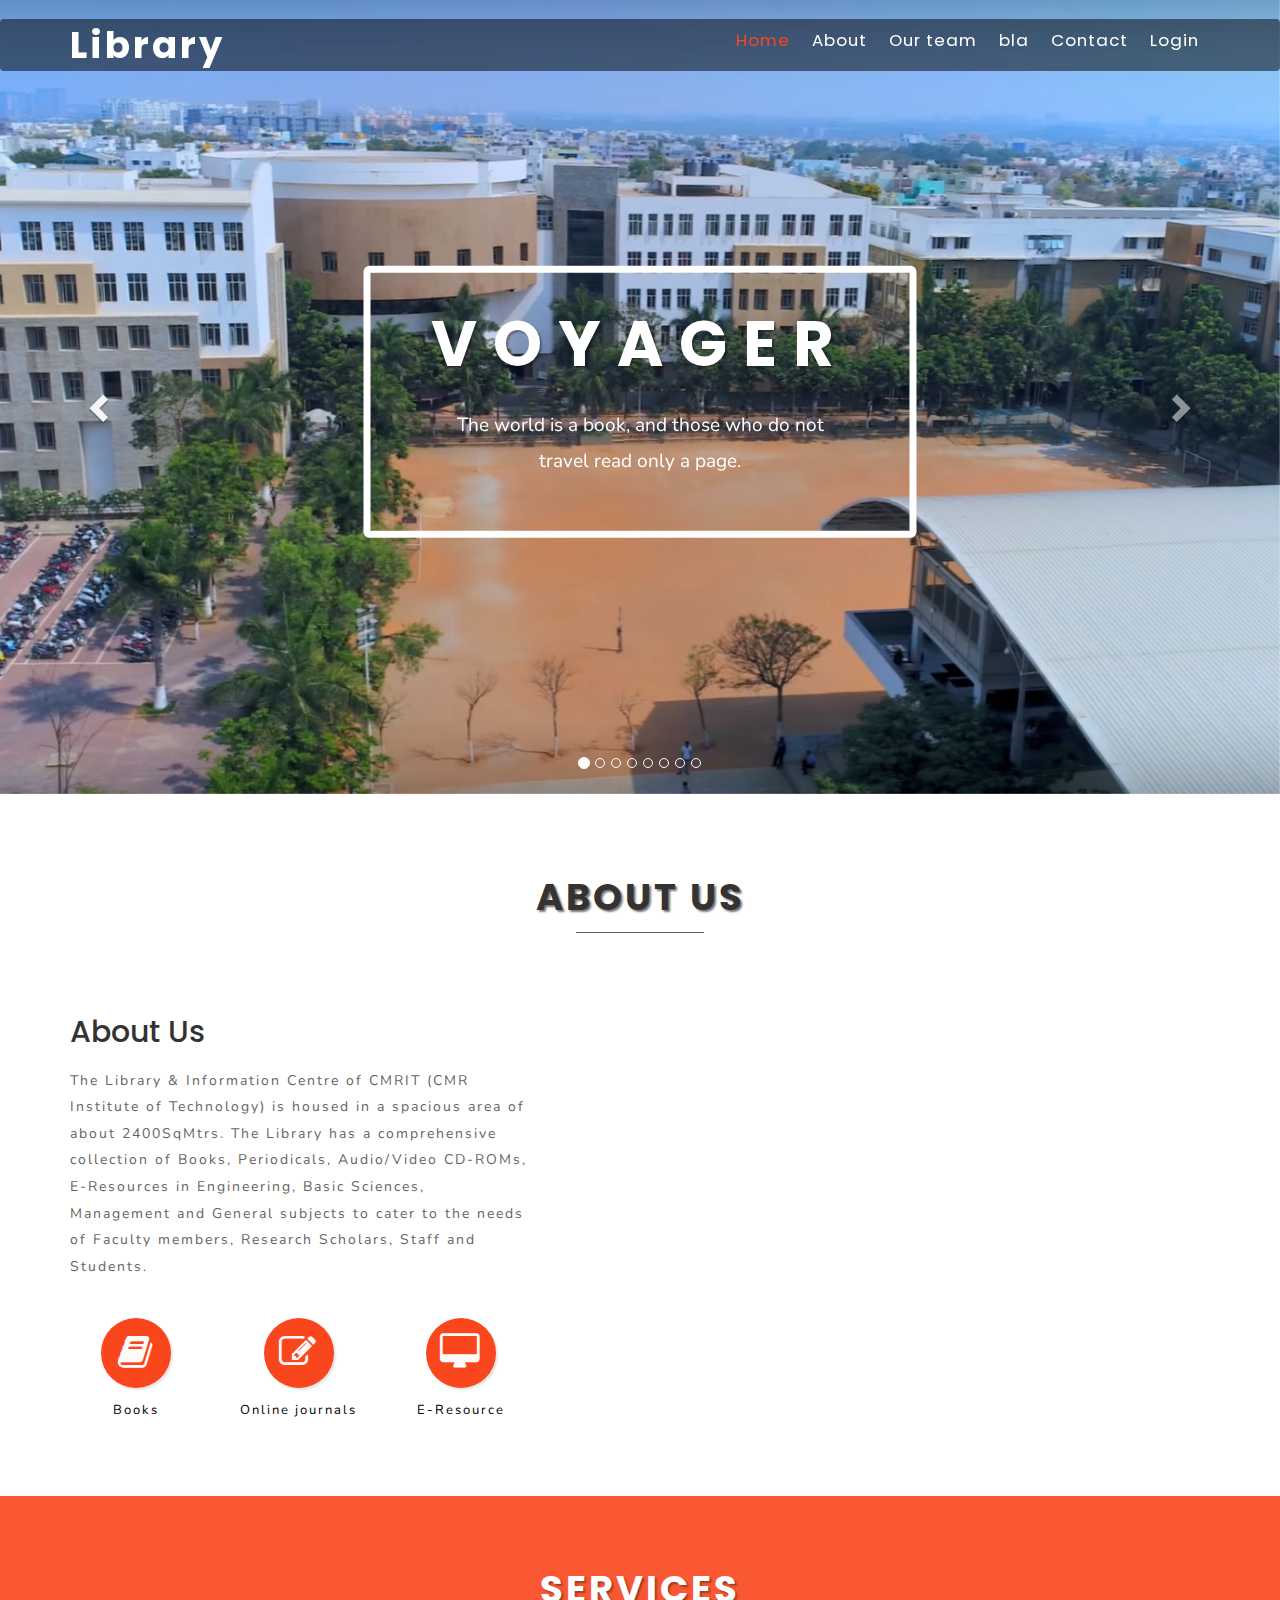
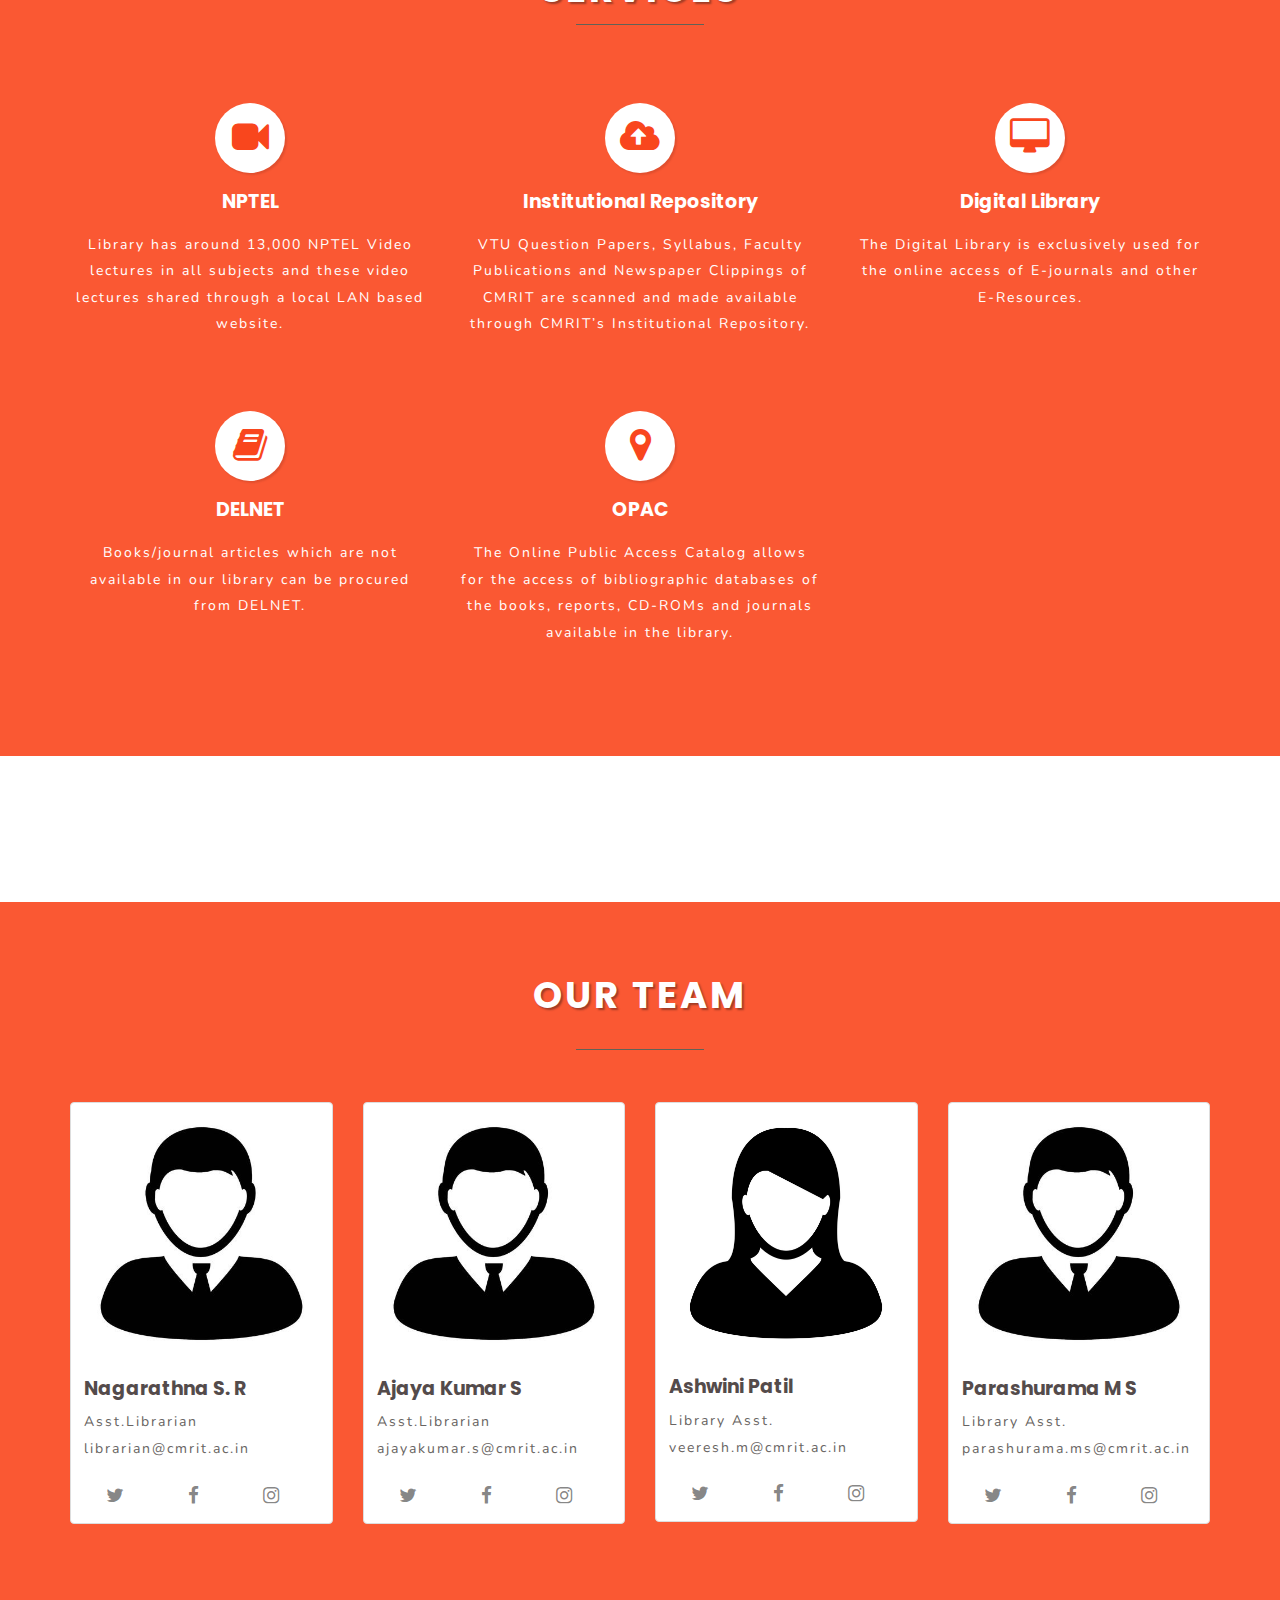
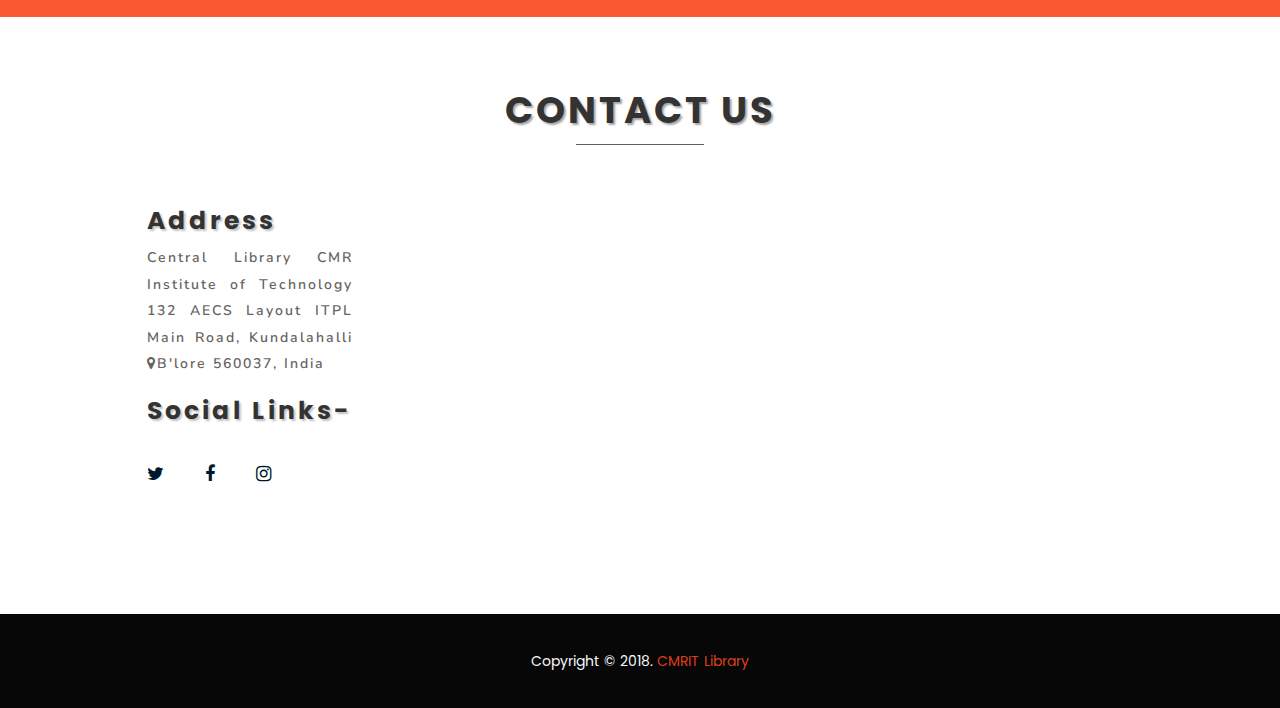
<file: index.html>
<!DOCTYPE html>
<html lang="en">
<head>
<title>Library</title>
<link rel="shortcut icon" href="images/logo.png" />
<!--css-->

<link href="css/bootstrap.min.css" rel="stylesheet">
<link href="css/chocolat.css" rel="stylesheet" type="text/css" media="all">
<link href="css/font-awesome.min.css" rel="stylesheet" type="text/css" media="all">
<link href="css/style3.css" rel="stylesheet" type="text/css" media="all">
<!--//css-->
<!--google fonts-->
<link href="//fonts.googleapis.com/css?family=Poppins:200,200i,300,400,500,500i,600,700,700i" rel="stylesheet">
<link href="//fonts.googleapis.com/css?family=Nunito:400,700,700i,800i,900" rel="stylesheet">
</head>
<body>
<!--banner-->
<div class="top nav fixed-top">
<nav class="navbar navbar-default">
  <div class="container">
    <!-- Brand and toggle get grouped for better mobile display -->
    <div class="navbar-header">
      <button type="button" class="navbar-toggle collapsed" data-toggle="collapse" data-target="#bs-example-navbar-collapse-1" aria-expanded="false">
        <span class="sr-only">Toggle navigation</span>
        <span class="icon-bar"></span>
        <span class="icon-bar"></span>
        <span class="icon-bar"></span>
        <span class="icon-bar"></span>
        <span class="icon-bar"></span>
      </button>
      <a class="navbar-brand" href="index.html">Library</a>
    </div>

    <!-- Collect the nav links, forms, and other content for toggling -->
    <div class="collapse navbar-collapse" id="bs-example-navbar-collapse-1">
      
      
      <ul class="nav navbar-nav navbar-right">
        <li><a href="index.html" class="active">Home</a></li>
		<li><a href="#about" class="page-scroll">About</a></li>
		<li><a href="#our-team" class="page-scroll">Our team</a></li>
		<li><a href="#locations" class="page-scroll">bla</a></li>
		<li><a href="#contact" class="page-scroll">Contact</a></li>
		<li><a href="login.php" class="page-scroll">Login</a></li>
        
      </ul>
    </div><!-- /.navbar-collapse -->
  </div><!-- /.container-fluid -->
</nav>
</div>
<div class="banner" id="home">
	<div class="container-fluid">
   <div id="myCarousel" class="carousel slide" data-ride="carousel" data-interval="3000" data-pause="false">
		<!-- Indicators -->
		<ol class="carousel-indicators">
			<li data-target="#myCarousel" data-slide-to="0" class="active"></li>
			<li data-target="#myCarousel" data-slide-to="1"></li>
			<li data-target="#myCarousel" data-slide-to="2"></li>
			<li data-target="#myCarousel" data-slide-to="3"></li>
			<li data-target="#myCarousel" data-slide-to="4"></li>
			<li data-target="#myCarousel" data-slide-to="5"></li>
			<li data-target="#myCarousel" data-slide-to="6"></li>
			<li data-target="#myCarousel" data-slide-to="7"></li>
		</ol>

		<!-- Wrapper for slides -->
		<div class="carousel-inner" role="listbox">
			<div class="item active">
				<img src="images/27.png" alt="w3layouts" class="img-responsive">
			</div>
			<div class="item">
				<img src="images/28.png" alt="w3layouts" class="img-responsive">
			</div>
			<div class="item">
				<img src="images/24.png" alt="w3layouts" class="img-responsive">
			</div>
			<div class="item">
				<img src="images/30.png" alt="w3layouts" class="img-responsive">
			</div>
			<div class="item">
				<img src="images/31.png" alt="w3layouts" class="img-responsive">
			</div>
			<div class="item">
				<img src="images/33.png" alt="w3layouts" class="img-responsive">
			</div>
			<div class="item">
				<img src="images/29.png" alt="w3layouts" class="img-responsive">
			</div>

		</div>
		<!-- Left and right controls -->
		<a class="left carousel-control" href="#myCarousel" role="button" data-slide="prev">
			<span class="glyphicon glyphicon-chevron-left" aria-hidden="true"></span>
			<span class="sr-only">Previous</span>
		</a>
		<a class="right carousel-control" href="#myCarousel" role="button" data-slide="next">
			<span class="glyphicon glyphicon-chevron-right" aria-hidden="true"></span>
			<span class="sr-only">Next</span>
		</a>
		</div>
		<div class="banner-info-w3layouts">
			<div class="jumbotron text-center">
				<h1>VOYAGER</h1>
				<p>The world is a book, and those who do not<br> travel read only a page.</p>
			</div>
		</div>
	</div>
</div>


<!--about us-->
<div class="about-us-agileits" id="about">
<div class="about-info text-center">
	<h3>ABOUT US</h3>
	<label></label>
	</div>
		<div class="about-us-agileits-info">
			<div class="container">
				<div class="row">
					<div class="col-sm-6 col-md-5">
						<h2>About Us</h2>
						<p>The Library & Information Centre of CMRIT (CMR Institute of Technology) is housed in a spacious area of about 2400SqMtrs. The Library has a comprehensive collection of Books, Periodicals, Audio/Video CD-ROMs, E-Resources in Engineering, Basic Sciences, Management and General subjects to cater to the needs of Faculty members, Research Scholars, Staff and Students.</p>
						<div class="icons">
							<div class="row">
								<div class="col-xs-4 col-sm-4 col-md-4 text-center abt-agileits">
									<p><i class="fa fa-book" aria-hidden="true"></i></p>
									<p>Books</p>
								</div>
								<div class="col-xs-4 col-sm-4 col-md-4 text-center abt-agileits">
									<p><i class="fa fa-edit icon10" aria-hidden="true"></i></p>
									<p>Online journals</p>
								</div>
								<div class="col-xs-4 col-sm-4 col-md-4 text-center abt-agileits">
									<p><i class="fa fa-desktop" aria-hidden="true"></i></p>
									<p>E-Resource</p>
								</div>
							</div>
						</div>	
					</div>
					<div class="col-sm-6 col-md-7 text-right">
						<iframe src="//www.youtube.com/embed/ujCmbWSeBxc"></iframe>

					</div>
					<div class="clearfix"></div>
				</div>
			</div>
		</div>
</div>
<!---728x90--->
<!--//about us-->
<div class="services-w3ls" id="services">
	<div class="services-w3ls-info text-center">
	<h3>services</h3>
	<label></label>
	</div>
	<div class="container">
		<div class="services-w3ls-content">
			<div class="row">
				<div class="col-sm-4 col-md-4 text-center serv">
                <i class="fa fa-video-camera" aria-hidden="true"></i>
				<h3>NPTEL</h3>
				<p>Library has around 13,000 NPTEL Video lectures in all subjects and these video lectures shared through a local LAN based website.</p>
				</div>
				<div class="col-sm-4 col-md-4 text-center serv">
				<i class="fa fa-cloud-upload" aria-hidden="true"></i>
				<h3>Institutional Repository</h3>
				<p>VTU Question Papers, Syllabus, Faculty Publications and Newspaper Clippings of CMRIT are scanned and made available through CMRIT’s Institutional Repository.</p>
				</div>
				<div class="col-sm-4 col-md-4 text-center serv">
				<i class="fa fa-desktop" aria-hidden="true"></i>
				<h3>Digital Library</h3>
				<p>The Digital Library is exclusively used for the online access of E-journals and other E-Resources.</p>
				</div>
				<div class="clearfix"></div>
			</div>
		</div>
		<div class="services-w3ls-content1">
			<div class="row">
				<div class="col-sm-4 col-md-4 text-center serv">
                <i class="fa fa-book" aria-hidden="true"></i>
				<h3>DELNET</h3>
				<p>Books/journal articles which are not available in our library can be procured from DELNET.</p>
				</div>
				<div class="col-sm-4 col-md-4 text-center serv">
				<i class="fa fa-map-marker" aria-hidden="true"></i>
				<h3>OPAC</h3>
				<p>The Online Public Access Catalog allows for the access of bibliographic databases of the books, reports, CD-ROMs and journals available in the library.</p>
				</div>
				<div class="clearfix"></div>
			</div>
		</div>
		</div>
</div>
<!---728x90--->
<div class="locations-w3-agile" id="locations"></div>
<!--our-team-->
<div class="our-team-w3l" id="our-team">
	<div class="our-team-w3l-info text-center">
	<h3>OUR TEAM</h3>
	<label></label>
	</div>
	<div class="our-team-w3l-content">
	<div class="container">
	<div class="row">
    <div class="col-xs-6 col-sm-6 col-md-3 team-info">
    <div class="thumbnail">
      <img src="images/icon1.png" alt="...">
      <div class="caption">
        <h3>Nagarathna S. R</h3>
        <p>Asst.Librarian
		librarian@cmrit.ac.in</p>
       
      </div>
	  <div class="our-team-w3l-icons">
	  <ul>
							<li><a href="#" class="icon1"><i class="fa fa-twitter" aria-hidden="true"></i></a></li>
							<li><a href="#" class="icon2"><i class="fa fa-facebook" aria-hidden="true"></i></a></li>
							<li><a href="#" class="icon3"><i class="fa fa-instagram" aria-hidden="true"></i></a></li>
							</ul>
				</div>
    </div>
  </div>
  <div class="col-xs-6 col-sm-6 col-md-3 team-info">
    <div class="thumbnail">
      <img src="images/icon1.png" alt="...">
      <div class="caption">
        <h3>Ajaya Kumar S</h3>
        <p>Asst.Librarian
		ajayakumar.s@cmrit.ac.in </p>
        
      </div>
	  <div class="our-team-w3l-icons">
	  <ul>
							<li><a href="#" class="icon1"><i class="fa fa-twitter" aria-hidden="true"></i></a></li>
							<li><a href="#" class="icon2"><i class="fa fa-facebook" aria-hidden="true"></i></a></li>
							<li><a href="#" class="icon3"><i class="fa fa-instagram" aria-hidden="true"></i></a></li>
							</ul>
				</div>
    </div>
  </div>
  <div class="col-xs-6 col-sm-6 col-md-3 team-info">
    <div class="thumbnail">
      <img src="images/icon2.png" alt="...">
      <div class="caption">
        <h3>Ashwini Patil</h3>
        <p>Library Asst.
		veeresh.m@cmrit.ac.in</p>
        
      </div>
	  <div class="our-team-w3l-icons">
	  <ul>
							<li><a href="#" class="icon1"><i class="fa fa-twitter" aria-hidden="true"></i></a></li>
							<li><a href="#" class="icon2"><i class="fa fa-facebook" aria-hidden="true"></i></a></li>
							<li><a href="#" class="icon3"><i class="fa fa-instagram" aria-hidden="true"></i></a></li>
							</ul>
				</div>
    </div>
  </div>
  <div class="col-xs-6 col-sm-6 col-md-3 team-info">
    <div class="thumbnail">
      <img src="images/icon1.png" alt="...">
      <div class="caption">
        <h3>Parashurama M S</h3>
        <p>Library Asst.
		parashurama.ms@cmrit.ac.in</p>
        
      </div>
	  <div class="our-team-w3l-icons">
							<ul>
							<li><a href="#" class="icon1"><i class="fa fa-twitter" aria-hidden="true"></i></a></li>
							<li><a href="#" class="icon2"><i class="fa fa-facebook" aria-hidden="true"></i></a></li>
							<li><a href="#" class="icon3"><i class="fa fa-instagram" aria-hidden="true"></i></a></li>
							</ul>
				</div>
    </div>
  </div>
  <div class="clearfix"></div>
</div>
</div>
	</div>
</div>
<div class="contact-agileinfo" id="contact">
	<div class="contact-agileinfo-info text-center">
	<h3>CONTACT US</h3>
    <label></label><br/><br/>
	</div>
		<div class="contact-agileinfo-content">
			<div class="container">
				<div class="contact-agileinfo-address">
					<div class="row">
						<div class="col-sm-6 col-md-4">
						<div class="address">
						<h3>Address</h3>
						<p>Central Library
						CMR Institute of Technology
						132 AECS Layout
						ITPL Main Road, Kundalahalli
						<i class="fa fa-map-marker" aria-hidden="true"></i>B'lore 560037, India</p>
							<div class="contact-agileinfo-icons">
								<div class="contact-icons-info">
									<h3>Social Links-</h3>
								</div>
							<ul>
							<li><a href="https://twitter.com/CMRITSpeaks"><i class="fa fa-twitter" aria-hidden="true"></i></a></li>
							<li><a href="https://www.facebook.com/CMRITSpeaks"><i class="fa fa-facebook" aria-hidden="true"></i></a></li>
							<li><a href="#"><i class="fa fa-instagram" aria-hidden="true"></i></a></li>
							</ul>
							</div>
							</div>
						</div>
						<div class="col-sm-6 col-md-8 text-right">
						<iframe src="https://www.google.com/maps/embed?pb=!1m18!1m12!1m3!1d3888.0783886946374!2d77.70931191479282!3d12.966835690859032!2m3!1f0!2f0!3f0!3m2!1i1024!2i768!4f13.1!3m3!1m2!1s0x3bae1225e87bd8f5%3A0x7896436c100b0272!2sCMR+Institute+of+Technology!5e0!3m2!1sen!2sin!4v1486311407050"></iframe>
						</div>
					</div>
				</div>
				</div>
				</div>
</div>
<div class="footer text-center">Copyright &copy; 2018. <a href="index.html">CMRIT Library</a></div>
<!--javascript-->
<script src="js/jquery-1.11.3.min.js"></script>
<script src="js/bootstrap.js"></script>
<script src="js/smoothscroll.js"></script>
<script src="js/jquery.easing.min.js"></script>
<script src="js/grayscale.js"></script>
<script src="js/move-top.js"></script>
<!--//javascript-->
<!-- js for gallery -->
<script type="text/javascript" src="js/jquery.chocolat.js"></script>
<script>
$(function(){
                $('#gal').Chocolat({
                    imageSize: 'contain'
                });
            });
</script>
<script type="text/javascript">
$(document).ready(function() {
var defaults = {
containerID: 'toTop', // fading element id
containerHoverID: 'toTopHover', // fading element hover id
scrollSpeed: 1200,
easingType: 'linear' 
};

$().UItoTop({ easingType: 'easeOutQuart' });

});
</script>

<!-- //js for gallery -->	
</body>
</html>
</file>
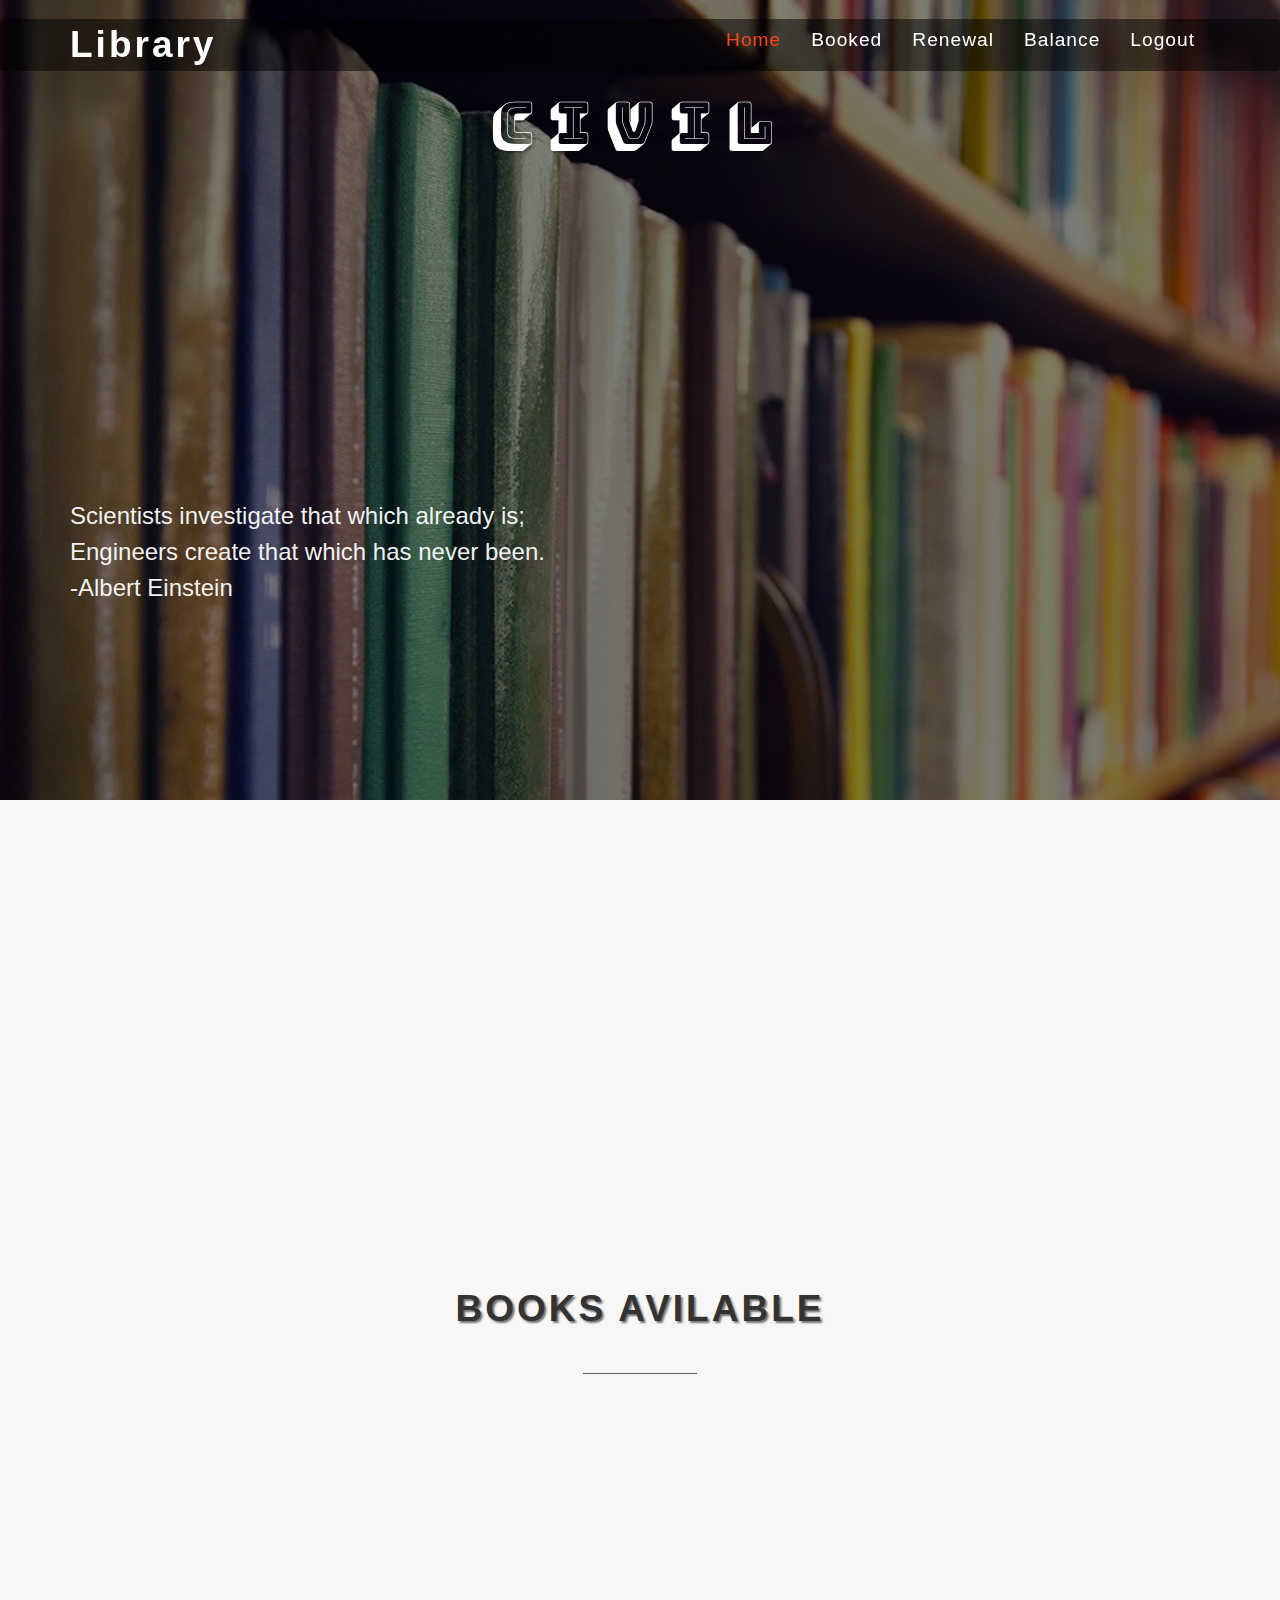
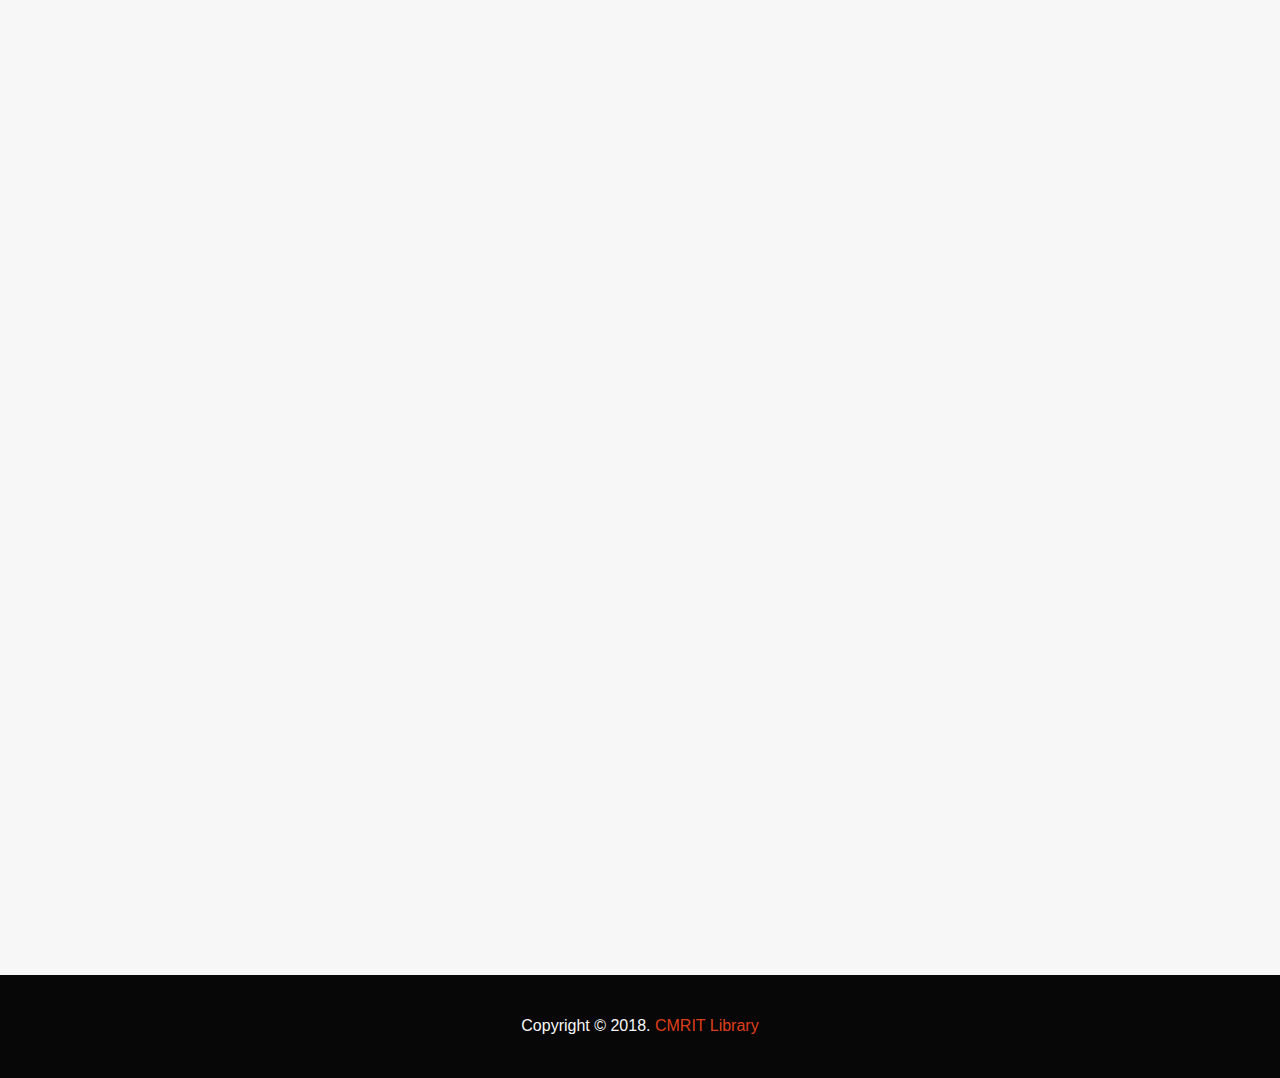
<file: departments/civil.html>
<!DOCTYPE html>
<html class="no-js">
	<head>
	<link rel="shortcut icon" href="favicon.ico">
	<link href="https://fonts.googleapis.com/css?family=Bungee+Shade" rel="stylesheet">
	<link href="../css/style3.css" rel="stylesheet" type="text/css" media="all">
    <link href="../css/bootstrap.min.css" rel="stylesheet">
	<link rel="stylesheet" href="css/animate.css">
	<link rel="stylesheet" href="css/icomoon.css">
	<link rel="stylesheet" href="css/bootstrap.css">
	<!-- Theme style  -->
	<link rel="stylesheet" href="css/style.css">

	<!-- Owl Carousel  -->
	<link rel="stylesheet" href="css/owl.carousel.min.css">
	<link rel="stylesheet" href="css/owl.theme.default.min.css">

	<!-- Modernizr JS -->
	<script src="js/modernizr-2.6.2.min.js"></script>
	<style type="text/css">
        .img-circle {
            border-radius: 100%;
		}
        .img-aspect-16-9 {
            background-repeat: no-repeat;
		    background-position: center top;
            background-size: cover;
            height: 0;
            padding-bottom: 56.25%; /* 16:9 */
        }
    </style>
	</head>
	<body>
	   <div class="top nav fixed-top">
<nav class="navbar navbar-default">
  <div class="container">
    <!-- Brand and toggle get grouped for better mobile display -->
    <div class="navbar-header">
      <button type="button" class="navbar-toggle collapsed" data-toggle="collapse" data-target="#bs-example-navbar-collapse-1" aria-expanded="false">
        <span class="sr-only">Toggle navigation</span>
        <span class="icon-bar"></span>
        <span class="icon-bar"></span>
        <span class="icon-bar"></span>
        <span class="icon-bar"></span>
        <span class="icon-bar"></span>
      </button>
      <a class="navbar-brand" href="../index.html">Library</a>
    </div>

    <!-- Collect the nav links, forms, and other content for toggling -->
    <div class="collapse navbar-collapse" id="bs-example-navbar-collapse-1">
      
      
      <ul class="nav navbar-nav navbar-right">
        <li><a href="../index.html" class="active">Home</a></li>
		<li><a href="../booked.html" class="page-scroll">Booked</a></li>
		<li><a href="../renewal.html" class="page-scroll">Renewal</a></li>
		<li><a href="../balance.html" class="page-scroll">Balance</a></li>
		<li><a href="#" class="page-scroll">Logout</a></li>
        
      </ul>
    </div><!-- /.navbar-collapse -->
  </div><!-- /.container-fluid -->
</nav>
</div>
	<header id="fh5co-header" style="background-image: url(../images/34.jpg)">
		<div class="overlay"></div>
		<div class="container">
			<div class="row" style="margin-top: 5em;">
				<div class="col-md-12 text-center">
					<h1 id="fh5co-logo" class="cursive-font"><a href="civil.html">CIVIL</a></h1>
				</div>
			</div>
			<div class="row">
				<div class="col-md-6 col-sm-6">
					<div class="intro">
						
						<h2>Scientists investigate that which already is; Engineers create that which has never been.<br/>-Albert Einstein</h2>
					</div>
				</div>
				<div class="col-md-6 col-sm-6">
					<figure class="fh5co-intro-img">
						<img class="img-1 animate-box" src="images/2.png">
						<img class="img-2 animate-box" src="images/1.png">
					</figure>
				</div>
			</div>
		</div>
	</header>

	<div id="main">

		<div class="about-us-agileits" id="about">
			<div class="container">
              <div class="about-info text-center">  
					<h3>BOOKS AVILABLE</h3>
					<label></label>
				</div>
				<div class="our-team-w3l-content">
				<div class="row">
					<div class="col-md-3 animate-box">
						<div class="thumbnail">
      						<div class="img-aspect-16-9" style="background-image: url('images/civil_book1.png'); height: 310px"></div>
      						<div class="caption">
	        					<p>Book id:<br/>
	        					Total copies:<br/>
								Available:</p>
							</div>
                            <button type="submit" id="book1" name="submit" class="form-btn semibold">Book</button> <br/>
      					</div>
					</div>

					<div class="col-md-3 animate-box">
						<div class="thumbnail">
      						<div class="img-aspect-16-9" style="background-image: url('images/civil_book2.png'); height: 310px"></div>
      						<div class="caption">
	        					<p>Book id:<br/>
	        					Total copies:<br/>
								Available:</p>
							</div>
                            <button type="submit" id="book2" name="submit" class="form-btn semibold">Book</button> <br/>
      					</div>
					</div>

					<div class="col-md-3 animate-box">
						<div class="thumbnail">
      						<div class="img-aspect-16-9" style="background-image: url('images/civil_book3.png'); height: 310px"></div>
      						<div class="caption">
	        					<p>Book id:<br/>
	        					Total copies:<br/>
								Available:</p>
							</div>
                            <button type="submit" id="book3" name="submit" class="form-btn semibold">Book</button> <br/>
      					</div>
					</div>

					<div class="col-md-3 animate-box">
						<div class="thumbnail">
      						<div class="img-aspect-16-9" style="background-image: url('images/civil_book4.png'); height: 310px"></div>
      						<div class="caption">
	        					<p>Book id:<br/>
	        					Total copies:<br/>
								Available:</p>
							</div>
                            <button type="submit" id="book4" name="submit" class="form-btn semibold">Book</button> <br/>
      					</div>
					</div>
				</div>

				<div class="row">
					<div class="col-md-3 animate-box">
						<div class="thumbnail">
      						<div class="img-aspect-16-9" style="background-image: url('images/civil_book5.png'); height: 310px"></div>
      						<div class="caption">
	        					<p>Book id:<br/>
	        					Total copies:<br/>
								Available:</p>
							</div>
                            <button type="submit" id="book5" name="submit" class="form-btn semibold">Book</button> <br/>
      					</div>
					</div>

					<div class="col-md-3 animate-box">
						<div class="thumbnail">
      						<div class="img-aspect-16-9" style="background-image: url('images/civil_book6.png'); height: 310px"></div>
      						<div class="caption">
	        					<p>Book id:<br/>
	        					Total copies:<br/>
								Available:</p>
							</div>
                            <button type="submit" id="book1" name="submit" class="form-btn semibold">Book</button> <br/>
      					</div>
					</div>

					<div class="col-md-3 animate-box">
						<div class="thumbnail">
      						<div class="img-aspect-16-9" style="background-image: url('images/civil_book7.png'); height: 310px"></div>
      						<div class="caption">
	        					<p>Book id:<br/>
	        					Total copies:<br/>
								Available:</p>
							</div>
                            <button type="submit" id="book1" name="submit" class="form-btn semibold">Book</button> <br/>
      					</div>
					</div>

					<div class="col-md-3 animate-box">
						<div class="thumbnail">
      						<div class="img-aspect-16-9" style="background-image: url('images/civil_book8.png'); height: 310px"></div>
      						<div class="caption">
	        					<p>Book id:<br/>
	        					Total copies:<br/>
								Available:</p>
							</div>
                            <button type="submit" id="book1" name="submit" class="form-btn semibold">Book</button> <br/>
      					</div>
					</div>
				</div>
				</div>
				
			</div>
		</div>
		
		<div class="footer text-center">Copyright &copy; 2018. <a href="../index.html">CMRIT Library</a></div>
	</div>
	
	<!-- jQuery -->
	<script src="js/jquery.min.js"></script>
	<!-- jQuery Easing -->
	<script src="js/jquery.easing.1.3.js"></script>
	<!-- Bootstrap -->
	<script src="js/bootstrap.min.js"></script>
	<!-- Waypoints -->
	<script src="js/jquery.waypoints.min.js"></script>
	<!-- Carousel -->
	<script src="js/owl.carousel.min.js"></script>

	<!-- MAIN JS -->
	<script src="js/main.js"></script>

	</body>
</html>
</file>
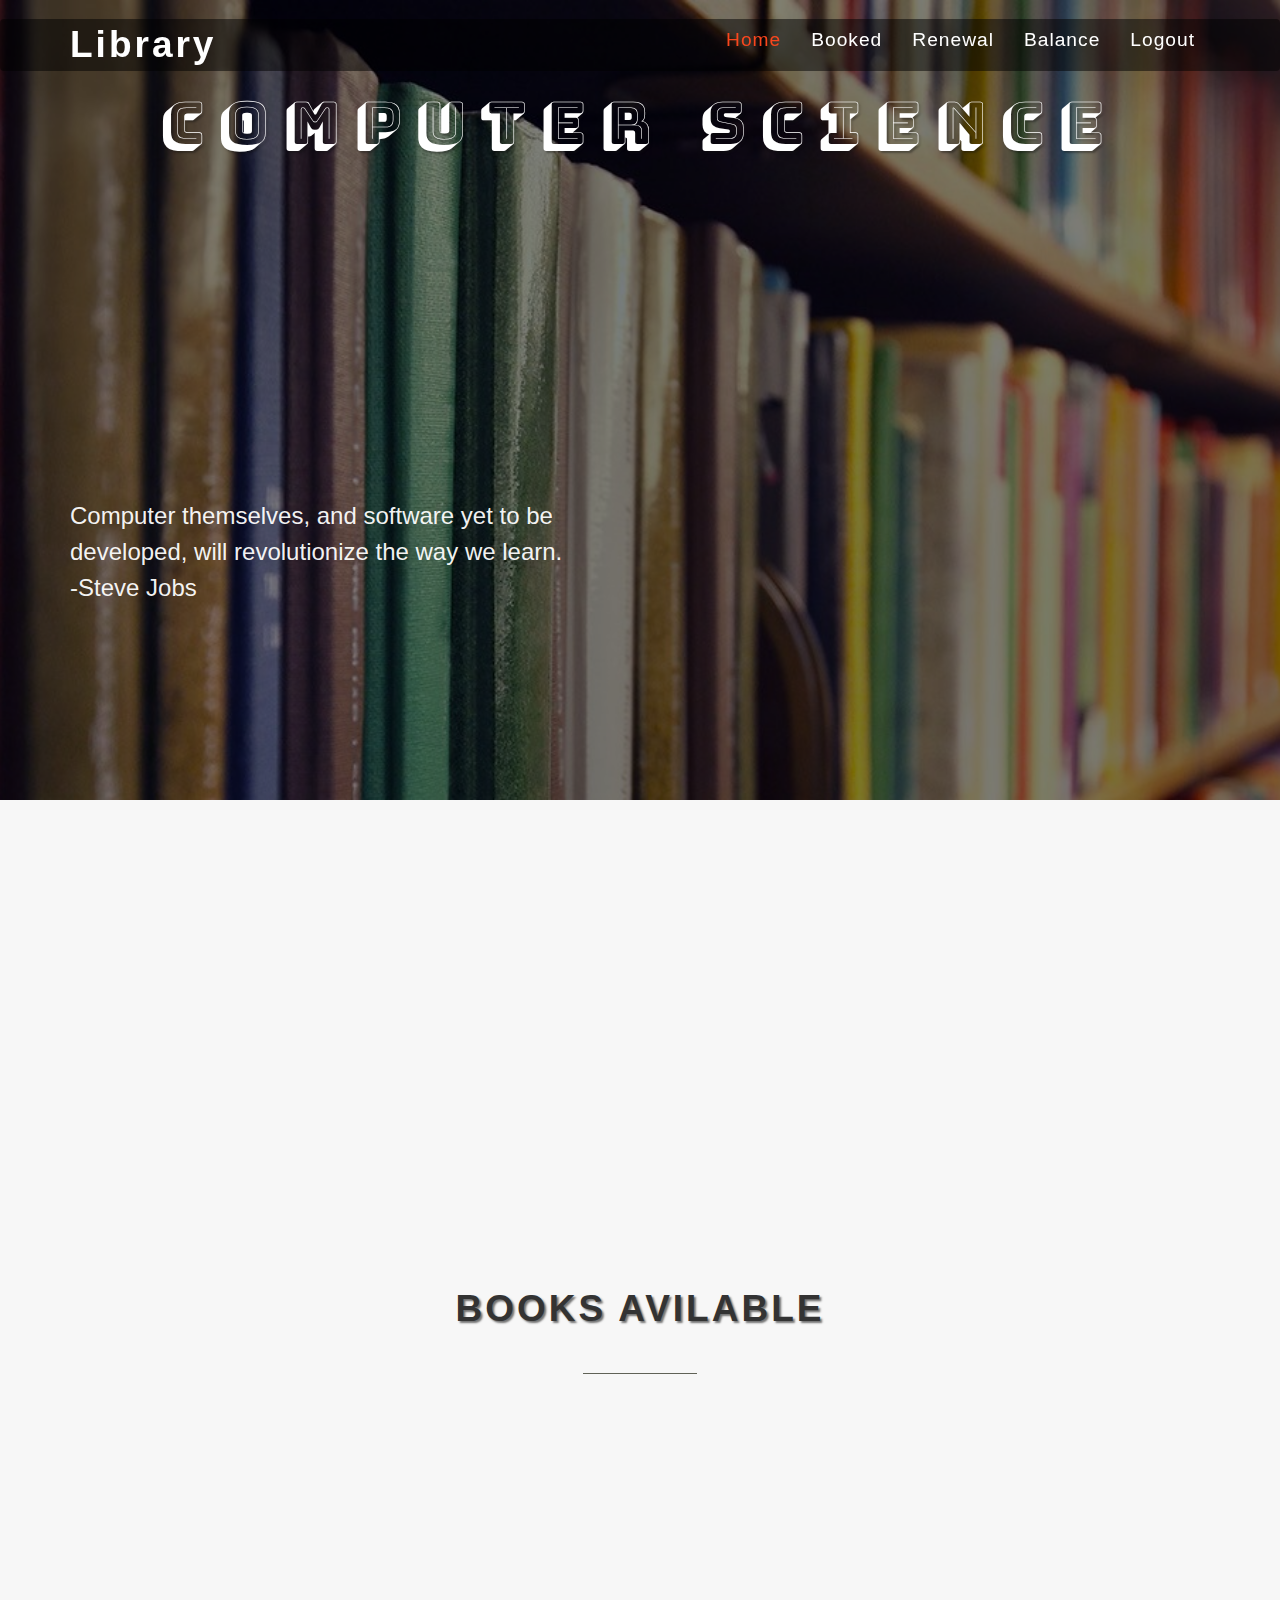
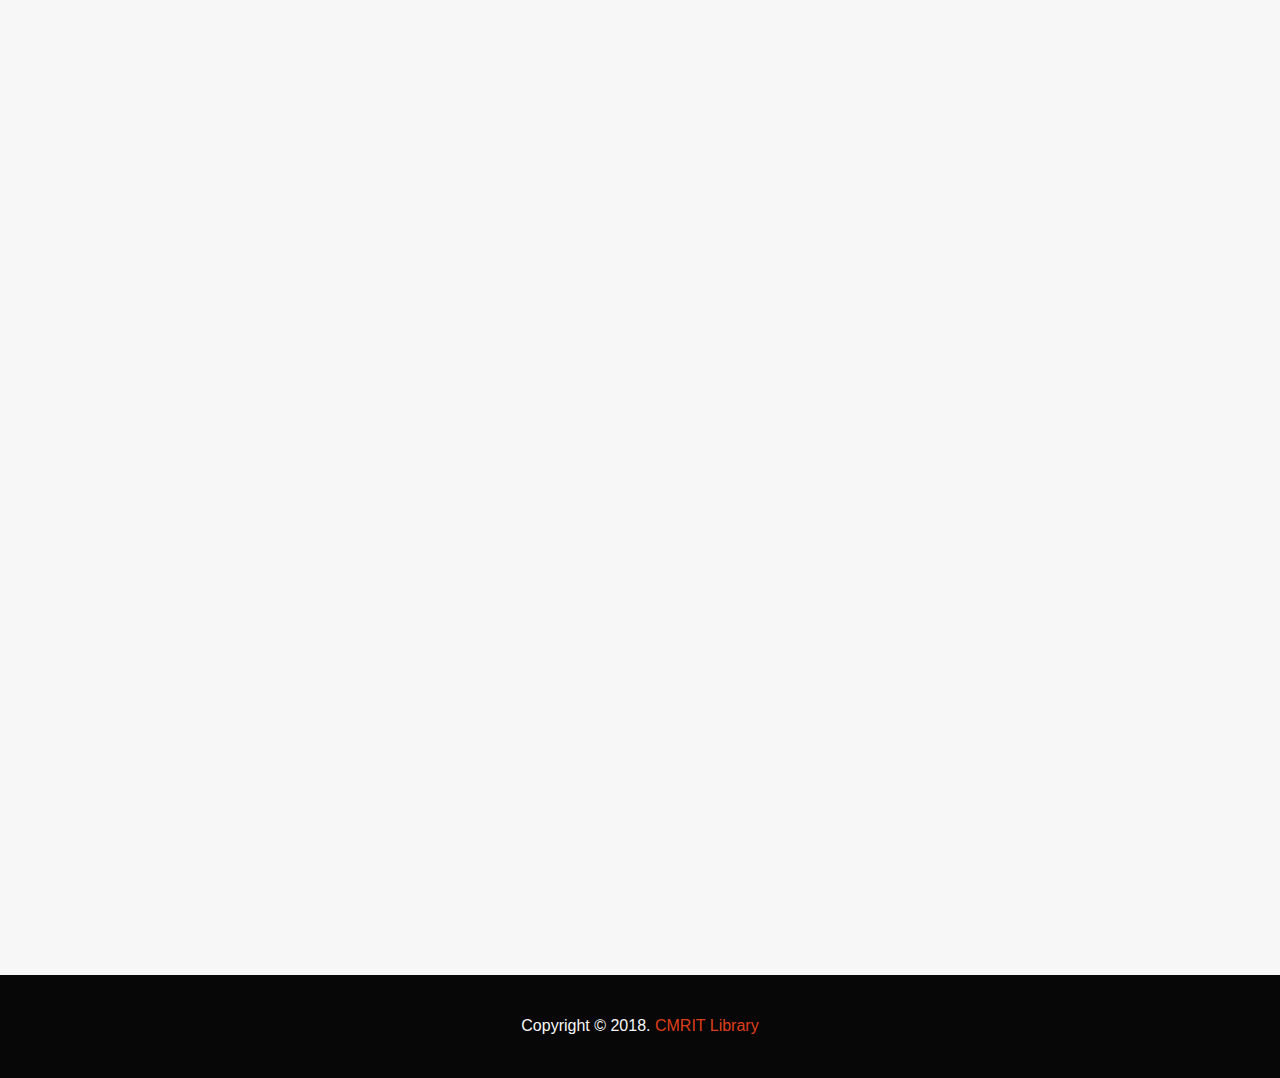
<file: departments/cs.html>
<!DOCTYPE html>
<html class="no-js">
	<head>
	<link rel="shortcut icon" href="favicon.ico">
	<link href="https://fonts.googleapis.com/css?family=Bungee+Shade" rel="stylesheet">
	<link href="../css/style3.css" rel="stylesheet" type="text/css" media="all">
    <link href="../css/bootstrap.min.css" rel="stylesheet">
	<link rel="stylesheet" href="css/animate.css">
	<link rel="stylesheet" href="css/icomoon.css">
	<link rel="stylesheet" href="css/bootstrap.css">
	<!-- Theme style  -->
	<link rel="stylesheet" href="css/style.css">

	<!-- Owl Carousel  -->
	<link rel="stylesheet" href="css/owl.carousel.min.css">
	<link rel="stylesheet" href="css/owl.theme.default.min.css">

	<!-- Modernizr JS -->
	<script src="js/modernizr-2.6.2.min.js"></script>
	<style type="text/css">
        .img-circle {
            border-radius: 100%;
		}
        .img-aspect-16-9 {
            background-repeat: no-repeat;
		    background-position: center top;
            background-size: cover;
            height: 0;
            padding-bottom: 56.25%; /* 16:9 */
        }
    </style>
	</head>
	<body>
	   <div class="top nav fixed-top">
<nav class="navbar navbar-default">
  <div class="container">
    <!-- Brand and toggle get grouped for better mobile display -->
    <div class="navbar-header">
      <button type="button" class="navbar-toggle collapsed" data-toggle="collapse" data-target="#bs-example-navbar-collapse-1" aria-expanded="false">
        <span class="sr-only">Toggle navigation</span>
        <span class="icon-bar"></span>
        <span class="icon-bar"></span>
        <span class="icon-bar"></span>
        <span class="icon-bar"></span>
        <span class="icon-bar"></span>
      </button>
      <a class="navbar-brand" href="../index.html">Library</a>
    </div>

    <!-- Collect the nav links, forms, and other content for toggling -->
    <div class="collapse navbar-collapse" id="bs-example-navbar-collapse-1">
      
      
      <ul class="nav navbar-nav navbar-right">
        <li><a href="../index.html" class="active">Home</a></li>
		<li><a href="../booked.html" class="page-scroll">Booked</a></li>
		<li><a href="../renewal.html" class="page-scroll">Renewal</a></li>
		<li><a href="../balance.html" class="page-scroll">Balance</a></li>
		<li><a href="#" class="page-scroll">Logout</a></li>
        
      </ul>
    </div><!-- /.navbar-collapse -->
  </div><!-- /.container-fluid -->
</nav>
</div>
	<header id="fh5co-header" style="background-image: url(../images/34.jpg)">
		<div class="overlay"></div>
		<div class="container">
			<div class="row" style="margin-top: 5em;">
				<div class="col-md-12 text-center">
					<h1 id="fh5co-logo" class="cursive-font"><a href="cs.html">COMPUTER SCIENCE</a></h1>
				</div>
			</div>
			<div class="row">
				<div class="col-md-6 col-sm-6">
					<div class="intro">
						
						<h2>Computer themselves, and software yet to be developed, will revolutionize the way we learn.<br/>-Steve Jobs</h2>
					</div>
				</div>
				<div class="col-md-6 col-sm-6">
					<figure class="fh5co-intro-img">
						<img class="img-1 animate-box" src="images/2.png">
						<img class="img-2 animate-box" src="images/1.png">
					</figure>
				</div>
			</div>
		</div>
	</header>

	<div id="main">

		<div class="about-us-agileits" id="about">
			<div class="container">
              <div class="about-info text-center">  
					<h3>BOOKS AVILABLE</h3>
					<label></label>
				</div>
				<div class="our-team-w3l-content">
				<div class="row">
					<div class="col-md-3 animate-box">
						<div class="thumbnail">
      						<div class="img-aspect-16-9" style="background-image: url('images/cs_book1.png'); height: 310px"></div>
      						<div class="caption">
	        					<p>Book id:<br/>
	        					Total copies:<br/>
								Available:</p>
							</div>
                            <button type="submit" id="book1" name="submit" class="form-btn semibold">Book</button> <br/>
      					</div>
					</div>

					<div class="col-md-3 animate-box">
						<div class="thumbnail">
      						<div class="img-aspect-16-9" style="background-image: url('images/cs_book2.png'); height: 310px"></div>
      						<div class="caption">
	        					<p>Book id:<br/>
	        					Total copies:<br/>
								Available:</p>
							</div>
                            <button type="submit" id="book2" name="submit" class="form-btn semibold">Book</button> <br/>
      					</div>
					</div>

					<div class="col-md-3 animate-box">
						<div class="thumbnail">
      						<div class="img-aspect-16-9" style="background-image: url('images/cs_book3.png'); height: 310px"></div>
      						<div class="caption">
	        					<p>Book id:<br/>
	        					Total copies:<br/>
								Available:</p>
							</div>
                            <button type="submit" id="book3" name="submit" class="form-btn semibold">Book</button> <br/>
      					</div>
					</div>

					<div class="col-md-3 animate-box">
						<div class="thumbnail">
      						<div class="img-aspect-16-9" style="background-image: url('images/cs_book4.png'); height: 310px"></div>
      						<div class="caption">
	        					<p>Book id:<br/>
	        					Total copies:<br/>
								Available:</p>
							</div>
                            <button type="submit" id="book4" name="submit" class="form-btn semibold">Book</button> <br/>
      					</div>
					</div>
				</div>

				<div class="row">
					<div class="col-md-3 animate-box">
						<div class="thumbnail">
      						<div class="img-aspect-16-9" style="background-image: url('images/cs_book5.png'); height: 310px"></div>
      						<div class="caption">
	        					<p>Book id:<br/>
	        					Total copies:<br/>
								Available:</p>
							</div>
                            <button type="submit" id="book5" name="submit" class="form-btn semibold">Book</button> <br/>
      					</div>
					</div>

					<div class="col-md-3 animate-box">
						<div class="thumbnail">
      						<div class="img-aspect-16-9" style="background-image: url('images/cs_book6.png'); height: 310px"></div>
      						<div class="caption">
	        					<p>Book id:<br/>
	        					Total copies:<br/>
								Available:</p>
							</div>
                            <button type="submit" id="book1" name="submit" class="form-btn semibold">Book</button> <br/>
      					</div>
					</div>

					<div class="col-md-3 animate-box">
						<div class="thumbnail">
      						<div class="img-aspect-16-9" style="background-image: url('images/cs_book7.png'); height: 310px"></div>
      						<div class="caption">
	        					<p>Book id:<br/>
	        					Total copies:<br/>
								Available:</p>
							</div>
                            <button type="submit" id="book1" name="submit" class="form-btn semibold">Book</button> <br/>
      					</div>
					</div>

					<div class="col-md-3 animate-box">
						<div class="thumbnail">
      						<div class="img-aspect-16-9" style="background-image: url('images/cs_book8.png'); height: 310px"></div>
      						<div class="caption">
	        					<p>Book id:<br/>
	        					Total copies:<br/>
								Available:</p>
							</div>
                            <button type="submit" id="book1" name="submit" class="form-btn semibold">Book</button> <br/>
      					</div>
					</div>
				</div>
				</div>
				
			</div>
		</div>
		
		<div class="footer text-center">Copyright &copy; 2018. <a href="../index.html">CMRIT Library</a></div>
	</div>
	
	<!-- jQuery -->
	<script src="js/jquery.min.js"></script>
	<!-- jQuery Easing -->
	<script src="js/jquery.easing.1.3.js"></script>
	<!-- Bootstrap -->
	<script src="js/bootstrap.min.js"></script>
	<!-- Waypoints -->
	<script src="js/jquery.waypoints.min.js"></script>
	<!-- Carousel -->
	<script src="js/owl.carousel.min.js"></script>

	<!-- MAIN JS -->
	<script src="js/main.js"></script>

	</body>
</html>
</file>
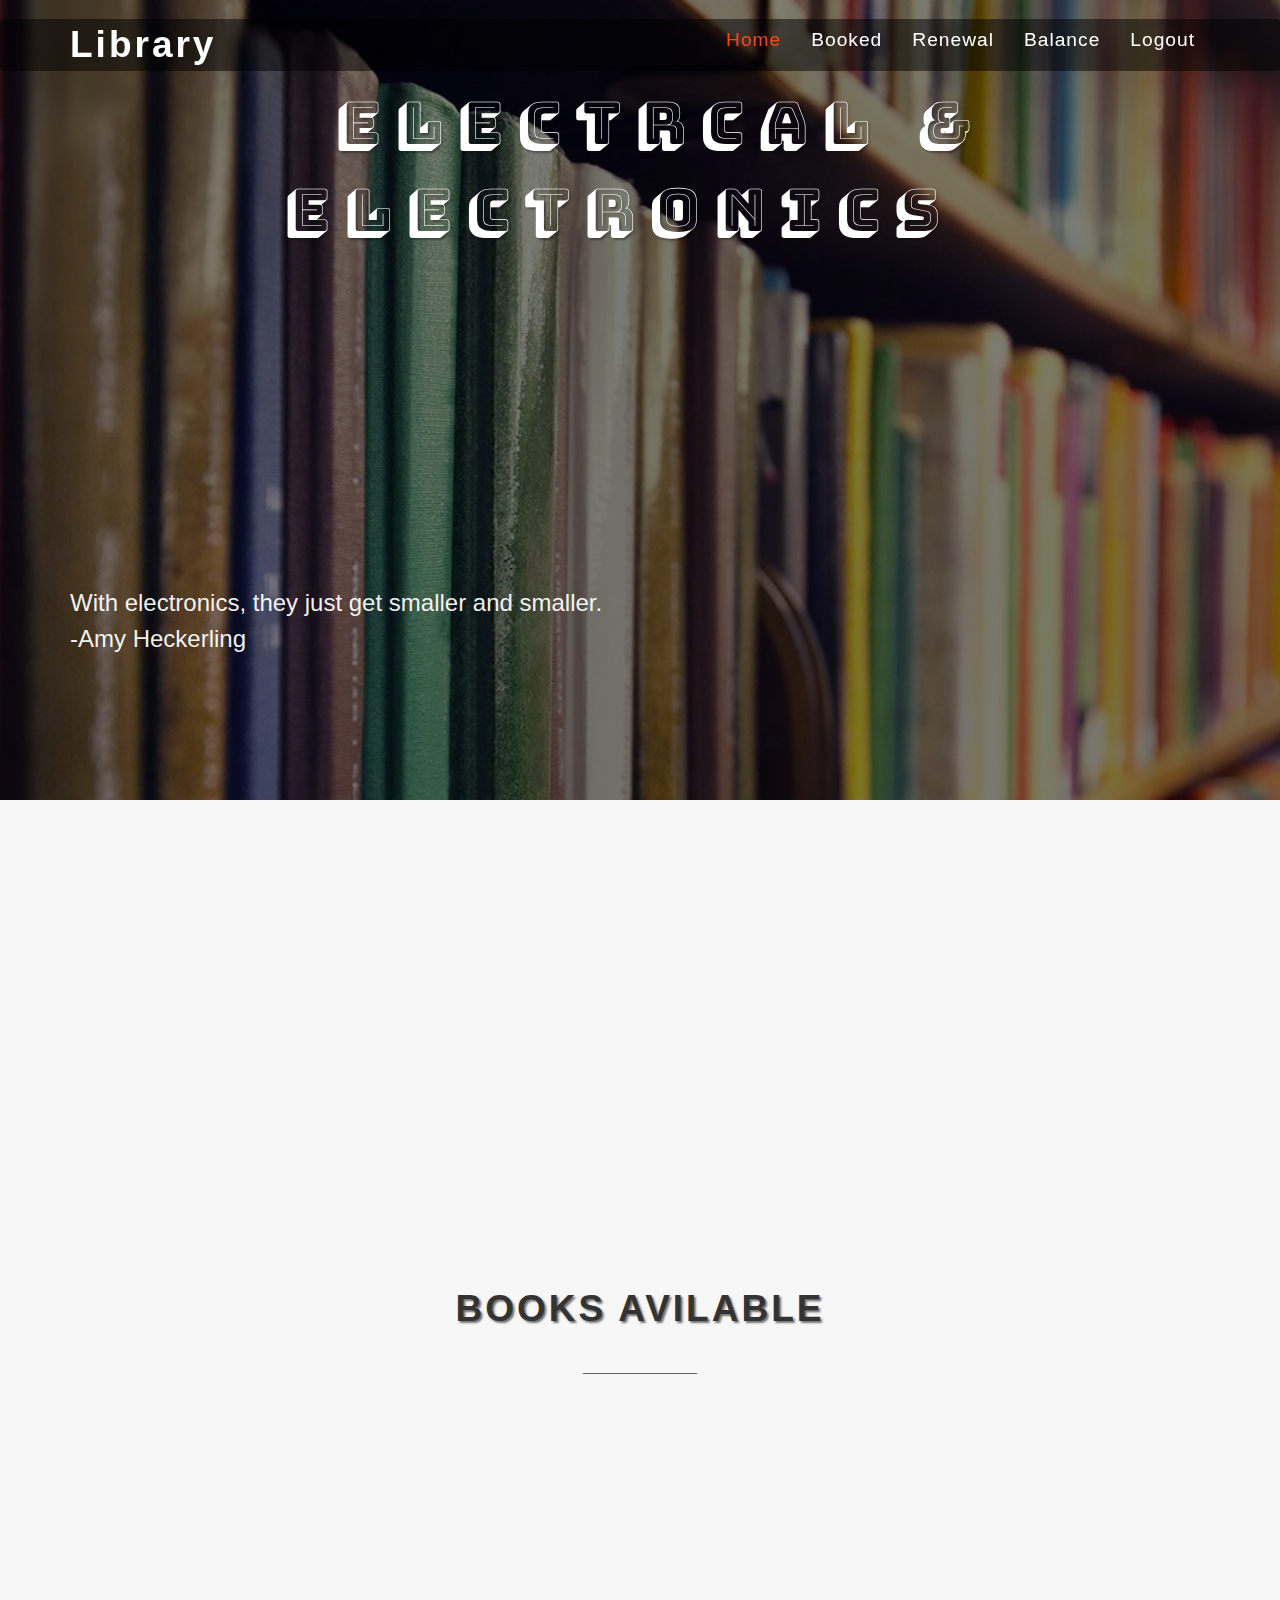
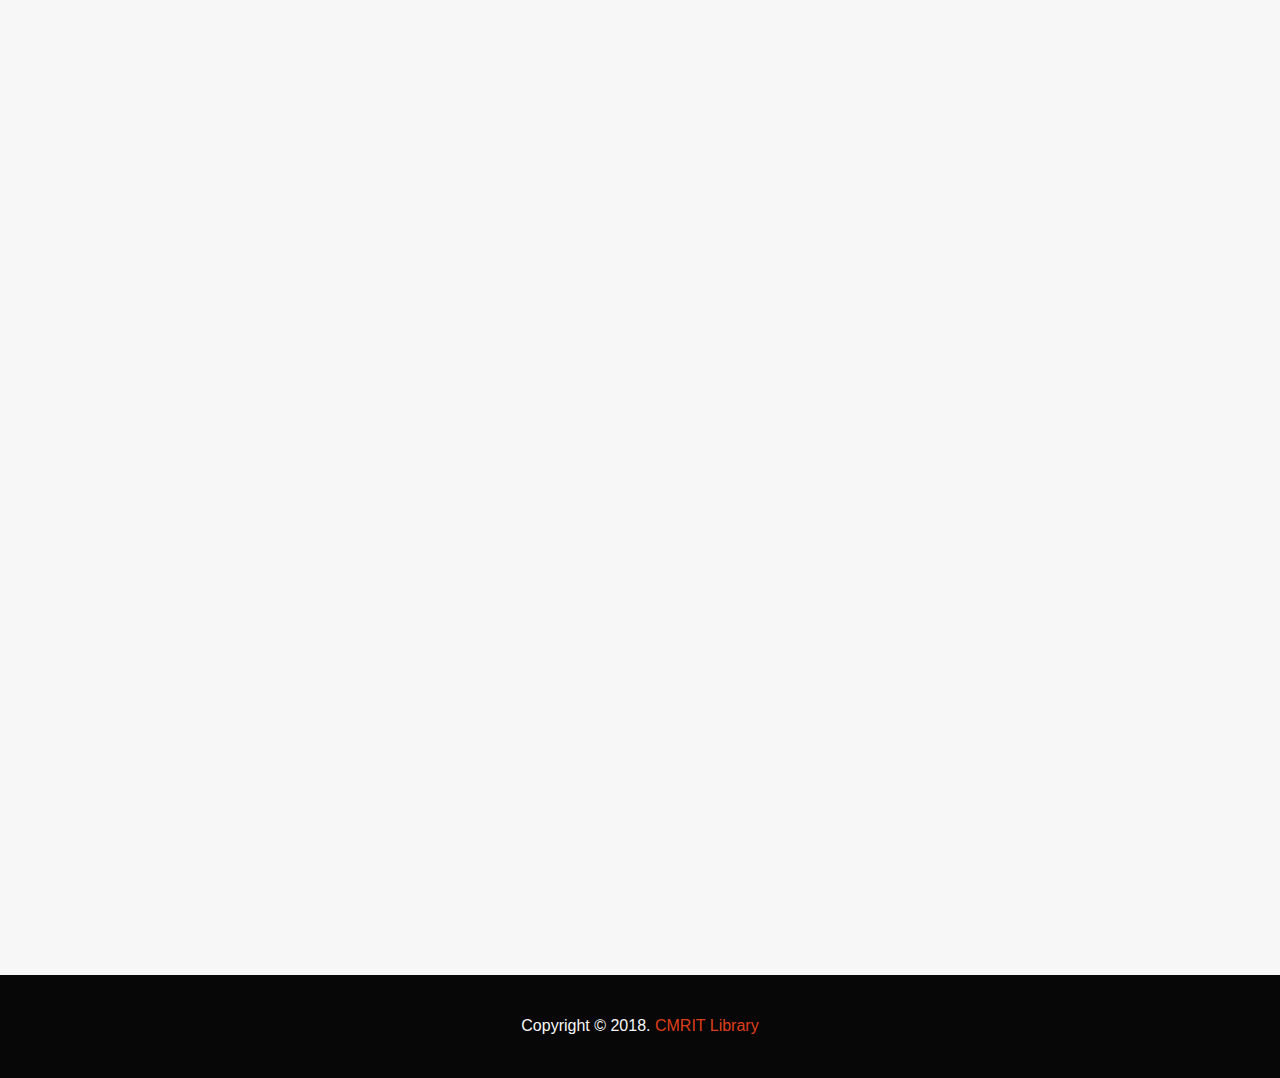
<file: departments/eee.html>
<!DOCTYPE html>
<html class="no-js">
	<head>
	<link rel="shortcut icon" href="favicon.ico">
	<link href="https://fonts.googleapis.com/css?family=Bungee+Shade" rel="stylesheet">
	<link href="../css/style3.css" rel="stylesheet" type="text/css" media="all">
    <link href="../css/bootstrap.min.css" rel="stylesheet">
	<link rel="stylesheet" href="css/animate.css">
	<link rel="stylesheet" href="css/icomoon.css">
	<link rel="stylesheet" href="css/bootstrap.css">
	<!-- Theme style  -->
	<link rel="stylesheet" href="css/style.css">

	<!-- Owl Carousel  -->
	<link rel="stylesheet" href="css/owl.carousel.min.css">
	<link rel="stylesheet" href="css/owl.theme.default.min.css">

	<!-- Modernizr JS -->
	<script src="js/modernizr-2.6.2.min.js"></script>
	<style type="text/css">
        .img-circle {
            border-radius: 100%;
		}
        .img-aspect-16-9 {
            background-repeat: no-repeat;
		    background-position: center top;
            background-size: cover;
            height: 0;
            padding-bottom: 56.25%; /* 16:9 */
        }
    </style>
	</head>
	<body>
	   <div class="top nav fixed-top">
<nav class="navbar navbar-default">
  <div class="container">
    <!-- Brand and toggle get grouped for better mobile display -->
    <div class="navbar-header">
      <button type="button" class="navbar-toggle collapsed" data-toggle="collapse" data-target="#bs-example-navbar-collapse-1" aria-expanded="false">
        <span class="sr-only">Toggle navigation</span>
        <span class="icon-bar"></span>
        <span class="icon-bar"></span>
        <span class="icon-bar"></span>
        <span class="icon-bar"></span>
        <span class="icon-bar"></span>
      </button>
      <a class="navbar-brand" href="../index.html">Library</a>
    </div>

    <!-- Collect the nav links, forms, and other content for toggling -->
    <div class="collapse navbar-collapse" id="bs-example-navbar-collapse-1">
      
      
      <ul class="nav navbar-nav navbar-right">
        <li><a href="../index.html" class="active">Home</a></li>
		<li><a href="../booked.html" class="page-scroll">Booked</a></li>
		<li><a href="../renewal.html" class="page-scroll">Renewal</a></li>
		<li><a href="../balance.html" class="page-scroll">Balance</a></li>
		<li><a href="#" class="page-scroll">Logout</a></li>
        
      </ul>
    </div><!-- /.navbar-collapse -->
  </div><!-- /.container-fluid -->
</nav>
</div>
	<header id="fh5co-header" style="background-image: url(../images/34.jpg)">
		<div class="overlay"></div>
		<div class="container">
			<div class="row" style="margin-top: 5em;">
				<div class="col-md-12 text-center">
					<h1 id="fh5co-logo" class="cursive-font"><a href="eee.html">ELECTRCAL & ELECTRONICS</a></h1>
				</div>
			</div>
			<div class="row">
				<div class="col-md-6 col-sm-6">
					<div class="intro">
						
						<h2>With electronics, they just get smaller and smaller.<br/>-Amy Heckerling</h2>
					</div>
				</div>
				<div class="col-md-6 col-sm-6">
					<figure class="fh5co-intro-img">
						<img class="img-1 animate-box" src="images/2.png">
						<img class="img-2 animate-box" src="images/1.png">
					</figure>
				</div>
			</div>
		</div>
	</header>

	<div id="main">

		<div class="about-us-agileits" id="about">
			<div class="container">
              <div class="about-info text-center">  
					<h3>BOOKS AVILABLE</h3>
					<label></label>
				</div>
				<div class="our-team-w3l-content">
				<div class="row">
					<div class="col-md-3 animate-box">
						<div class="thumbnail">
      						<div class="img-aspect-16-9" style="background-image: url('images/eee_book1.png'); height: 310px"></div>
      						<div class="caption">
	        					<p>Book id:<br/>
	        					Total copies:<br/>
								Available:</p>
							</div>
                            <button type="submit" id="book1" name="submit" class="form-btn semibold">Book</button> <br/>
      					</div>
					</div>

					<div class="col-md-3 animate-box">
						<div class="thumbnail">
      						<div class="img-aspect-16-9" style="background-image: url('images/eee_book2.png'); height: 310px"></div>
      						<div class="caption">
	        					<p>Book id:<br/>
	        					Total copies:<br/>
								Available:</p>
							</div>
                            <button type="submit" id="book2" name="submit" class="form-btn semibold">Book</button> <br/>
      					</div>
					</div>

					<div class="col-md-3 animate-box">
						<div class="thumbnail">
      						<div class="img-aspect-16-9" style="background-image: url('images/eee_book3.png'); height: 310px"></div>
      						<div class="caption">
	        					<p>Book id:<br/>
	        					Total copies:<br/>
								Available:</p>
							</div>
                            <button type="submit" id="book3" name="submit" class="form-btn semibold">Book</button> <br/>
      					</div>
					</div>

					<div class="col-md-3 animate-box">
						<div class="thumbnail">
      						<div class="img-aspect-16-9" style="background-image: url('images/eee_book4.png'); height: 310px"></div>
      						<div class="caption">
	        					<p>Book id:<br/>
	        					Total copies:<br/>
								Available:</p>
							</div>
                            <button type="submit" id="book4" name="submit" class="form-btn semibold">Book</button> <br/>
      					</div>
					</div>
				</div>

				<div class="row">
					<div class="col-md-3 animate-box">
						<div class="thumbnail">
      						<div class="img-aspect-16-9" style="background-image: url('images/eee_book5.png'); height: 310px"></div>
      						<div class="caption">
	        					<p>Book id:<br/>
	        					Total copies:<br/>
								Available:</p>
							</div>
                            <button type="submit" id="book5" name="submit" class="form-btn semibold">Book</button> <br/>
      					</div>
					</div>

					<div class="col-md-3 animate-box">
						<div class="thumbnail">
      						<div class="img-aspect-16-9" style="background-image: url('images/eee_book6.png'); height: 310px"></div>
      						<div class="caption">
	        					<p>Book id:<br/>
	        					Total copies:<br/>
								Available:</p>
							</div>
                            <button type="submit" id="book1" name="submit" class="form-btn semibold">Book</button> <br/>
      					</div>
					</div>

					<div class="col-md-3 animate-box">
						<div class="thumbnail">
      						<div class="img-aspect-16-9" style="background-image: url('images/eee_book7.png'); height: 310px"></div>
      						<div class="caption">
	        					<p>Book id:<br/>
	        					Total copies:<br/>
								Available:</p>
							</div>
                            <button type="submit" id="book1" name="submit" class="form-btn semibold">Book</button> <br/>
      					</div>
					</div>

					<div class="col-md-3 animate-box">
						<div class="thumbnail">
      						<div class="img-aspect-16-9" style="background-image: url('images/eee_book8.png'); height: 310px"></div>
      						<div class="caption">
	        					<p>Book id:<br/>
	        					Total copies:<br/>
								Available:</p>
							</div>
                            <button type="submit" id="book1" name="submit" class="form-btn semibold">Book</button> <br/>
      					</div>
					</div>
				</div>
				</div>
				
			</div>
		</div>
		
		<div class="footer text-center">Copyright &copy; 2018. <a href="../index.html">CMRIT Library</a></div>
	</div>
	
	<!-- jQuery -->
	<script src="js/jquery.min.js"></script>
	<!-- jQuery Easing -->
	<script src="js/jquery.easing.1.3.js"></script>
	<!-- Bootstrap -->
	<script src="js/bootstrap.min.js"></script>
	<!-- Waypoints -->
	<script src="js/jquery.waypoints.min.js"></script>
	<!-- Carousel -->
	<script src="js/owl.carousel.min.js"></script>

	<!-- MAIN JS -->
	<script src="js/main.js"></script>

	</body>
</html>
</file>
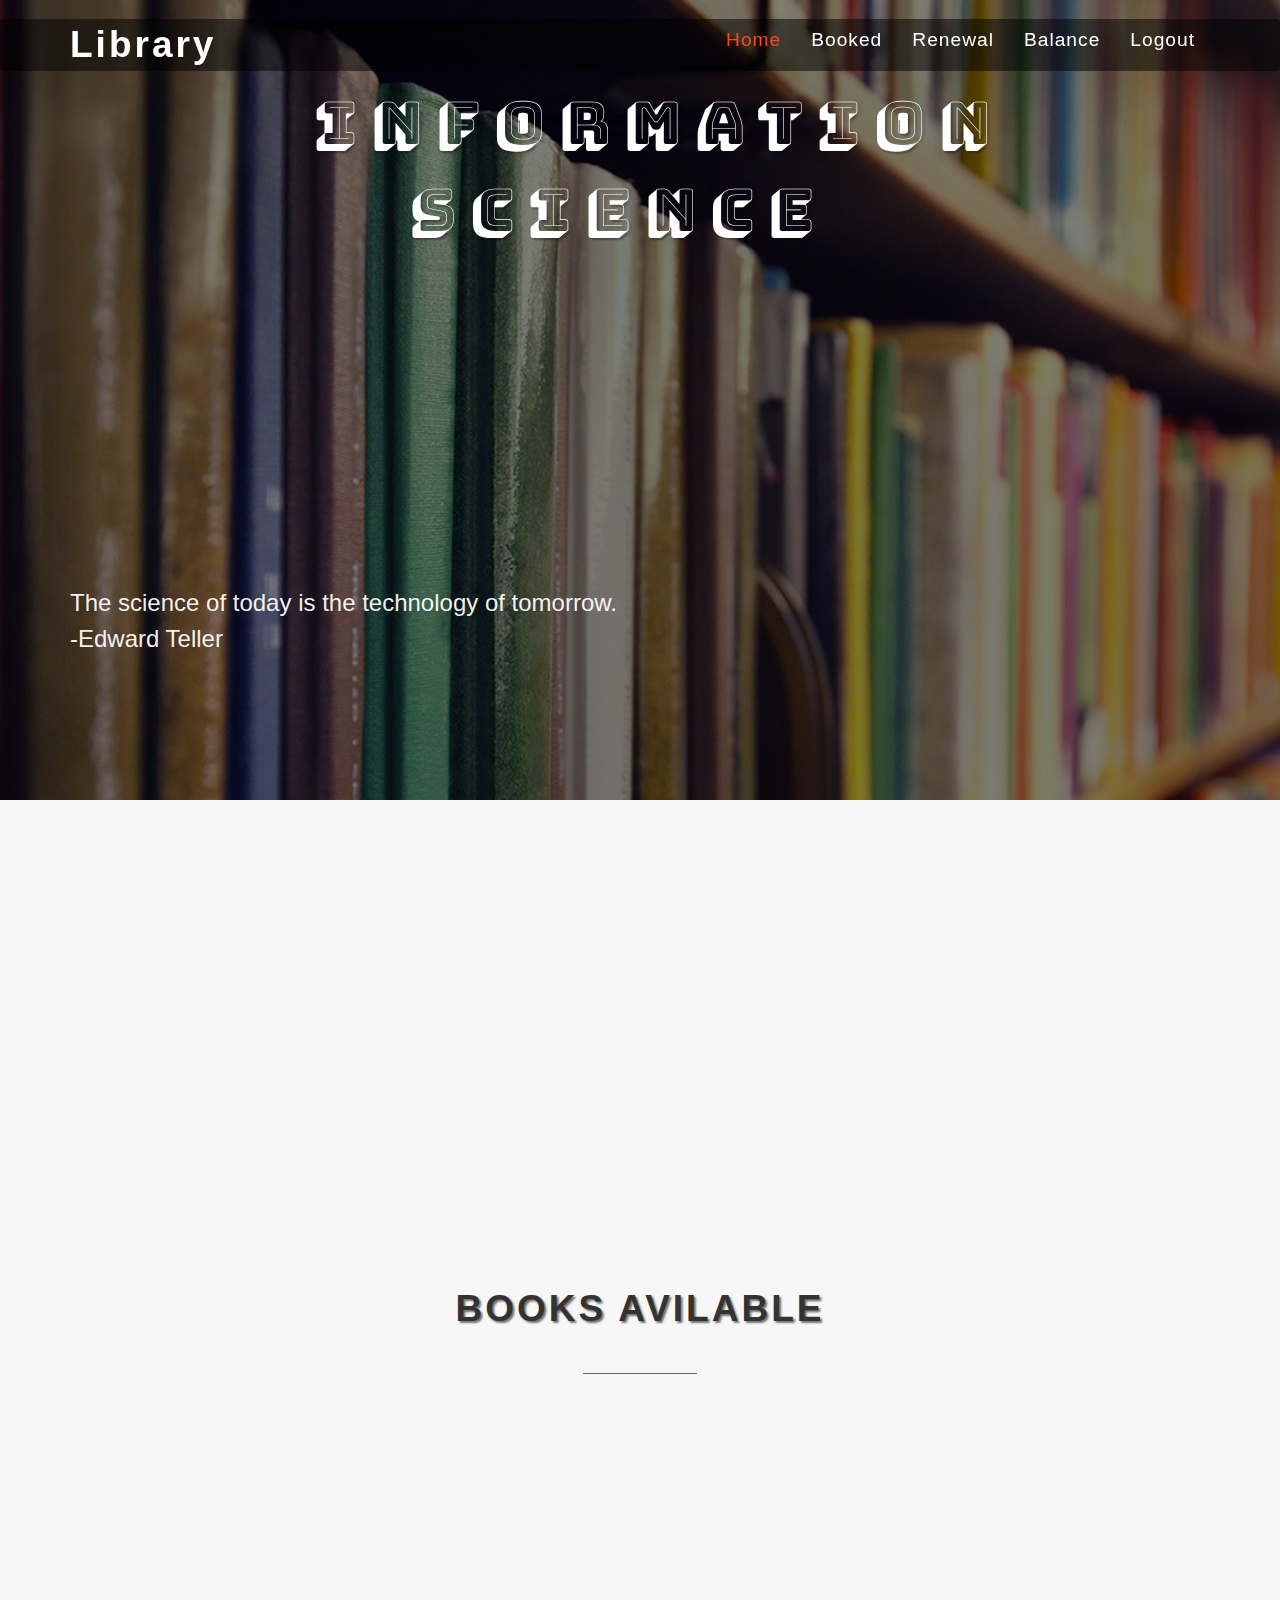
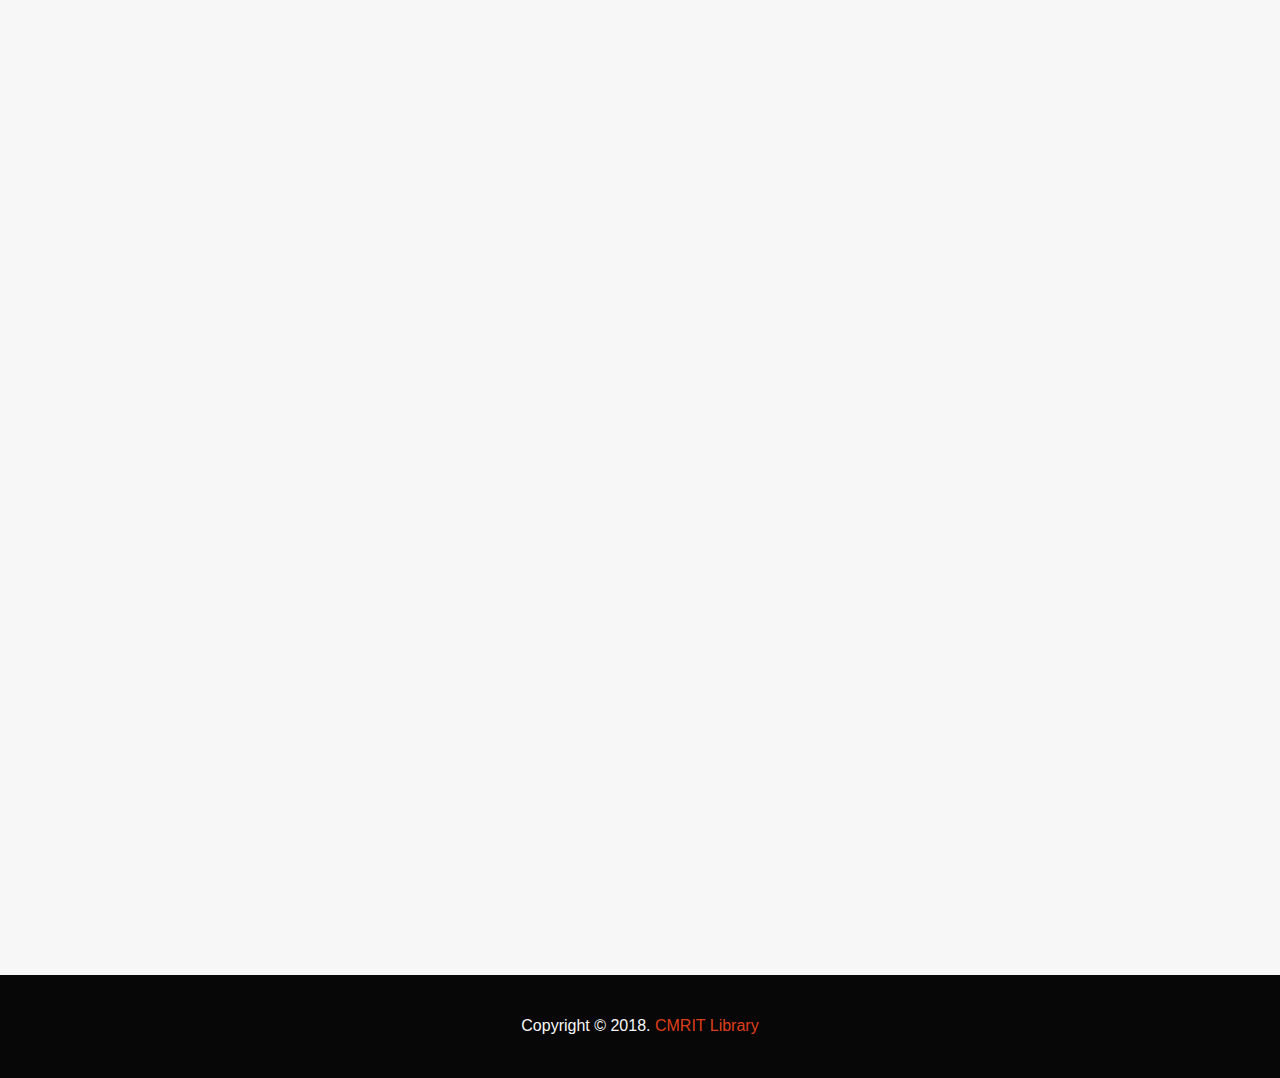
<file: departments/is.html>
<!DOCTYPE html>
<html class="no-js">
	<head>
	<link rel="shortcut icon" href="favicon.ico">
	<link href="https://fonts.googleapis.com/css?family=Bungee+Shade" rel="stylesheet">
	<link href="../css/style3.css" rel="stylesheet" type="text/css" media="all">
    <link href="../css/bootstrap.min.css" rel="stylesheet">
	<link rel="stylesheet" href="css/animate.css">
	<link rel="stylesheet" href="css/icomoon.css">
	<link rel="stylesheet" href="css/bootstrap.css">
	<!-- Theme style  -->
	<link rel="stylesheet" href="css/style.css">

	<!-- Owl Carousel  -->
	<link rel="stylesheet" href="css/owl.carousel.min.css">
	<link rel="stylesheet" href="css/owl.theme.default.min.css">

	<!-- Modernizr JS -->
	<script src="js/modernizr-2.6.2.min.js"></script>
	<style type="text/css">
        .img-circle {
            border-radius: 100%;
		}
        .img-aspect-16-9 {
            background-repeat: no-repeat;
		    background-position: center top;
            background-size: cover;
            height: 0;
            padding-bottom: 56.25%; /* 16:9 */
        }
    </style>
	</head>
	<body>
	   <div class="top nav fixed-top">
<nav class="navbar navbar-default">
  <div class="container">
    <!-- Brand and toggle get grouped for better mobile display -->
    <div class="navbar-header">
      <button type="button" class="navbar-toggle collapsed" data-toggle="collapse" data-target="#bs-example-navbar-collapse-1" aria-expanded="false">
        <span class="sr-only">Toggle navigation</span>
        <span class="icon-bar"></span>
        <span class="icon-bar"></span>
        <span class="icon-bar"></span>
        <span class="icon-bar"></span>
        <span class="icon-bar"></span>
      </button>
      <a class="navbar-brand" href="../index.html">Library</a>
    </div>

    <!-- Collect the nav links, forms, and other content for toggling -->
    <div class="collapse navbar-collapse" id="bs-example-navbar-collapse-1">
      
      
      <ul class="nav navbar-nav navbar-right">
        <li><a href="../index.html" class="active">Home</a></li>
		<li><a href="../booked.html" class="page-scroll">Booked</a></li>
		<li><a href="../renewal.html" class="page-scroll">Renewal</a></li>
		<li><a href="../balance.html" class="page-scroll">Balance</a></li>
		<li><a href="#" class="page-scroll">Logout</a></li>
        
      </ul>
    </div><!-- /.navbar-collapse -->
  </div><!-- /.container-fluid -->
</nav>
</div>
	<header id="fh5co-header" style="background-image: url(../images/34.jpg)">
		<div class="overlay"></div>
		<div class="container">
			<div class="row" style="margin-top: 5em;">
				<div class="col-md-12 text-center">
					<h1 id="fh5co-logo" class="cursive-font"><a href="is.html">INFORMATION SCIENCE</a></h1>
				</div>
			</div>
			<div class="row">
				<div class="col-md-6 col-sm-6">
					<div class="intro">
						
						<h2>The science of today is the technology of tomorrow.<br/>-Edward Teller</h2>
					</div>
				</div>
				<div class="col-md-6 col-sm-6">
					<figure class="fh5co-intro-img">
						<img class="img-1 animate-box" src="images/2.png">
						<img class="img-2 animate-box" src="images/1.png">
					</figure>
				</div>
			</div>
		</div>
	</header>

	<div id="main">

		<div class="about-us-agileits" id="about">
			<div class="container">
              <div class="about-info text-center">  
					<h3>BOOKS AVILABLE</h3>
					<label></label>
				</div>
				<div class="our-team-w3l-content">
				<div class="row">
					<div class="col-md-3 animate-box">
						<div class="thumbnail">
      						<div class="img-aspect-16-9" style="background-image: url('images/is_book1.png'); height: 310px"></div>
      						<div class="caption">
	        					<p>Book id:<br/>
	        					Total copies:<br/>
								Available:</p>
							</div>
                            <button type="submit" id="book1" name="submit" class="form-btn semibold">Book</button> <br/>
      					</div>
					</div>

					<div class="col-md-3 animate-box">
						<div class="thumbnail">
      						<div class="img-aspect-16-9" style="background-image: url('images/is_book2.png'); height: 310px"></div>
      						<div class="caption">
	        					<p>Book id:<br/>
	        					Total copies:<br/>
								Available:</p>
							</div>
                            <button type="submit" id="book2" name="submit" class="form-btn semibold">Book</button> <br/>
      					</div>
					</div>

					<div class="col-md-3 animate-box">
						<div class="thumbnail">
      						<div class="img-aspect-16-9" style="background-image: url('images/is_book3.png'); height: 310px"></div>
      						<div class="caption">
	        					<p>Book id:<br/>
	        					Total copies:<br/>
								Available:</p>
							</div>
                            <button type="submit" id="book3" name="submit" class="form-btn semibold">Book</button> <br/>
      					</div>
					</div>

					<div class="col-md-3 animate-box">
						<div class="thumbnail">
      						<div class="img-aspect-16-9" style="background-image: url('images/is_book4.png'); height: 310px"></div>
      						<div class="caption">
	        					<p>Book id:<br/>
	        					Total copies:<br/>
								Available:</p>
							</div>
                            <button type="submit" id="book4" name="submit" class="form-btn semibold">Book</button> <br/>
      					</div>
					</div>
				</div>

				<div class="row">
					<div class="col-md-3 animate-box">
						<div class="thumbnail">
      						<div class="img-aspect-16-9" style="background-image: url('images/is_book5.png'); height: 310px"></div>
      						<div class="caption">
	        					<p>Book id:<br/>
	        					Total copies:<br/>
								Available:</p>
							</div>
                            <button type="submit" id="book5" name="submit" class="form-btn semibold">Book</button> <br/>
      					</div>
					</div>

					<div class="col-md-3 animate-box">
						<div class="thumbnail">
      						<div class="img-aspect-16-9" style="background-image: url('images/is_book6.png'); height: 310px"></div>
      						<div class="caption">
	        					<p>Book id:<br/>
	        					Total copies:<br/>
								Available:</p>
							</div>
                            <button type="submit" id="book1" name="submit" class="form-btn semibold">Book</button> <br/>
      					</div>
					</div>

					<div class="col-md-3 animate-box">
						<div class="thumbnail">
      						<div class="img-aspect-16-9" style="background-image: url('images/is_book7.png'); height: 310px"></div>
      						<div class="caption">
	        					<p>Book id:<br/>
	        					Total copies:<br/>
								Available:</p>
							</div>
                            <button type="submit" id="book1" name="submit" class="form-btn semibold">Book</button> <br/>
      					</div>
					</div>

					<div class="col-md-3 animate-box">
						<div class="thumbnail">
      						<div class="img-aspect-16-9" style="background-image: url('images/is_book8.png'); height: 310px"></div>
      						<div class="caption">
	        					<p>Book id:<br/>
	        					Total copies:<br/>
								Available:</p>
							</div>
                            <button type="submit" id="book1" name="submit" class="form-btn semibold">Book</button> <br/>
      					</div>
					</div>
				</div>
				</div>
				
			</div>
		</div>
		
		<div class="footer text-center">Copyright &copy; 2018. <a href="../index.html">CMRIT Library</a></div>
	</div>
	
	<!-- jQuery -->
	<script src="js/jquery.min.js"></script>
	<!-- jQuery Easing -->
	<script src="js/jquery.easing.1.3.js"></script>
	<!-- Bootstrap -->
	<script src="js/bootstrap.min.js"></script>
	<!-- Waypoints -->
	<script src="js/jquery.waypoints.min.js"></script>
	<!-- Carousel -->
	<script src="js/owl.carousel.min.js"></script>

	<!-- MAIN JS -->
	<script src="js/main.js"></script>

	</body>
</html>
</file>
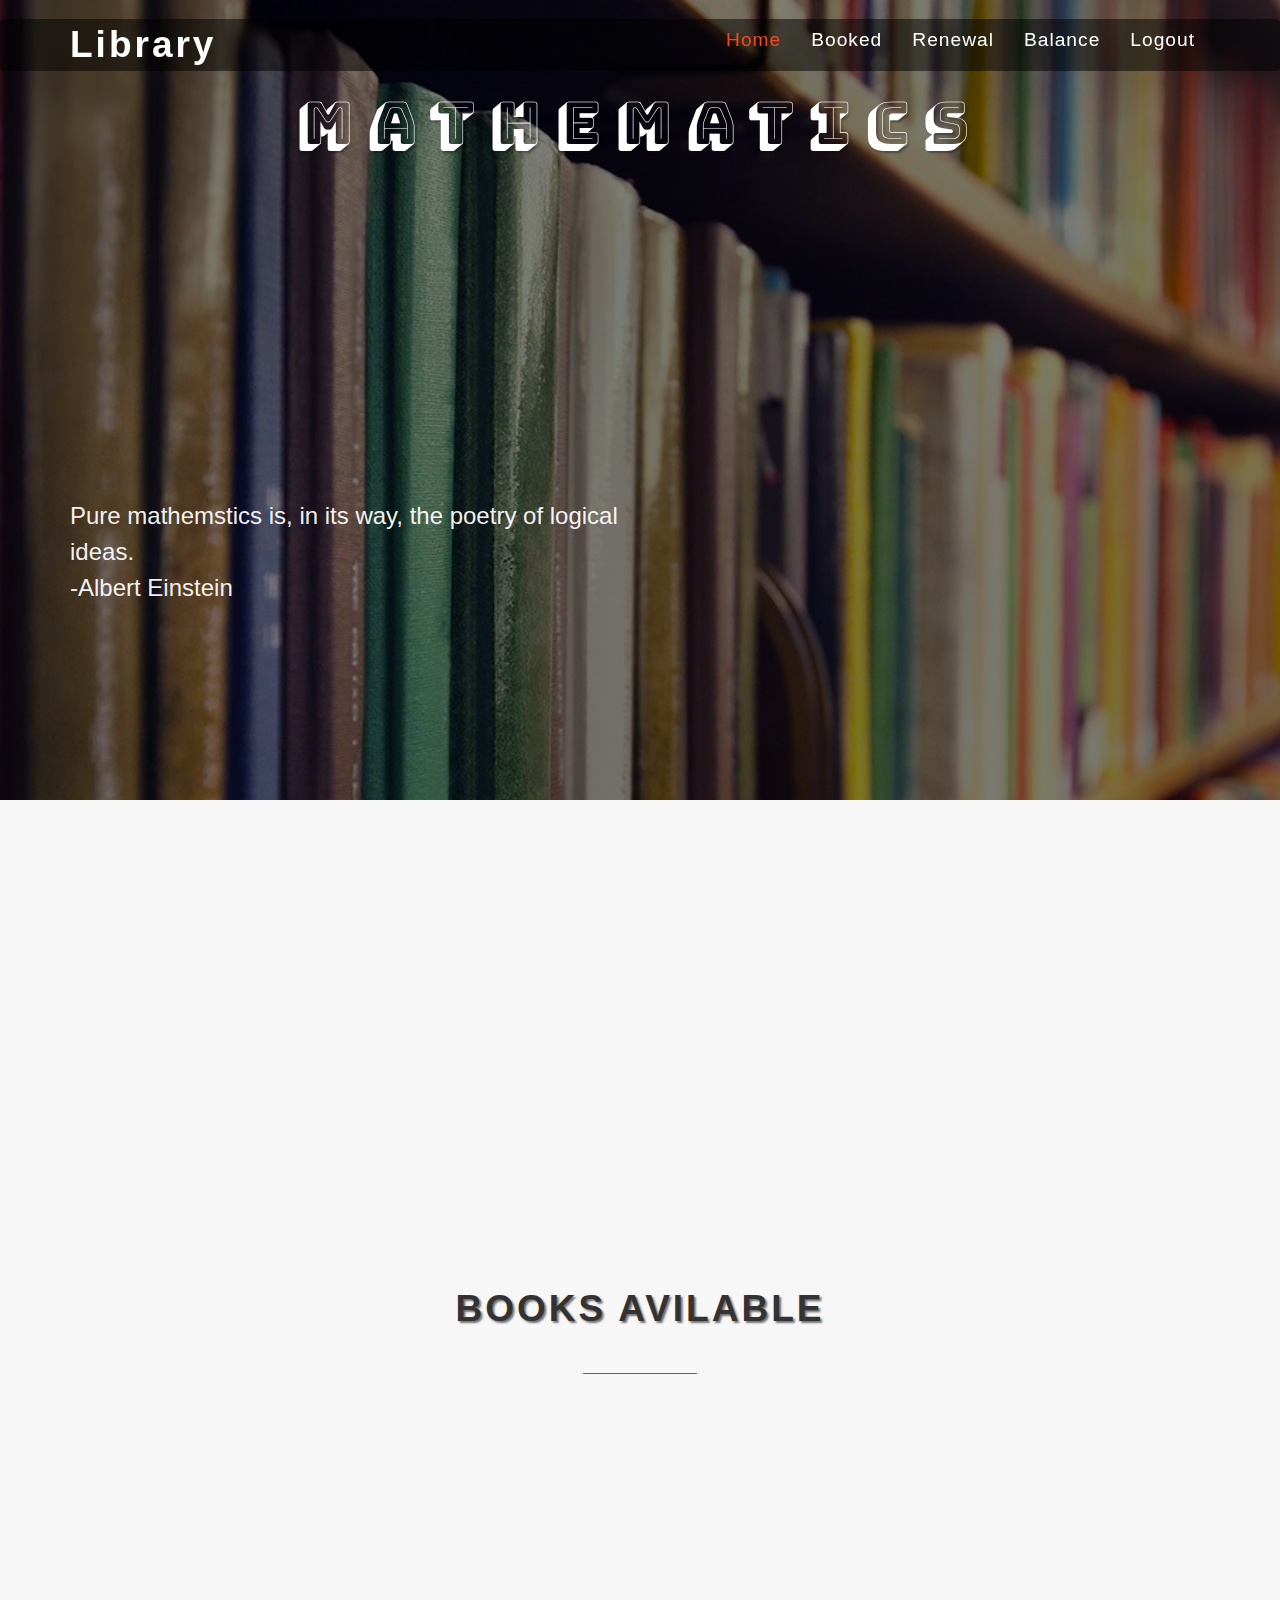
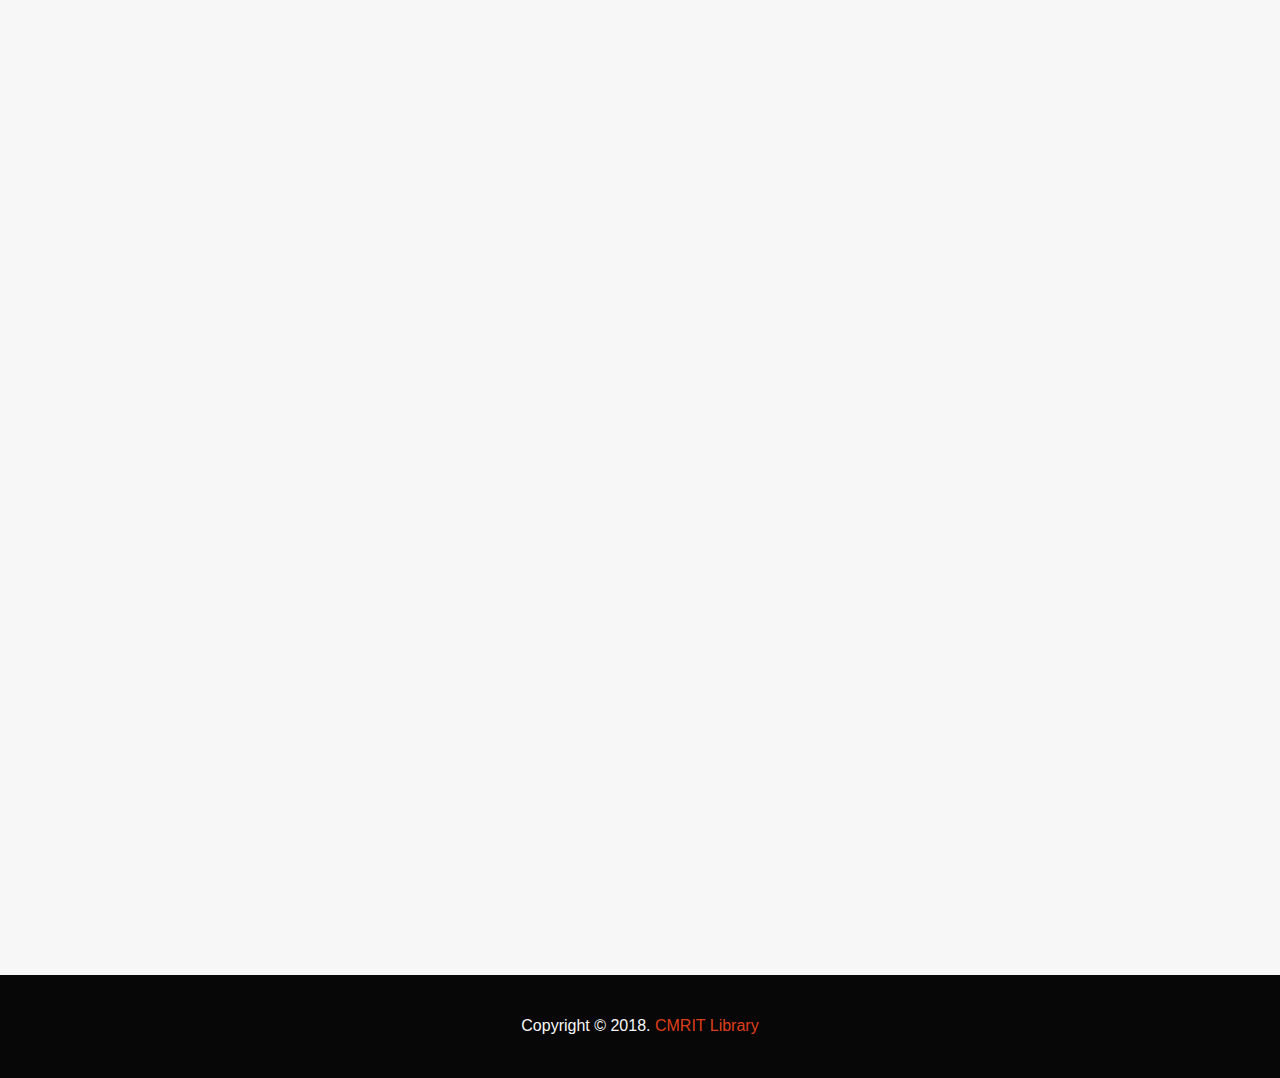
<file: departments/math.html>
<!DOCTYPE html>
<html class="no-js">
	<head>
	<link rel="shortcut icon" href="favicon.ico">
	<link href="https://fonts.googleapis.com/css?family=Bungee+Shade" rel="stylesheet">
	<link href="../css/style3.css" rel="stylesheet" type="text/css" media="all">
    <link href="../css/bootstrap.min.css" rel="stylesheet">
	<link rel="stylesheet" href="css/animate.css">
	<link rel="stylesheet" href="css/icomoon.css">
	<link rel="stylesheet" href="css/bootstrap.css">
	<!-- Theme style  -->
	<link rel="stylesheet" href="css/style.css">

	<!-- Owl Carousel  -->
	<link rel="stylesheet" href="css/owl.carousel.min.css">
	<link rel="stylesheet" href="css/owl.theme.default.min.css">

	<!-- Modernizr JS -->
	<script src="js/modernizr-2.6.2.min.js"></script>
	<style type="text/css">
        .img-circle {
            border-radius: 100%;
		}
        .img-aspect-16-9 {
            background-repeat: no-repeat;
		    background-position: center top;
            background-size: cover;
            height: 0;
            padding-bottom: 56.25%; /* 16:9 */
        }
    </style>
	</head>
	<body>
	   <div class="top nav fixed-top">
<nav class="navbar navbar-default">
  <div class="container">
    <!-- Brand and toggle get grouped for better mobile display -->
    <div class="navbar-header">
      <button type="button" class="navbar-toggle collapsed" data-toggle="collapse" data-target="#bs-example-navbar-collapse-1" aria-expanded="false">
        <span class="sr-only">Toggle navigation</span>
        <span class="icon-bar"></span>
        <span class="icon-bar"></span>
        <span class="icon-bar"></span>
        <span class="icon-bar"></span>
        <span class="icon-bar"></span>
      </button>
      <a class="navbar-brand" href="../index.html">Library</a>
    </div>

    <!-- Collect the nav links, forms, and other content for toggling -->
    <div class="collapse navbar-collapse" id="bs-example-navbar-collapse-1">
      
      
      <ul class="nav navbar-nav navbar-right">
        <li><a href="../index.html" class="active">Home</a></li>
		<li><a href="../booked.html" class="page-scroll">Booked</a></li>
		<li><a href="../renewal.html" class="page-scroll">Renewal</a></li>
		<li><a href="../balance.html" class="page-scroll">Balance</a></li>
		<li><a href="#" class="page-scroll">Logout</a></li>
        
      </ul>
    </div><!-- /.navbar-collapse -->
  </div><!-- /.container-fluid -->
</nav>
</div>
	<header id="fh5co-header" style="background-image: url(../images/34.jpg)">
		<div class="overlay"></div>
		<div class="container">
			<div class="row" style="margin-top: 5em;">
				<div class="col-md-12 text-center">
					<h1 id="fh5co-logo" class="cursive-font"><a href="math.html">MATHEMATICS</a></h1>
				</div>
			</div>
			<div class="row">
				<div class="col-md-6 col-sm-6">
					<div class="intro">
						
						<h2>Pure mathemstics is, in its way, the poetry of logical ideas.<br/>-Albert Einstein</h2>
					</div>
				</div>
				<div class="col-md-6 col-sm-6">
					<figure class="fh5co-intro-img">
						<img class="img-1 animate-box" src="images/2.png">
						<img class="img-2 animate-box" src="images/1.png">
					</figure>
				</div>
			</div>
		</div>
	</header>

	<div id="main">
		<div class="about-us-agileits" id="about">
			<div class="container">
              <div class="about-info text-center">  
					<h3>BOOKS AVILABLE</h3>
					<label></label>
				</div>
				<div class="our-team-w3l-content">
				<div class="row">
					<div class="col-md-3 animate-box">
						<div class="thumbnail">
      						<div class="img-aspect-16-9" style="background-image: url('images/math_book1.png'); height: 310px"></div>
      						<div class="caption">
	        					<p>Book id:<br/>
	        					Total copies:<br/>
								Available:</p>
							</div>
                            <button type="submit" id="book1" name="submit" class="form-btn semibold">Book</button> <br/>
      					</div>
					</div>

					<div class="col-md-3 animate-box">
						<div class="thumbnail">
      						<div class="img-aspect-16-9" style="background-image: url('images/math_book2.png'); height: 310px"></div>
      						<div class="caption">
	        					<p>Book id:<br/>
	        					Total copies:<br/>
								Available:</p>
							</div>
                            <button type="submit" id="book2" name="submit" class="form-btn semibold">Book</button> <br/>
      					</div>
					</div>

					<div class="col-md-3 animate-box">
						<div class="thumbnail">
      						<div class="img-aspect-16-9" style="background-image: url('images/math_book3.png'); height: 310px"></div>
      						<div class="caption">
	        					<p>Book id:<br/>
	        					Total copies:<br/>
								Available:</p>
							</div>
                            <button type="submit" id="book3" name="submit" class="form-btn semibold">Book</button> <br/>
      					</div>
					</div>

					<div class="col-md-3 animate-box">
						<div class="thumbnail">
      						<div class="img-aspect-16-9" style="background-image: url('images/math_book4.png'); height: 310px"></div>
      						<div class="caption">
	        					<p>Book id:<br/>
	        					Total copies:<br/>
								Available:</p>
							</div>
                            <button type="submit" id="book4" name="submit" class="form-btn semibold">Book</button> <br/>
      					</div>
					</div>
				</div>

				<div class="row">
					<div class="col-md-3 animate-box">
						<div class="thumbnail">
      						<div class="img-aspect-16-9" style="background-image: url('images/math_book5.png'); height: 310px"></div>
      						<div class="caption">
	        					<p>Book id:<br/>
	        					Total copies:<br/>
								Available:</p>
							</div>
                            <button type="submit" id="book5" name="submit" class="form-btn semibold">Book</button> <br/>
      					</div>
					</div>

					<div class="col-md-3 animate-box">
						<div class="thumbnail">
      						<div class="img-aspect-16-9" style="background-image: url('images/math_book6.png'); height: 310px"></div>
      						<div class="caption">
	        					<p>Book id:<br/>
	        					Total copies:<br/>
								Available:</p>
							</div>
                            <button type="submit" id="book1" name="submit" class="form-btn semibold">Book</button> <br/>
      					</div>
					</div>

					<div class="col-md-3 animate-box">
						<div class="thumbnail">
      						<div class="img-aspect-16-9" style="background-image: url('images/math_book7.png'); height: 310px"></div>
      						<div class="caption">
	        					<p>Book id:<br/>
	        					Total copies:<br/>
								Available:</p>
							</div>
                            <button type="submit" id="book1" name="submit" class="form-btn semibold">Book</button> <br/>
      					</div>
					</div>

					<div class="col-md-3 animate-box">
						<div class="thumbnail">
      						<div class="img-aspect-16-9" style="background-image: url('images/math_book8.png'); height: 310px"></div>
      						<div class="caption">
	        					<p>Book id:<br/>
	        					Total copies:<br/>
								Available:</p>
							</div>
                            <button type="submit" id="book1" name="submit" class="form-btn semibold">Book</button> <br/>
      					</div>
					</div>
				</div>
				</div>
				
			</div>
		</div>
		
		<div class="footer text-center">Copyright &copy; 2018. <a href="index.html">CMRIT Library</a></div>
	</div>
	
	<!-- jQuery -->
	<script src="js/jquery.min.js"></script>
	<!-- jQuery Easing -->
	<script src="js/jquery.easing.1.3.js"></script>
	<!-- Bootstrap -->
	<script src="js/bootstrap.min.js"></script>
	<!-- Waypoints -->
	<script src="js/jquery.waypoints.min.js"></script>
	<!-- Carousel -->
	<script src="js/owl.carousel.min.js"></script>

	<!-- MAIN JS -->
	<script src="js/main.js"></script>

	</body>
</html>
</file>
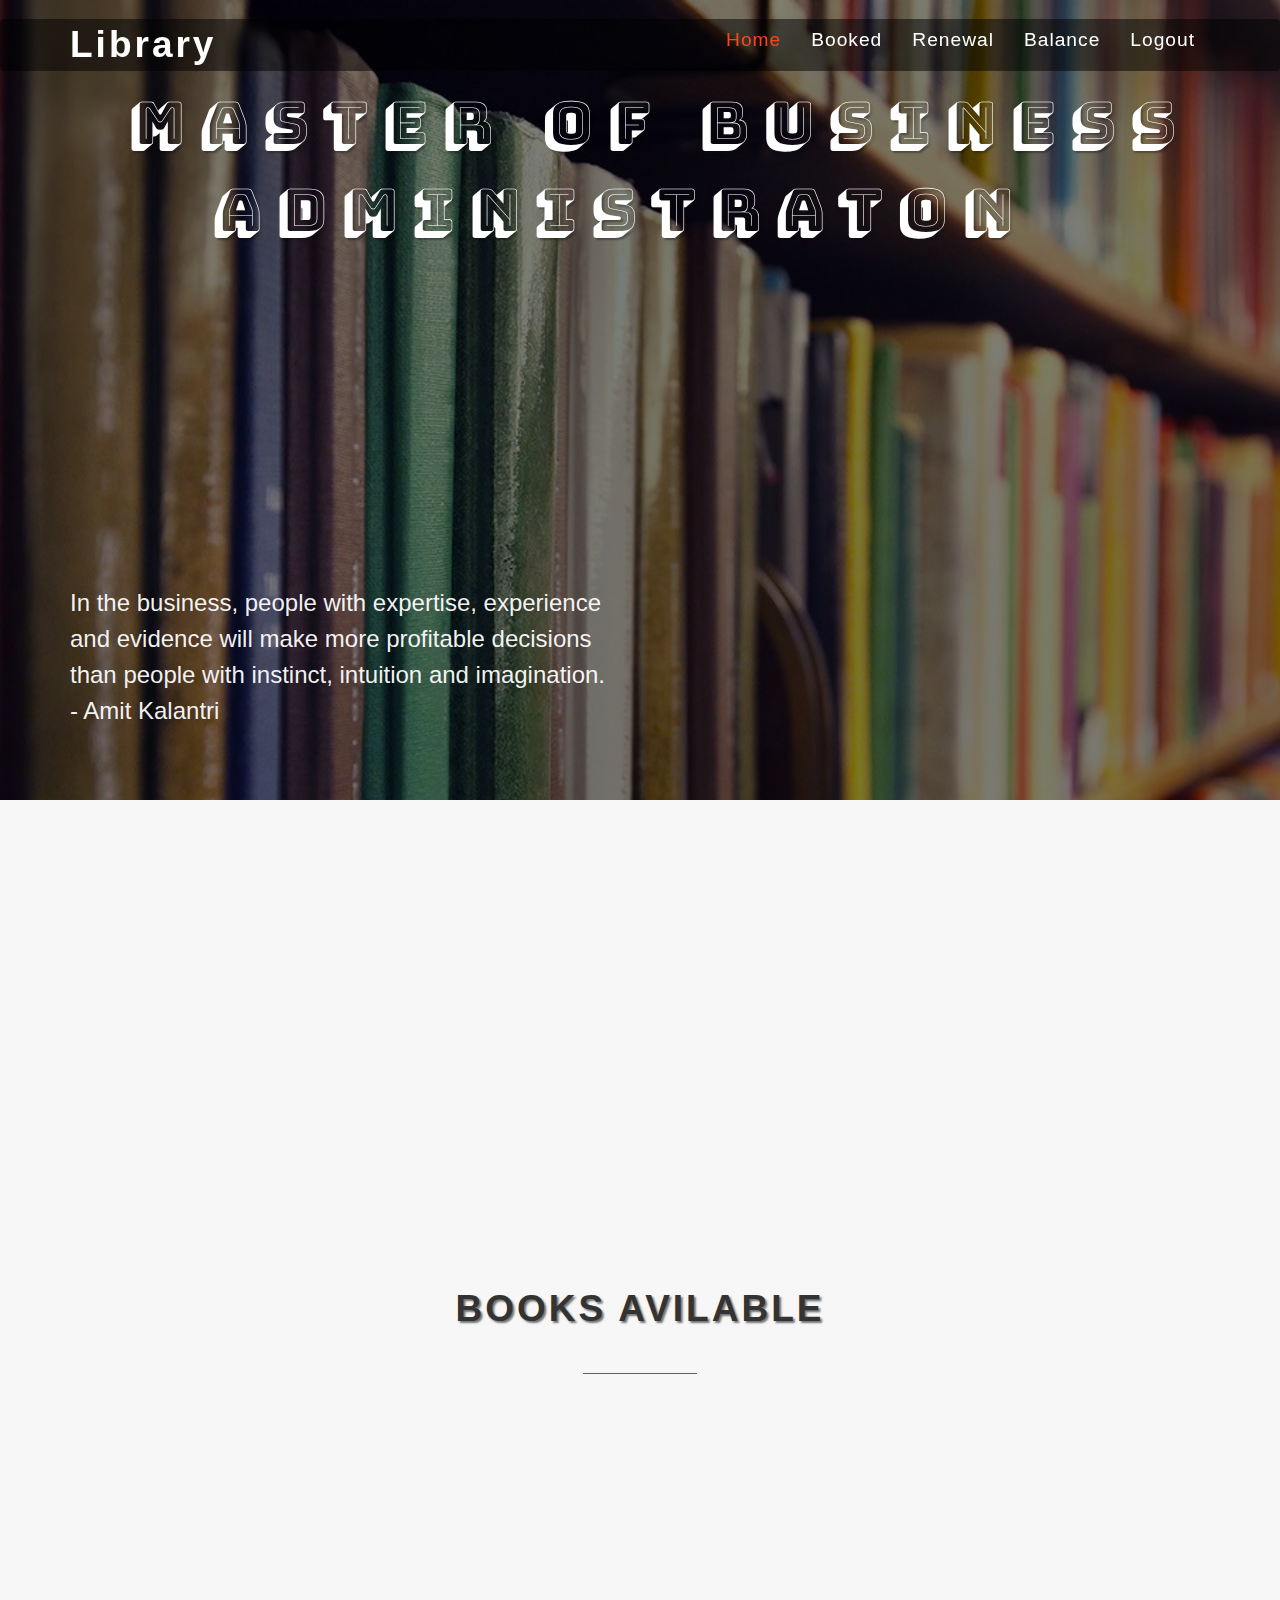
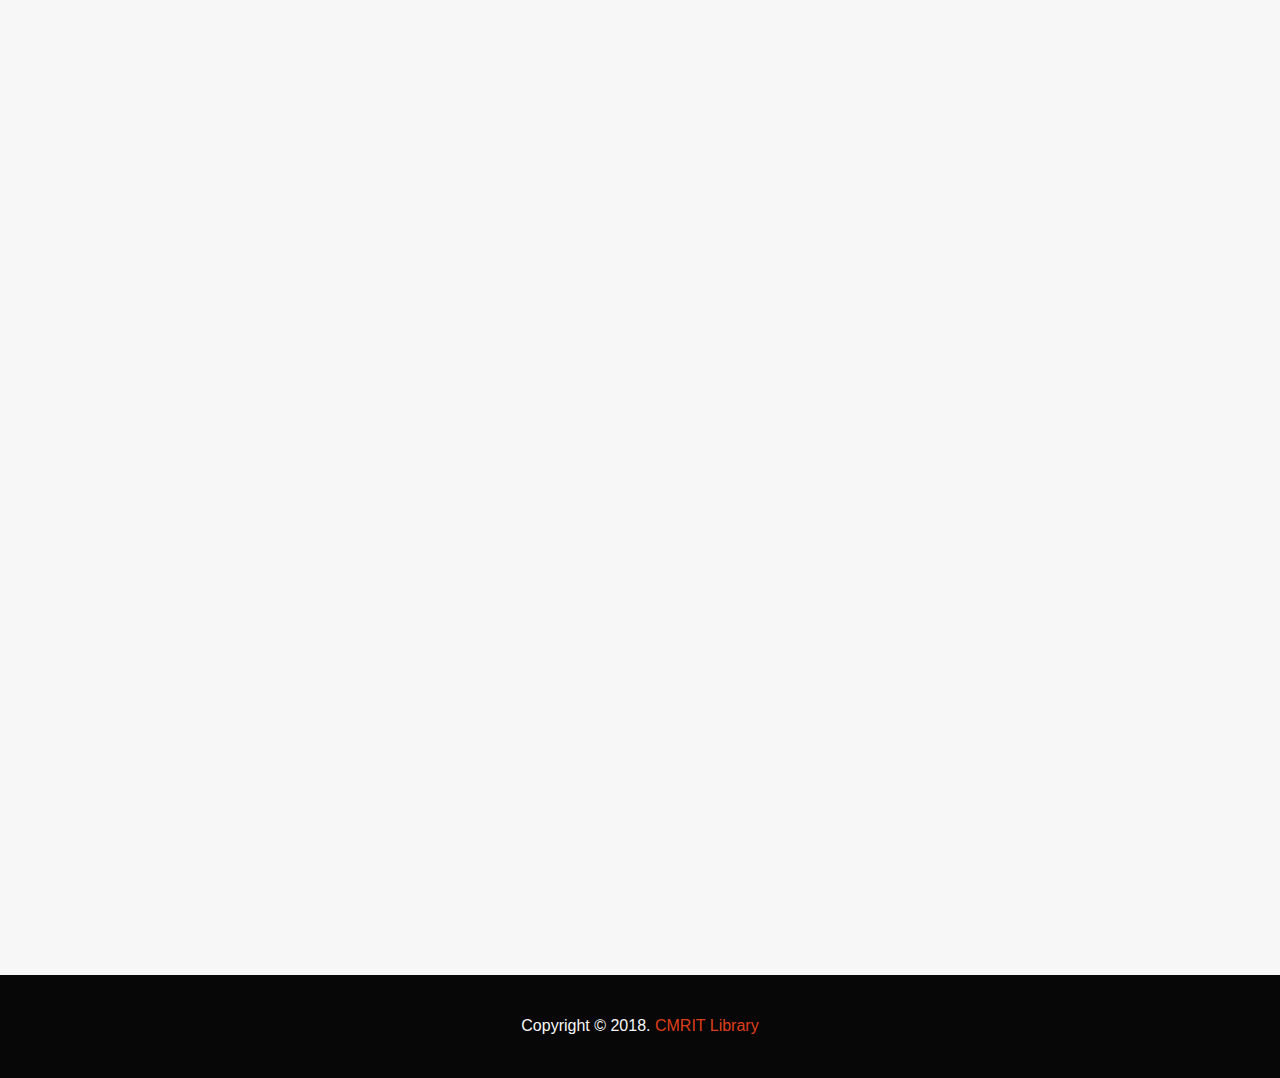
<file: departments/mba.html>
<!DOCTYPE html>
<html class="no-js">
	<head>
	<link rel="shortcut icon" href="favicon.ico">
	<link href="https://fonts.googleapis.com/css?family=Bungee+Shade" rel="stylesheet">
	<link href="../css/style3.css" rel="stylesheet" type="text/css" media="all">
    <link href="../css/bootstrap.min.css" rel="stylesheet">
	<link rel="stylesheet" href="css/animate.css">
	<link rel="stylesheet" href="css/icomoon.css">
	<link rel="stylesheet" href="css/bootstrap.css">
	<!-- Theme style  -->
	<link rel="stylesheet" href="css/style.css">

	<!-- Owl Carousel  -->
	<link rel="stylesheet" href="css/owl.carousel.min.css">
	<link rel="stylesheet" href="css/owl.theme.default.min.css">

	<!-- Modernizr JS -->
	<script src="js/modernizr-2.6.2.min.js"></script>
	<style type="text/css">
        .img-circle {
            border-radius: 100%;
		}
        .img-aspect-16-9 {
            background-repeat: no-repeat;
		    background-position: center top;
            background-size: cover;
            height: 0;
            padding-bottom: 56.25%; /* 16:9 */
        }
    </style>
	</head>
	<body>
	   <div class="top nav fixed-top">
<nav class="navbar navbar-default">
  <div class="container">
    <!-- Brand and toggle get grouped for better mobile display -->
    <div class="navbar-header">
      <button type="button" class="navbar-toggle collapsed" data-toggle="collapse" data-target="#bs-example-navbar-collapse-1" aria-expanded="false">
        <span class="sr-only">Toggle navigation</span>
        <span class="icon-bar"></span>
        <span class="icon-bar"></span>
        <span class="icon-bar"></span>
        <span class="icon-bar"></span>
        <span class="icon-bar"></span>
      </button>
      <a class="navbar-brand" href="../index.html">Library</a>
    </div>

    <!-- Collect the nav links, forms, and other content for toggling -->
    <div class="collapse navbar-collapse" id="bs-example-navbar-collapse-1">
      
      
      <ul class="nav navbar-nav navbar-right">
        <li><a href="../index.html" class="active">Home</a></li>
		<li><a href="../booked.html" class="page-scroll">Booked</a></li>
		<li><a href="../renewal.html" class="page-scroll">Renewal</a></li>
		<li><a href="../balance.html" class="page-scroll">Balance</a></li>
		<li><a href="#" class="page-scroll">Logout</a></li>
        
      </ul>
    </div><!-- /.navbar-collapse -->
  </div><!-- /.container-fluid -->
</nav>
</div>
	<header id="fh5co-header" style="background-image: url(../images/34.jpg)">
		<div class="overlay"></div>
		<div class="container">
			<div class="row" style="margin-top: 5em;">
				<div class="col-md-12 text-center">
					<h1 id="fh5co-logo" class="cursive-font"><a href="mba.html">MASTER OF BUSINESS ADMINISTRATON</a></h1>
				</div>
			</div>
			<div class="row">
				<div class="col-md-6 col-sm-6">
					<div class="intro">
						
						<h2>In the business, people with expertise, experience and evidence will make more profitable decisions than people with instinct, intuition and imagination.<br/>- Amit Kalantri</h2>
					</div>
				</div>
				<div class="col-md-6 col-sm-6">
					<figure class="fh5co-intro-img">
						<img class="img-1 animate-box" src="images/2.png">
						<img class="img-2 animate-box" src="images/1.png">
					</figure>
				</div>
			</div>
		</div>
	</header>

	<div id="main">

		<div class="about-us-agileits" id="about">
			<div class="container">
              <div class="about-info text-center">  
					<h3>BOOKS AVILABLE</h3>
					<label></label>
				</div>
				<div class="our-team-w3l-content">
				<div class="row">
					<div class="col-md-3 animate-box">
						<div class="thumbnail">
      						<div class="img-aspect-16-9" style="background-image: url('images/mba_book1.png'); height: 310px"></div>
      						<div class="caption">
	        					<p>Book id:<br/>
	        					Total copies:<br/>
								Available:</p>
							</div>
                            <button type="submit" id="book1" name="submit" class="form-btn semibold">Book</button> <br/>
      					</div>
					</div>

					<div class="col-md-3 animate-box">
						<div class="thumbnail">
      						<div class="img-aspect-16-9" style="background-image: url('images/mba_book2.png'); height: 310px"></div>
      						<div class="caption">
	        					<p>Book id:<br/>
	        					Total copies:<br/>
								Available:</p>
							</div>
                            <button type="submit" id="book2" name="submit" class="form-btn semibold">Book</button> <br/>
      					</div>
					</div>

					<div class="col-md-3 animate-box">
						<div class="thumbnail">
      						<div class="img-aspect-16-9" style="background-image: url('images/mba_book3.png'); height: 310px"></div>
      						<div class="caption">
	        					<p>Book id:<br/>
	        					Total copies:<br/>
								Available:</p>
							</div>
                            <button type="submit" id="book3" name="submit" class="form-btn semibold">Book</button> <br/>
      					</div>
					</div>

					<div class="col-md-3 animate-box">
						<div class="thumbnail">
      						<div class="img-aspect-16-9" style="background-image: url('images/mba_book4.png'); height: 310px"></div>
      						<div class="caption">
	        					<p>Book id:<br/>
	        					Total copies:<br/>
								Available:</p>
							</div>
                            <button type="submit" id="book4" name="submit" class="form-btn semibold">Book</button> <br/>
      					</div>
					</div>
				</div>

				<div class="row">
					<div class="col-md-3 animate-box">
						<div class="thumbnail">
      						<div class="img-aspect-16-9" style="background-image: url('images/mba_book5.png'); height: 310px"></div>
      						<div class="caption">
	        					<p>Book id:<br/>
	        					Total copies:<br/>
								Available:</p>
							</div>
                            <button type="submit" id="book5" name="submit" class="form-btn semibold">Book</button> <br/>
      					</div>
					</div>

					<div class="col-md-3 animate-box">
						<div class="thumbnail">
      						<div class="img-aspect-16-9" style="background-image: url('images/mba_book6.png'); height: 310px"></div>
      						<div class="caption">
	        					<p>Book id:<br/>
	        					Total copies:<br/>
								Available:</p>
							</div>
                            <button type="submit" id="book1" name="submit" class="form-btn semibold">Book</button> <br/>
      					</div>
					</div>

					<div class="col-md-3 animate-box">
						<div class="thumbnail">
      						<div class="img-aspect-16-9" style="background-image: url('images/mba_book7.png'); height: 310px"></div>
      						<div class="caption">
	        					<p>Book id:<br/>
	        					Total copies:<br/>
								Available:</p>
							</div>
                            <button type="submit" id="book1" name="submit" class="form-btn semibold">Book</button> <br/>
      					</div>
					</div>

					<div class="col-md-3 animate-box">
						<div class="thumbnail">
      						<div class="img-aspect-16-9" style="background-image: url('images/mba_book8.png'); height: 310px"></div>
      						<div class="caption">
	        					<p>Book id:<br/>
	        					Total copies:<br/>
								Available:</p>
							</div>
                            <button type="submit" id="book1" name="submit" class="form-btn semibold">Book</button> <br/>
      					</div>
					</div>
				</div>
				</div>
				
			</div>
		</div>
		
		<div class="footer text-center">Copyright &copy; 2018. <a href="../index.html">CMRIT Library</a></div>
	</div>
	
	<!-- jQuery -->
	<script src="js/jquery.min.js"></script>
	<!-- jQuery Easing -->
	<script src="js/jquery.easing.1.3.js"></script>
	<!-- Bootstrap -->
	<script src="js/bootstrap.min.js"></script>
	<!-- Waypoints -->
	<script src="js/jquery.waypoints.min.js"></script>
	<!-- Carousel -->
	<script src="js/owl.carousel.min.js"></script>

	<!-- MAIN JS -->
	<script src="js/main.js"></script>

	</body>
</html>
</file>
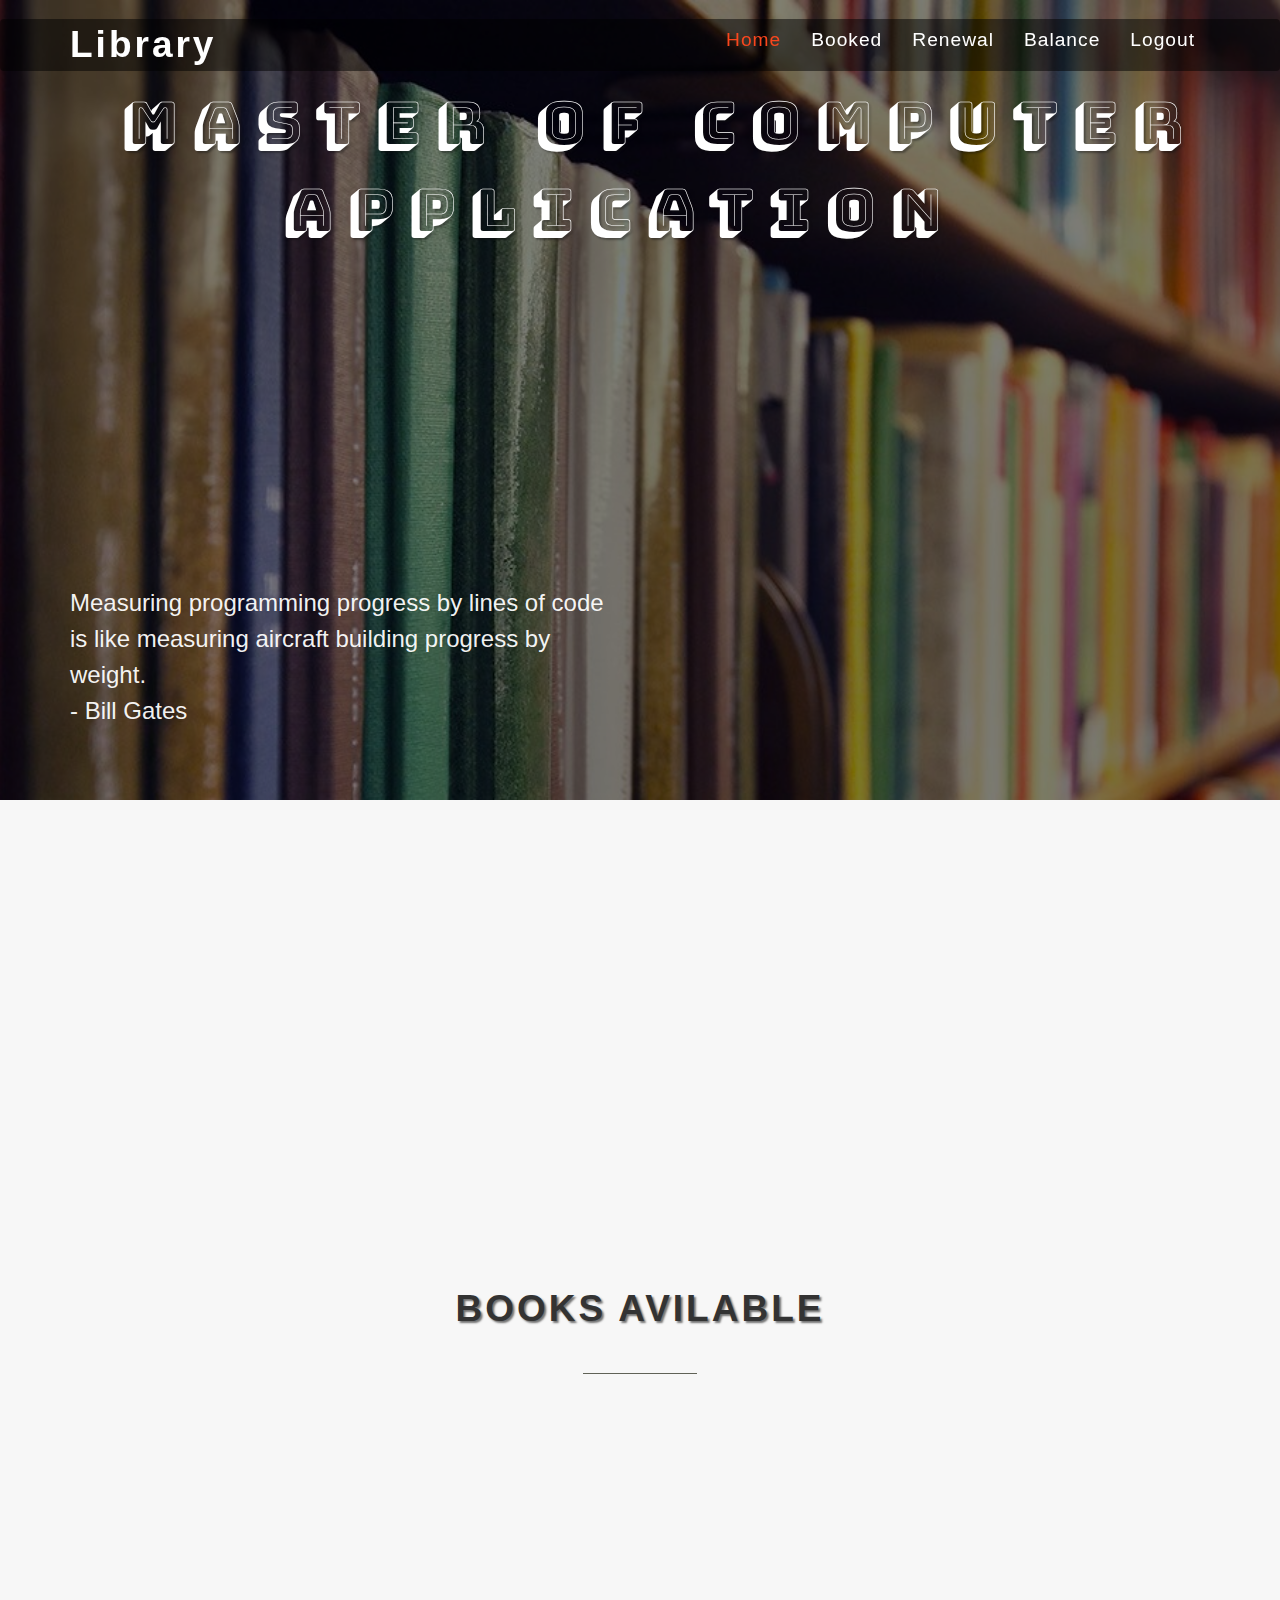
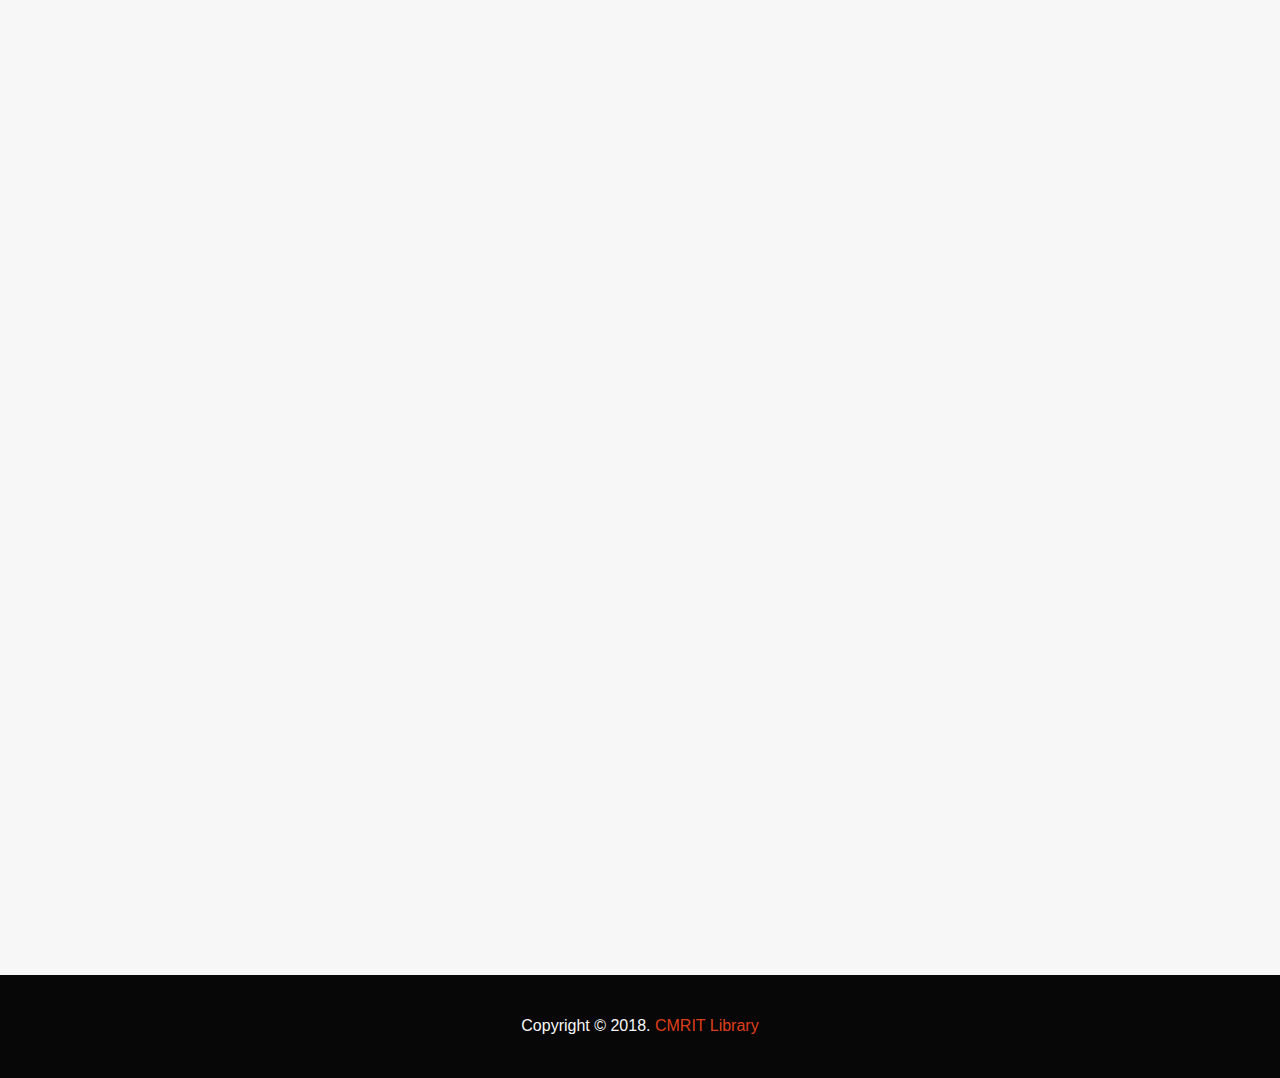
<file: departments/mca.html>
<!DOCTYPE html>
<html class="no-js">
	<head>
	<link rel="shortcut icon" href="favicon.ico">
	<link href="https://fonts.googleapis.com/css?family=Bungee+Shade" rel="stylesheet">
	<link href="../css/style3.css" rel="stylesheet" type="text/css" media="all">
    <link href="../css/bootstrap.min.css" rel="stylesheet">
	<link rel="stylesheet" href="css/animate.css">
	<link rel="stylesheet" href="css/icomoon.css">
	<link rel="stylesheet" href="css/bootstrap.css">
	<!-- Theme style  -->
	<link rel="stylesheet" href="css/style.css">

	<!-- Owl Carousel  -->
	<link rel="stylesheet" href="css/owl.carousel.min.css">
	<link rel="stylesheet" href="css/owl.theme.default.min.css">

	<!-- Modernizr JS -->
	<script src="js/modernizr-2.6.2.min.js"></script>
	<style type="text/css">
        .img-circle {
            border-radius: 100%;
		}
        .img-aspect-16-9 {
            background-repeat: no-repeat;
		    background-position: center top;
            background-size: cover;
            height: 0;
            padding-bottom: 56.25%; /* 16:9 */
        }
    </style>
	</head>
	<body>
	   <div class="top nav fixed-top">
<nav class="navbar navbar-default">
  <div class="container">
    <!-- Brand and toggle get grouped for better mobile display -->
    <div class="navbar-header">
      <button type="button" class="navbar-toggle collapsed" data-toggle="collapse" data-target="#bs-example-navbar-collapse-1" aria-expanded="false">
        <span class="sr-only">Toggle navigation</span>
        <span class="icon-bar"></span>
        <span class="icon-bar"></span>
        <span class="icon-bar"></span>
        <span class="icon-bar"></span>
        <span class="icon-bar"></span>
      </button>
      <a class="navbar-brand" href="../index.html">Library</a>
    </div>

    <!-- Collect the nav links, forms, and other content for toggling -->
    <div class="collapse navbar-collapse" id="bs-example-navbar-collapse-1">
      
      
      <ul class="nav navbar-nav navbar-right">
        <li><a href="../index.html" class="active">Home</a></li>
		<li><a href="../booked.html" class="page-scroll">Booked</a></li>
		<li><a href="../renewal.html" class="page-scroll">Renewal</a></li>
		<li><a href="../balance.html" class="page-scroll">Balance</a></li>
		<li><a href="#" class="page-scroll">Logout</a></li>
        
      </ul>
    </div><!-- /.navbar-collapse -->
  </div><!-- /.container-fluid -->
</nav>
</div>
	<header id="fh5co-header" style="background-image: url(../images/34.jpg)">
		<div class="overlay"></div>
		<div class="container">
			<div class="row" style="margin-top: 5em;">
				<div class="col-md-12 text-center">
					<h1 id="fh5co-logo" class="cursive-font"><a href="mca.html">MASTER OF COMPUTER APPLICATION</a></h1>
				</div>
			</div>
			<div class="row">
				<div class="col-md-6 col-sm-6">
					<div class="intro">
						
						<h2>Measuring programming progress by lines of code is like measuring aircraft building progress by weight.<br/>- Bill Gates</h2>
					</div>
				</div>
				<div class="col-md-6 col-sm-6">
					<figure class="fh5co-intro-img">
						<img class="img-1 animate-box" src="images/2.png">
						<img class="img-2 animate-box" src="images/1.png">
					</figure>
				</div>
			</div>
		</div>
	</header>

	<div id="main">

		<div class="about-us-agileits" id="about">
			<div class="container">
              <div class="about-info text-center">  
					<h3>BOOKS AVILABLE</h3>
					<label></label>
				</div>
				<div class="our-team-w3l-content">
				<div class="row">
					<div class="col-md-3 animate-box">
						<div class="thumbnail">
      						<div class="img-aspect-16-9" style="background-image: url('images/mca_book1.png'); height: 310px"></div>
      						<div class="caption">
	        					<p>Book id:<br/>
	        					Total copies:<br/>
								Available:</p>
							</div>
                            <button type="submit" id="book1" name="submit" class="form-btn semibold">Book</button> <br/>
      					</div>
					</div>

					<div class="col-md-3 animate-box">
						<div class="thumbnail">
      						<div class="img-aspect-16-9" style="background-image: url('images/mca_book2.png'); height: 310px"></div>
      						<div class="caption">
	        					<p>Book id:<br/>
	        					Total copies:<br/>
								Available:</p>
							</div>
                            <button type="submit" id="book2" name="submit" class="form-btn semibold">Book</button> <br/>
      					</div>
					</div>

					<div class="col-md-3 animate-box">
						<div class="thumbnail">
      						<div class="img-aspect-16-9" style="background-image: url('images/mca_book3.png'); height: 310px"></div>
      						<div class="caption">
	        					<p>Book id:<br/>
	        					Total copies:<br/>
								Available:</p>
							</div>
                            <button type="submit" id="book3" name="submit" class="form-btn semibold">Book</button> <br/>
      					</div>
					</div>

					<div class="col-md-3 animate-box">
						<div class="thumbnail">
      						<div class="img-aspect-16-9" style="background-image: url('images/mca_book4.png'); height: 310px"></div>
      						<div class="caption">
	        					<p>Book id:<br/>
	        					Total copies:<br/>
								Available:</p>
							</div>
                            <button type="submit" id="book4" name="submit" class="form-btn semibold">Book</button> <br/>
      					</div>
					</div>
				</div>

				<div class="row">
					<div class="col-md-3 animate-box">
						<div class="thumbnail">
      						<div class="img-aspect-16-9" style="background-image: url('images/mca_book5.png'); height: 310px"></div>
      						<div class="caption">
	        					<p>Book id:<br/>
	        					Total copies:<br/>
								Available:</p>
							</div>
                            <button type="submit" id="book5" name="submit" class="form-btn semibold">Book</button> <br/>
      					</div>
					</div>

					<div class="col-md-3 animate-box">
						<div class="thumbnail">
      						<div class="img-aspect-16-9" style="background-image: url('images/mca_book6.png'); height: 310px"></div>
      						<div class="caption">
	        					<p>Book id:<br/>
	        					Total copies:<br/>
								Available:</p>
							</div>
                            <button type="submit" id="book1" name="submit" class="form-btn semibold">Book</button> <br/>
      					</div>
					</div>

					<div class="col-md-3 animate-box">
						<div class="thumbnail">
      						<div class="img-aspect-16-9" style="background-image: url('images/mca_book7.png'); height: 310px"></div>
      						<div class="caption">
	        					<p>Book id:<br/>
	        					Total copies:<br/>
								Available:</p>
							</div>
                            <button type="submit" id="book1" name="submit" class="form-btn semibold">Book</button> <br/>
      					</div>
					</div>

					<div class="col-md-3 animate-box">
						<div class="thumbnail">
      						<div class="img-aspect-16-9" style="background-image: url('images/mca_book8.png'); height: 310px"></div>
      						<div class="caption">
	        					<p>Book id:<br/>
	        					Total copies:<br/>
								Available:</p>
							</div>
                            <button type="submit" id="book1" name="submit" class="form-btn semibold">Book</button> <br/>
      					</div>
					</div>
				</div>
				</div>
				
			</div>
		</div>
		
		<div class="footer text-center">Copyright &copy; 2018. <a href="../index.html">CMRIT Library</a></div>
	</div>
	
	<!-- jQuery -->
	<script src="js/jquery.min.js"></script>
	<!-- jQuery Easing -->
	<script src="js/jquery.easing.1.3.js"></script>
	<!-- Bootstrap -->
	<script src="js/bootstrap.min.js"></script>
	<!-- Waypoints -->
	<script src="js/jquery.waypoints.min.js"></script>
	<!-- Carousel -->
	<script src="js/owl.carousel.min.js"></script>

	<!-- MAIN JS -->
	<script src="js/main.js"></script>

	</body>
</html>
</file>
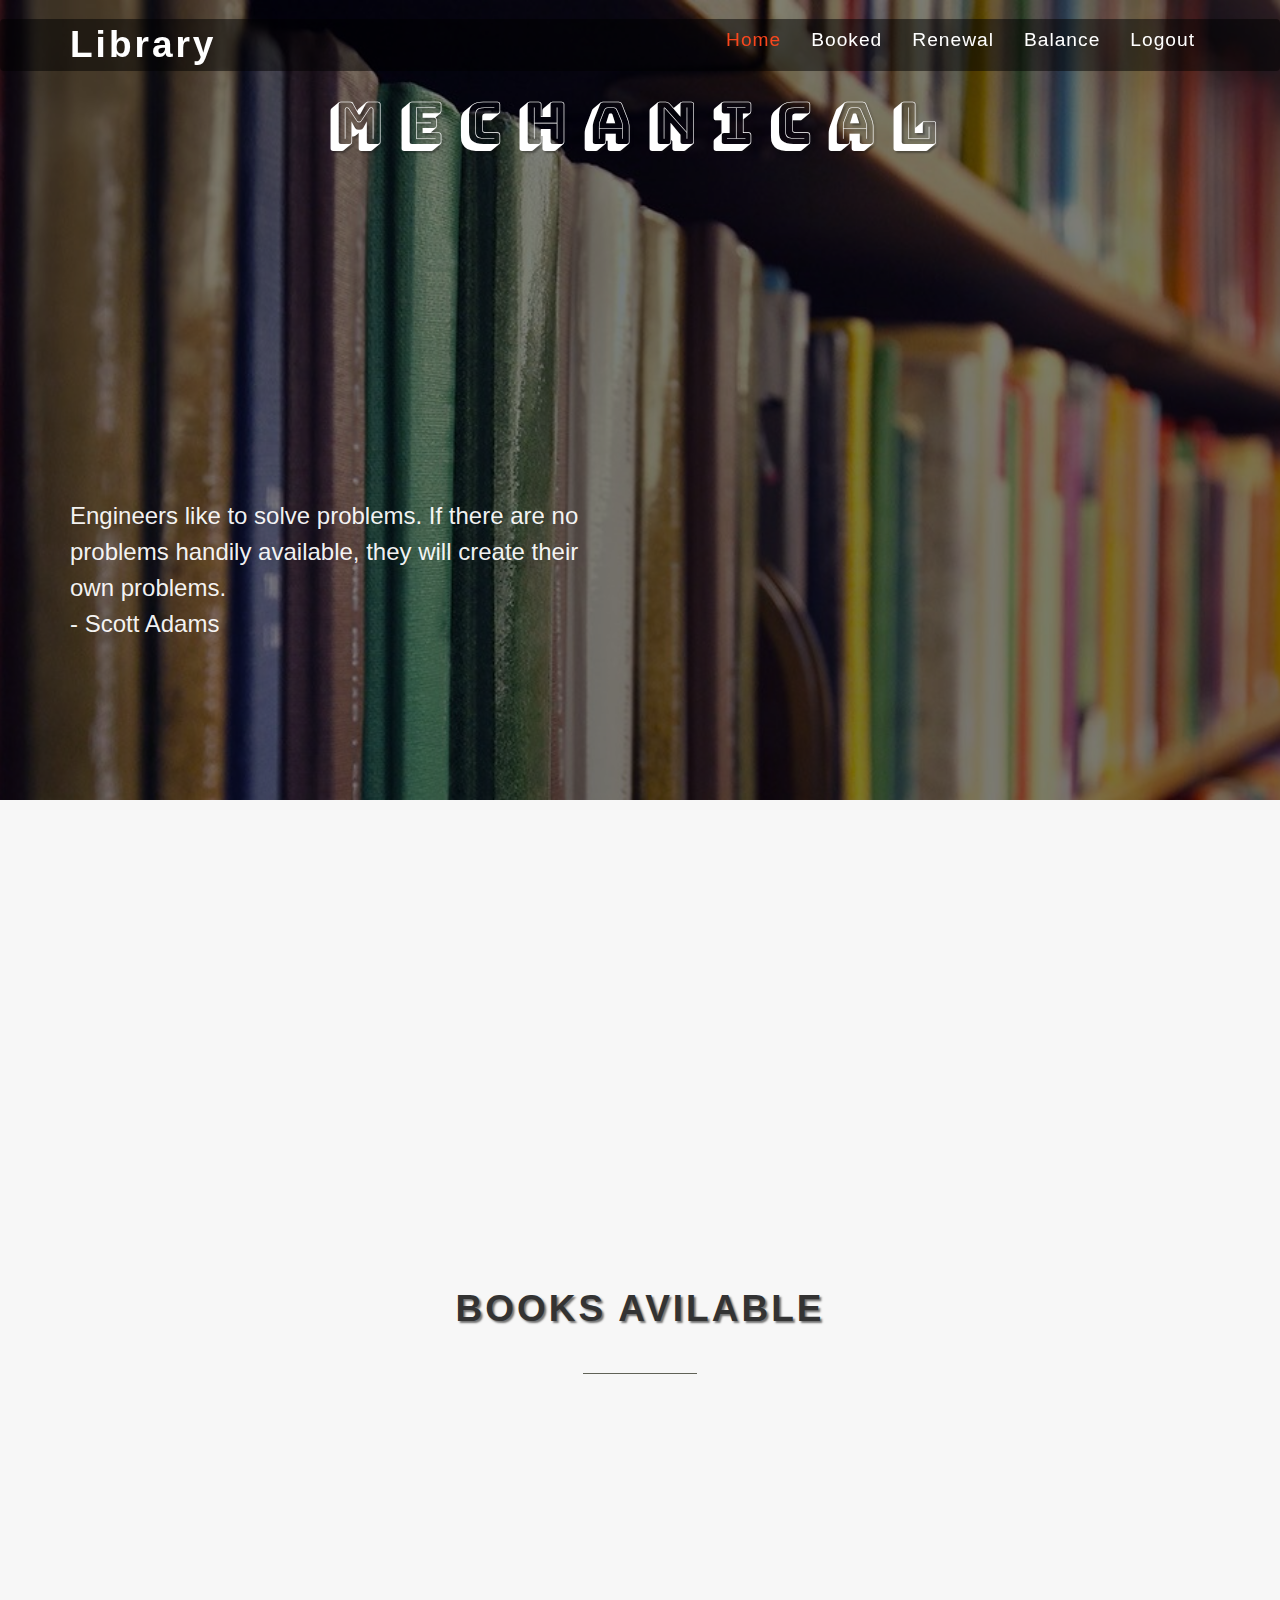
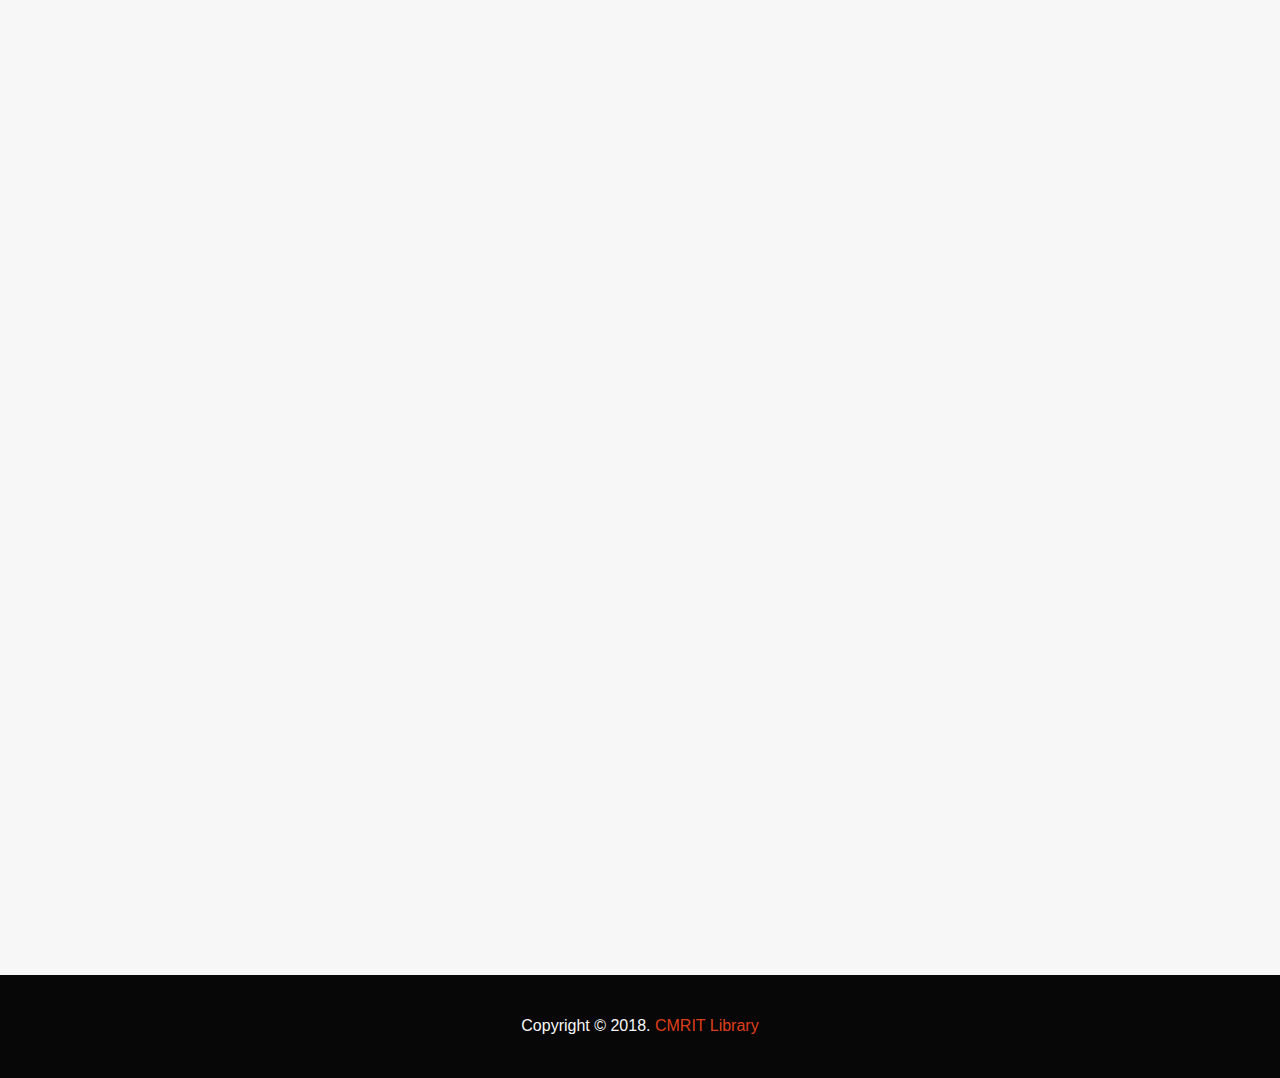
<file: departments/mec.html>
<!DOCTYPE html>
<html class="no-js">
	<head>
	<link rel="shortcut icon" href="favicon.ico">
	<link href="https://fonts.googleapis.com/css?family=Bungee+Shade" rel="stylesheet">
	<link href="../css/style3.css" rel="stylesheet" type="text/css" media="all">
    <link href="../css/bootstrap.min.css" rel="stylesheet">
	<link rel="stylesheet" href="css/animate.css">
	<link rel="stylesheet" href="css/icomoon.css">
	<link rel="stylesheet" href="css/bootstrap.css">
	<!-- Theme style  -->
	<link rel="stylesheet" href="css/style.css">

	<!-- Owl Carousel  -->
	<link rel="stylesheet" href="css/owl.carousel.min.css">
	<link rel="stylesheet" href="css/owl.theme.default.min.css">

	<!-- Modernizr JS -->
	<script src="js/modernizr-2.6.2.min.js"></script>
	<style type="text/css">
        .img-circle {
            border-radius: 100%;
		}
        .img-aspect-16-9 {
            background-repeat: no-repeat;
		    background-position: center top;
            background-size: cover;
            height: 0;
            padding-bottom: 56.25%; /* 16:9 */
        }
    </style>
	</head>
	<body>
	   <div class="top nav fixed-top">
<nav class="navbar navbar-default">
  <div class="container">
    <!-- Brand and toggle get grouped for better mobile display -->
    <div class="navbar-header">
      <button type="button" class="navbar-toggle collapsed" data-toggle="collapse" data-target="#bs-example-navbar-collapse-1" aria-expanded="false">
        <span class="sr-only">Toggle navigation</span>
        <span class="icon-bar"></span>
        <span class="icon-bar"></span>
        <span class="icon-bar"></span>
        <span class="icon-bar"></span>
        <span class="icon-bar"></span>
      </button>
      <a class="navbar-brand" href="../index.html">Library</a>
    </div>

    <!-- Collect the nav links, forms, and other content for toggling -->
    <div class="collapse navbar-collapse" id="bs-example-navbar-collapse-1">
      
      
      <ul class="nav navbar-nav navbar-right">
        <li><a href="../index.html" class="active">Home</a></li>
		<li><a href="../booked.html" class="page-scroll">Booked</a></li>
		<li><a href="../renewal.html" class="page-scroll">Renewal</a></li>
		<li><a href="../balance.html" class="page-scroll">Balance</a></li>
		<li><a href="#" class="page-scroll">Logout</a></li>
        
      </ul>
    </div><!-- /.navbar-collapse -->
  </div><!-- /.container-fluid -->
</nav>
</div>
	<header id="fh5co-header" style="background-image: url(../images/34.jpg)">
		<div class="overlay"></div>
		<div class="container">
			<div class="row" style="margin-top: 5em;">
				<div class="col-md-12 text-center">
					<h1 id="fh5co-logo" class="cursive-font"><a href="mec.html">MECHANICAL</a></h1>
				</div>
			</div>
			<div class="row">
				<div class="col-md-6 col-sm-6">
					<div class="intro">
						
						<h2>Engineers like to solve problems. If there are no problems handily available, they will create their own problems.<br/>- Scott Adams</h2>
					</div>
				</div>
				<div class="col-md-6 col-sm-6">
					<figure class="fh5co-intro-img">
						<img class="img-1 animate-box" src="images/2.png">
						<img class="img-2 animate-box" src="images/1.png">
					</figure>
				</div>
			</div>
		</div>
	</header>

	<div id="main">

		<div class="about-us-agileits" id="about">
			<div class="container">
              <div class="about-info text-center">  
					<h3>BOOKS AVILABLE</h3>
					<label></label>
				</div>
				<div class="our-team-w3l-content">
				<div class="row">
					<div class="col-md-3 animate-box">
						<div class="thumbnail">
      						<div class="img-aspect-16-9" style="background-image: url('images/mec_book1.png'); height: 310px"></div>
      						<div class="caption">
	        					<p>Book id:<br/>
	        					Total copies:<br/>
								Available:</p>
							</div>
                            <button type="submit" id="book1" name="submit" class="form-btn semibold">Book</button> <br/>
      					</div>
					</div>

					<div class="col-md-3 animate-box">
						<div class="thumbnail">
      						<div class="img-aspect-16-9" style="background-image: url('images/mec_book2.png'); height: 310px"></div>
      						<div class="caption">
	        					<p>Book id:<br/>
	        					Total copies:<br/>
								Available:</p>
							</div>
                            <button type="submit" id="book2" name="submit" class="form-btn semibold">Book</button> <br/>
      					</div>
					</div>

					<div class="col-md-3 animate-box">
						<div class="thumbnail">
      						<div class="img-aspect-16-9" style="background-image: url('images/mec_book3.png'); height: 310px"></div>
      						<div class="caption">
	        					<p>Book id:<br/>
	        					Total copies:<br/>
								Available:</p>
							</div>
                            <button type="submit" id="book3" name="submit" class="form-btn semibold">Book</button> <br/>
      					</div>
					</div>

					<div class="col-md-3 animate-box">
						<div class="thumbnail">
      						<div class="img-aspect-16-9" style="background-image: url('images/mec_book4.png'); height: 310px"></div>
      						<div class="caption">
	        					<p>Book id:<br/>
	        					Total copies:<br/>
								Available:</p>
							</div>
                            <button type="submit" id="book4" name="submit" class="form-btn semibold">Book</button> <br/>
      					</div>
					</div>
				</div>

				<div class="row">
					<div class="col-md-3 animate-box">
						<div class="thumbnail">
      						<div class="img-aspect-16-9" style="background-image: url('images/mec_book5.png'); height: 310px"></div>
      						<div class="caption">
	        					<p>Book id:<br/>
	        					Total copies:<br/>
								Available:</p>
							</div>
                            <button type="submit" id="book5" name="submit" class="form-btn semibold">Book</button> <br/>
      					</div>
					</div>

					<div class="col-md-3 animate-box">
						<div class="thumbnail">
      						<div class="img-aspect-16-9" style="background-image: url('images/mec_book6.png'); height: 310px"></div>
      						<div class="caption">
	        					<p>Book id:<br/>
	        					Total copies:<br/>
								Available:</p>
							</div>
                            <button type="submit" id="book1" name="submit" class="form-btn semibold">Book</button> <br/>
      					</div>
					</div>

					<div class="col-md-3 animate-box">
						<div class="thumbnail">
      						<div class="img-aspect-16-9" style="background-image: url('images/mec_book7.png'); height: 310px"></div>
      						<div class="caption">
	        					<p>Book id:<br/>
	        					Total copies:<br/>
								Available:</p>
							</div>
                            <button type="submit" id="book1" name="submit" class="form-btn semibold">Book</button> <br/>
      					</div>
					</div>

					<div class="col-md-3 animate-box">
						<div class="thumbnail">
      						<div class="img-aspect-16-9" style="background-image: url('images/mec_book8.png'); height: 310px"></div>
      						<div class="caption">
	        					<p>Book id:<br/>
	        					Total copies:<br/>
								Available:</p>
							</div>
                            <button type="submit" id="book1" name="submit" class="form-btn semibold">Book</button> <br/>
      					</div>
					</div>
				</div>
				</div>
				
			</div>
		</div>
		
		<div class="footer text-center">Copyright &copy; 2018. <a href="../index.html">CMRIT Library</a></div>
	</div>
	
	<!-- jQuery -->
	<script src="js/jquery.min.js"></script>
	<!-- jQuery Easing -->
	<script src="js/jquery.easing.1.3.js"></script>
	<!-- Bootstrap -->
	<script src="js/bootstrap.min.js"></script>
	<!-- Waypoints -->
	<script src="js/jquery.waypoints.min.js"></script>
	<!-- Carousel -->
	<script src="js/owl.carousel.min.js"></script>

	<!-- MAIN JS -->
	<script src="js/main.js"></script>

	</body>
</html>
</file>
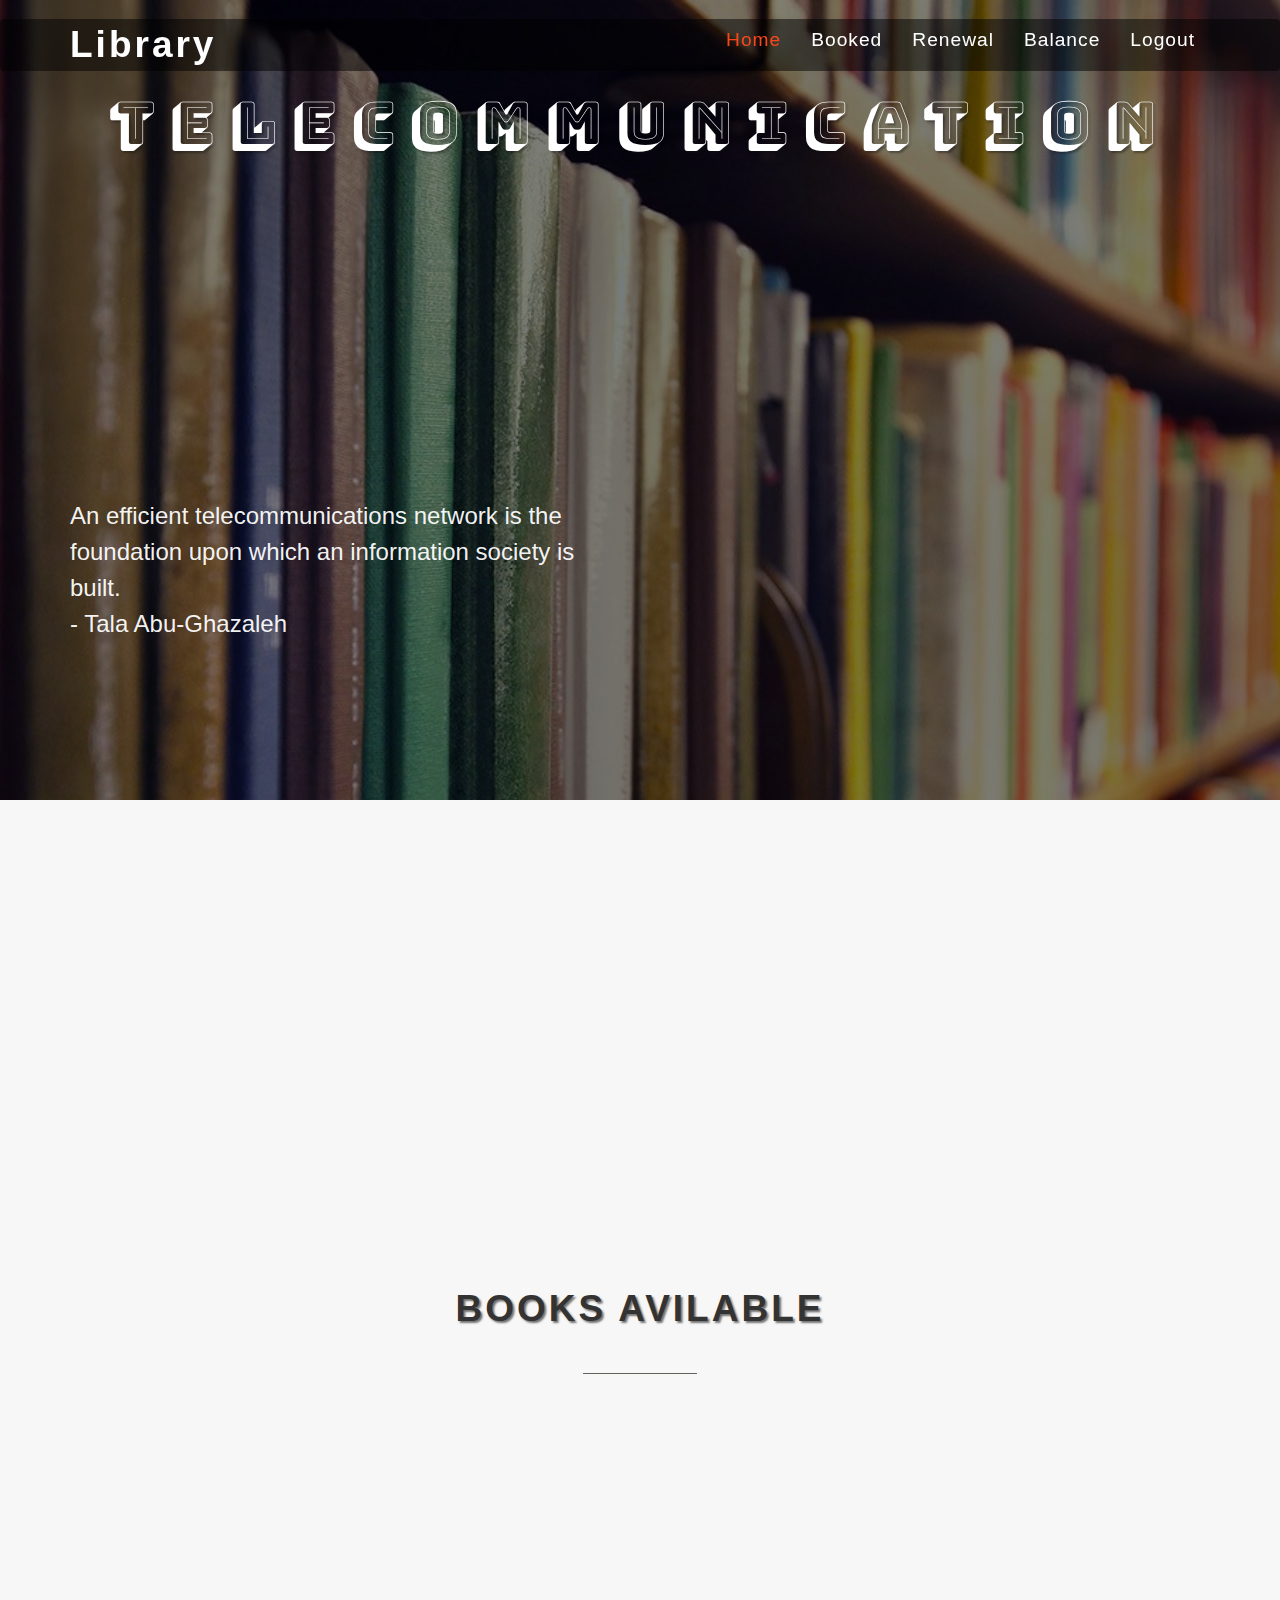
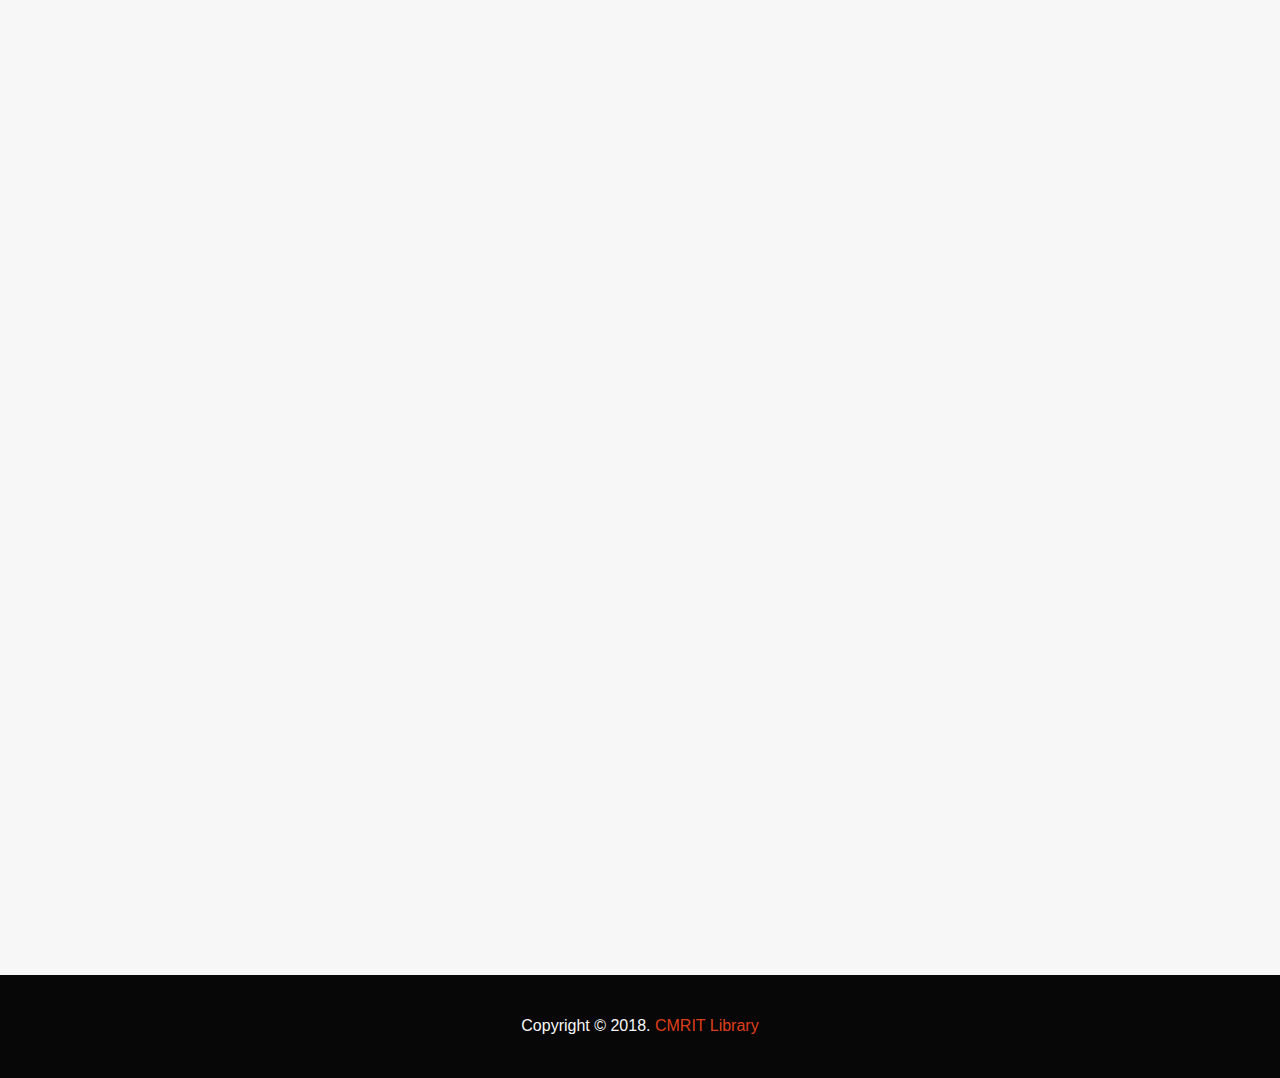
<file: departments/tc.html>
<!DOCTYPE html>
<html class="no-js">
	<head>
	<link rel="shortcut icon" href="favicon.ico">
	<link href="https://fonts.googleapis.com/css?family=Bungee+Shade" rel="stylesheet">
	<link href="../css/style3.css" rel="stylesheet" type="text/css" media="all">
    <link href="../css/bootstrap.min.css" rel="stylesheet">
	<link rel="stylesheet" href="css/animate.css">
	<link rel="stylesheet" href="css/icomoon.css">
	<link rel="stylesheet" href="css/bootstrap.css">
	<!-- Theme style  -->
	<link rel="stylesheet" href="css/style.css">

	<!-- Owl Carousel  -->
	<link rel="stylesheet" href="css/owl.carousel.min.css">
	<link rel="stylesheet" href="css/owl.theme.default.min.css">

	<!-- Modernizr JS -->
	<script src="js/modernizr-2.6.2.min.js"></script>
	<style type="text/css">
        .img-circle {
            border-radius: 100%;
		}
        .img-aspect-16-9 {
            background-repeat: no-repeat;
		    background-position: center top;
            background-size: cover;
            height: 0;
            padding-bottom: 56.25%; /* 16:9 */
        }
    </style>
	</head>
	<body>
	   <div class="top nav fixed-top">
<nav class="navbar navbar-default">
  <div class="container">
    <!-- Brand and toggle get grouped for better mobile display -->
    <div class="navbar-header">
      <button type="button" class="navbar-toggle collapsed" data-toggle="collapse" data-target="#bs-example-navbar-collapse-1" aria-expanded="false">
        <span class="sr-only">Toggle navigation</span>
        <span class="icon-bar"></span>
        <span class="icon-bar"></span>
        <span class="icon-bar"></span>
        <span class="icon-bar"></span>
        <span class="icon-bar"></span>
      </button>
      <a class="navbar-brand" href="../index.html">Library</a>
    </div>

    <!-- Collect the nav links, forms, and other content for toggling -->
    <div class="collapse navbar-collapse" id="bs-example-navbar-collapse-1">
      
      
      <ul class="nav navbar-nav navbar-right">
        <li><a href="../index.html" class="active">Home</a></li>
		<li><a href="../booked.html" class="page-scroll">Booked</a></li>
		<li><a href="../renewal.html" class="page-scroll">Renewal</a></li>
		<li><a href="../balance.html" class="page-scroll">Balance</a></li>
		<li><a href="#" class="page-scroll">Logout</a></li>
        
      </ul>
    </div><!-- /.navbar-collapse -->
  </div><!-- /.container-fluid -->
</nav>
</div>
	<header id="fh5co-header" style="background-image: url(../images/34.jpg)">
		<div class="overlay"></div>
		<div class="container">
			<div class="row" style="margin-top: 5em;">
				<div class="col-md-12 text-center">
					<h1 id="fh5co-logo" class="cursive-font"><a href="tc.html">TELECOMMUNICATION</a></h1>
				</div>
			</div>
			<div class="row">
				<div class="col-md-6 col-sm-6">
					<div class="intro">
						
						<h2>An efficient telecommunications network is the foundation upon which an information society is built.<br/>- Tala Abu-Ghazaleh</h2>
					</div>
				</div>
				<div class="col-md-6 col-sm-6">
					<figure class="fh5co-intro-img">
						<img class="img-1 animate-box" src="images/2.png">
						<img class="img-2 animate-box" src="images/1.png">
					</figure>
				</div>
			</div>
		</div>
	</header>

	<div id="main">

		<div class="about-us-agileits" id="about">
			<div class="container">
              <div class="about-info text-center">  
					<h3>BOOKS AVILABLE</h3>
					<label></label>
				</div>
				<div class="our-team-w3l-content">
				<div class="row">
					<div class="col-md-3 animate-box">
						<div class="thumbnail">
      						<div class="img-aspect-16-9" style="background-image: url('images/tc_book1.png'); height: 310px"></div>
      						<div class="caption">
	        					<p>Book id:<br/>
	        					Total copies:<br/>
								Available:</p>
							</div>
                            <button type="submit" id="book1" name="submit" class="form-btn semibold">Book</button> <br/>
      					</div>
					</div>

					<div class="col-md-3 animate-box">
						<div class="thumbnail">
      						<div class="img-aspect-16-9" style="background-image: url('images/tc_book2.png'); height: 310px"></div>
      						<div class="caption">
	        					<p>Book id:<br/>
	        					Total copies:<br/>
								Available:</p>
							</div>
                            <button type="submit" id="book2" name="submit" class="form-btn semibold">Book</button> <br/>
      					</div>
					</div>

					<div class="col-md-3 animate-box">
						<div class="thumbnail">
      						<div class="img-aspect-16-9" style="background-image: url('images/tc_book3.png'); height: 310px"></div>
      						<div class="caption">
	        					<p>Book id:<br/>
	        					Total copies:<br/>
								Available:</p>
							</div>
                            <button type="submit" id="book3" name="submit" class="form-btn semibold">Book</button> <br/>
      					</div>
					</div>

					<div class="col-md-3 animate-box">
						<div class="thumbnail">
      						<div class="img-aspect-16-9" style="background-image: url('images/tc_book4.png'); height: 310px"></div>
      						<div class="caption">
	        					<p>Book id:<br/>
	        					Total copies:<br/>
								Available:</p>
							</div>
                            <button type="submit" id="book4" name="submit" class="form-btn semibold">Book</button> <br/>
      					</div>
					</div>
				</div>

				<div class="row">
					<div class="col-md-3 animate-box">
						<div class="thumbnail">
      						<div class="img-aspect-16-9" style="background-image: url('images/tc_book5.png'); height: 310px"></div>
      						<div class="caption">
	        					<p>Book id:<br/>
	        					Total copies:<br/>
								Available:</p>
							</div>
                            <button type="submit" id="book5" name="submit" class="form-btn semibold">Book</button> <br/>
      					</div>
					</div>

					<div class="col-md-3 animate-box">
						<div class="thumbnail">
      						<div class="img-aspect-16-9" style="background-image: url('images/tc_book6.png'); height: 310px"></div>
      						<div class="caption">
	        					<p>Book id:<br/>
	        					Total copies:<br/>
								Available:</p>
							</div>
                            <button type="submit" id="book1" name="submit" class="form-btn semibold">Book</button> <br/>
      					</div>
					</div>

					<div class="col-md-3 animate-box">
						<div class="thumbnail">
      						<div class="img-aspect-16-9" style="background-image: url('images/tc_book7.png'); height: 310px"></div>
      						<div class="caption">
	        					<p>Book id:<br/>
	        					Total copies:<br/>
								Available:</p>
							</div>
                            <button type="submit" id="book1" name="submit" class="form-btn semibold">Book</button> <br/>
      					</div>
					</div>

					<div class="col-md-3 animate-box">
						<div class="thumbnail">
      						<div class="img-aspect-16-9" style="background-image: url('images/tc_book8.png'); height: 310px"></div>
      						<div class="caption">
	        					<p>Book id:<br/>
	        					Total copies:<br/>
								Available:</p>
							</div>
                            <button type="submit" id="book1" name="submit" class="form-btn semibold">Book</button> <br/>
      					</div>
					</div>
				</div>
				</div>
				
			</div>
		</div>
		
		<div class="footer text-center">Copyright &copy; 2018. <a href="../index.html">CMRIT Library</a></div>
	</div>
	
	<!-- jQuery -->
	<script src="js/jquery.min.js"></script>
	<!-- jQuery Easing -->
	<script src="js/jquery.easing.1.3.js"></script>
	<!-- Bootstrap -->
	<script src="js/bootstrap.min.js"></script>
	<!-- Waypoints -->
	<script src="js/jquery.waypoints.min.js"></script>
	<!-- Carousel -->
	<script src="js/owl.carousel.min.js"></script>

	<!-- MAIN JS -->
	<script src="js/main.js"></script>

	</body>
</html>
</file>
<file: css/chocolat.css>
.chocolat-zoomable.chocolat-zoomed{
    cursor : zoom-out;
}
.chocolat-open{
    overflow: hidden;
}
.chocolat-overlay{
    height:100%;
    width:100%;
    position:fixed;
    left:0;
    top:0;
    z-index:10;
    background-color:rgb(0, 0, 0);
    display: none;
    opacity: 0.8;
}
.chocolat-wrapper{
    height:100%;
    width:100%;
    position:fixed;
    display: none;
    left:0;
    top:0;
    z-index:16;
    color: #fff;
}
.chocolat-zoomable .chocolat-img{
    cursor : zoom-in;
}
.chocolat-loader{
    height:32px;
    width:32px;
    position:absolute;
    left:50%;
    top:50% ;
    margin-left:-16px;
    margin-top:-16px;
    z-index:11;
    background:url(../images/loader.gif);
    display:none;
}
.chocolat-content{
    position:fixed;
    width:0px;
    height:0px;
    left:50%;
    top:50%;
    z-index:14;
    text-align: left;
}

.chocolat-content .chocolat-img{
    position:absolute;
    width:100%;
    height:100%;
}
.chocolat-wrapper .chocolat-left{
    position:absolute;
    left:0;
    width:50px;
    height:100px;
    top: 50%;
    margin-top: -50px;
    cursor:pointer;
    background:url(../images/left.png) 50% 50% no-repeat;
    z-index: 17;
    display: none;

}
.chocolat-wrapper .chocolat-right{
    position:absolute;
    right:0;
    width:50px;
    height:100px;
    top: 50%;
    margin-top: -50px;
    cursor:pointer;
    background:url(../images/right.png)  50% 50% no-repeat;
    z-index: 17;
    display: none;
}
.chocolat-wrapper .chocolat-right.active{
    display: block;
}
.chocolat-wrapper .chocolat-left.active{
    display: block;
}
.chocolat-wrapper .chocolat-top{
    position:absolute;
    top:0px;
    right: 0;
    left: 0;
    line-height:50px;
    height:50px;
    overflow: hidden;
    z-index: 17;
    margin-bottom: 10px;
}
.chocolat-wrapper .chocolat-close{
    width:50px;
    height:50px;
    cursor:pointer;
    position: absolute;
    top: 0;
    right: 0;
    background:url(../images/close.png) 50% 50% no-repeat;
}
.chocolat-wrapper .chocolat-bottom{
    position:absolute;
    bottom:0;
    left: 0;
    right: 0;
    line-height:40px;
    height:40px;
    font-size:12px;
    z-index: 17;
    padding-left: 15px;
    padding-right: 15px;
    background: rgba(0, 0, 0, 0.2);
    text-align: right;
    margin-top: 10px;
}
.chocolat-wrapper .chocolat-set-title{
    display: inline-block;
    padding-right: 15px;
    line-height: 1;
    border-right: 1px solid rgba(255, 255, 255, 0.3);
}
.chocolat-wrapper .chocolat-pagination{
    float: right;
    display: inline-block;
    padding-left: 15px;
    padding-right: 15px;
    margin-right: 15px;
    /*border-right: 1px solid rgba(255, 255, 255, 0.2);*/
}
.chocolat-wrapper .chocolat-fullscreen{
    width: 16px;
    height: 40px;
    background: url(../images/fullscreen.png) 50% 50% no-repeat;
    display: block;
    margin:auto;
    cursor: pointer;
    float: right;
}
.chocolat-wrapper .chocolat-description{
    display: inline-block;
    float: left;
}

/* no container mode*/
body.chocolat-open>.chocolat-overlay{
    z-index:15;
}
body.chocolat-open>.chocolat-loader{
    z-index:15;
}
body.chocolat-open>.chocolat-content{
    z-index:17;
}

/* container mode*/
.chocolat-in-container .chocolat-wrapper,
.chocolat-in-container .chocolat-content,
.chocolat-in-container .chocolat-overlay{
    position: absolute;
}
.chocolat-in-container{
    position: relative;
}

/* uncomment to hide controls when zoomed-in*/
/*
.chocolat-zoomable .chocolat-top,
.chocolat-zoomable .chocolat-bottom,
.chocolat-zoomable .chocolat-right,
.chocolat-zoomable .chocolat-left {
    transition: opacity .3s ease, visibility 0s .3s;
   opacity: 1;
}

.chocolat-zoomable.chocolat-zoomed .chocolat-top,
.chocolat-zoomable.chocolat-zoomed .chocolat-bottom,
.chocolat-zoomable.chocolat-zoomed .chocolat-right,
.chocolat-zoomable.chocolat-zoomed .chocolat-left {
    visibility: hidden;
    opacity: 0;
}
<!--Facebook-->
            <a class="icons-sm fb-ic"><i class="fa fa-facebook"> </i></a>
            <!--Twitter-->
            <a class="icons-sm tw-ic"><i class="fa fa-twitter"> </i></a>
            <!--Instagram-->
            <a class="icons-sm ins-ic"><i class="fa fa-instagram"> </i></a>
*/
</file>
<file: departments/css/icomoon.css>
@font-face {
    font-family: 'icomoon';
    src:    url('fonts/icomoon.eot?195opb');
    src:    url('fonts/icomoon.eot?195opb#iefix') format('embedded-opentype'),
        url('fonts/icomoon.ttf?195opb') format('truetype'),
        url('fonts/icomoon.woff?195opb') format('woff'),
        url('fonts/icomoon.svg?195opb#icomoon') format('svg');
    font-weight: normal;
    font-style: normal;
}

[class^="icon-"], [class*=" icon-"] {
    /* use !important to prevent issues with browser extensions that change fonts */
    font-family: 'icomoon' !important;
    speak: none;
    font-style: normal;
    font-weight: normal;
    font-variant: normal;
    text-transform: none;
    line-height: 1;

    /* Better Font Rendering =========== */
    -webkit-font-smoothing: antialiased;
    -moz-osx-font-smoothing: grayscale;
}

.icon-glass:before {
    content: "\f000";
}
.icon-music:before {
    content: "\f001";
}
.icon-search:before {
    content: "\f002";
}
.icon-envelope-o:before {
    content: "\f003";
}
.icon-heart:before {
    content: "\f004";
}
.icon-star:before {
    content: "\f005";
}
.icon-star-o:before {
    content: "\f006";
}
.icon-user:before {
    content: "\f007";
}
.icon-film:before {
    content: "\f008";
}
.icon-th-large:before {
    content: "\f009";
}
.icon-th:before {
    content: "\f00a";
}
.icon-th-list:before {
    content: "\f00b";
}
.icon-check:before {
    content: "\f00c";
}
.icon-close:before {
    content: "\f00d";
}
.icon-remove:before {
    content: "\f00d";
}
.icon-times:before {
    content: "\f00d";
}
.icon-search-plus:before {
    content: "\f00e";
}
.icon-search-minus:before {
    content: "\f010";
}
.icon-power-off:before {
    content: "\f011";
}
.icon-signal:before {
    content: "\f012";
}
.icon-cog:before {
    content: "\f013";
}
.icon-gear:before {
    content: "\f013";
}
.icon-trash-o:before {
    content: "\f014";
}
.icon-home:before {
    content: "\f015";
}
.icon-file-o:before {
    content: "\f016";
}
.icon-clock-o:before {
    content: "\f017";
}
.icon-road:before {
    content: "\f018";
}
.icon-download:before {
    content: "\f019";
}
.icon-arrow-circle-o-down:before {
    content: "\f01a";
}
.icon-arrow-circle-o-up:before {
    content: "\f01b";
}
.icon-inbox:before {
    content: "\f01c";
}
.icon-play-circle-o:before {
    content: "\f01d";
}
.icon-repeat:before {
    content: "\f01e";
}
.icon-rotate-right:before {
    content: "\f01e";
}
.icon-refresh:before {
    content: "\f021";
}
.icon-list-alt:before {
    content: "\f022";
}
.icon-lock:before {
    content: "\f023";
}
.icon-flag:before {
    content: "\f024";
}
.icon-headphones:before {
    content: "\f025";
}
.icon-volume-off:before {
    content: "\f026";
}
.icon-volume-down:before {
    content: "\f027";
}
.icon-volume-up:before {
    content: "\f028";
}
.icon-qrcode:before {
    content: "\f029";
}
.icon-barcode:before {
    content: "\f02a";
}
.icon-tag:before {
    content: "\f02b";
}
.icon-tags:before {
    content: "\f02c";
}
.icon-book:before {
    content: "\f02d";
}
.icon-bookmark:before {
    content: "\f02e";
}
.icon-print:before {
    content: "\f02f";
}
.icon-camera:before {
    content: "\f030";
}
.icon-font:before {
    content: "\f031";
}
.icon-bold:before {
    content: "\f032";
}
.icon-italic:before {
    content: "\f033";
}
.icon-text-height:before {
    content: "\f034";
}
.icon-text-width:before {
    content: "\f035";
}
.icon-align-left:before {
    content: "\f036";
}
.icon-align-center:before {
    content: "\f037";
}
.icon-align-right:before {
    content: "\f038";
}
.icon-align-justify:before {
    content: "\f039";
}
.icon-list:before {
    content: "\f03a";
}
.icon-dedent:before {
    content: "\f03b";
}
.icon-outdent:before {
    content: "\f03b";
}
.icon-indent:before {
    content: "\f03c";
}
.icon-video-camera:before {
    content: "\f03d";
}
.icon-image:before {
    content: "\f03e";
}
.icon-photo:before {
    content: "\f03e";
}
.icon-picture-o:before {
    content: "\f03e";
}
.icon-pencil:before {
    content: "\f040";
}
.icon-map-marker:before {
    content: "\f041";
}
.icon-adjust:before {
    content: "\f042";
}
.icon-tint:before {
    content: "\f043";
}
.icon-edit:before {
    content: "\f044";
}
.icon-pencil-square-o:before {
    content: "\f044";
}
.icon-share-square-o:before {
    content: "\f045";
}
.icon-check-square-o:before {
    content: "\f046";
}
.icon-arrows:before {
    content: "\f047";
}
.icon-step-backward:before {
    content: "\f048";
}
.icon-fast-backward:before {
    content: "\f049";
}
.icon-backward:before {
    content: "\f04a";
}
.icon-play:before {
    content: "\f04b";
}
.icon-pause:before {
    content: "\f04c";
}
.icon-stop:before {
    content: "\f04d";
}
.icon-forward:before {
    content: "\f04e";
}
.icon-fast-forward:before {
    content: "\f050";
}
.icon-step-forward:before {
    content: "\f051";
}
.icon-eject:before {
    content: "\f052";
}
.icon-chevron-left:before {
    content: "\f053";
}
.icon-chevron-right:before {
    content: "\f054";
}
.icon-plus-circle:before {
    content: "\f055";
}
.icon-minus-circle:before {
    content: "\f056";
}
.icon-times-circle:before {
    content: "\f057";
}
.icon-check-circle:before {
    content: "\f058";
}
.icon-question-circle:before {
    content: "\f059";
}
.icon-info-circle:before {
    content: "\f05a";
}
.icon-crosshairs:before {
    content: "\f05b";
}
.icon-times-circle-o:before {
    content: "\f05c";
}
.icon-check-circle-o:before {
    content: "\f05d";
}
.icon-ban:before {
    content: "\f05e";
}
.icon-arrow-left:before {
    content: "\f060";
}
.icon-arrow-right:before {
    content: "\f061";
}
.icon-arrow-up:before {
    content: "\f062";
}
.icon-arrow-down:before {
    content: "\f063";
}
.icon-mail-forward:before {
    content: "\f064";
}
.icon-share:before {
    content: "\f064";
}
.icon-expand:before {
    content: "\f065";
}
.icon-compress:before {
    content: "\f066";
}
.icon-plus:before {
    content: "\f067";
}
.icon-minus:before {
    content: "\f068";
}
.icon-asterisk:before {
    content: "\f069";
}
.icon-exclamation-circle:before {
    content: "\f06a";
}
.icon-gift:before {
    content: "\f06b";
}
.icon-leaf:before {
    content: "\f06c";
}
.icon-fire:before {
    content: "\f06d";
}
.icon-eye:before {
    content: "\f06e";
}
.icon-eye-slash:before {
    content: "\f070";
}
.icon-exclamation-triangle:before {
    content: "\f071";
}
.icon-warning:before {
    content: "\f071";
}
.icon-plane:before {
    content: "\f072";
}
.icon-calendar:before {
    content: "\f073";
}
.icon-random:before {
    content: "\f074";
}
.icon-comment:before {
    content: "\f075";
}
.icon-magnet:before {
    content: "\f076";
}
.icon-chevron-up:before {
    content: "\f077";
}
.icon-chevron-down:before {
    content: "\f078";
}
.icon-retweet:before {
    content: "\f079";
}
.icon-shopping-cart:before {
    content: "\f07a";
}
.icon-folder:before {
    content: "\f07b";
}
.icon-folder-open:before {
    content: "\f07c";
}
.icon-arrows-v:before {
    content: "\f07d";
}
.icon-arrows-h:before {
    content: "\f07e";
}
.icon-bar-chart:before {
    content: "\f080";
}
.icon-bar-chart-o:before {
    content: "\f080";
}
.icon-twitter-square:before {
    content: "\f081";
}
.icon-facebook-square:before {
    content: "\f082";
}
.icon-camera-retro:before {
    content: "\f083";
}
.icon-key:before {
    content: "\f084";
}
.icon-cogs:before {
    content: "\f085";
}
.icon-gears:before {
    content: "\f085";
}
.icon-comments:before {
    content: "\f086";
}
.icon-thumbs-o-up:before {
    content: "\f087";
}
.icon-thumbs-o-down:before {
    content: "\f088";
}
.icon-star-half:before {
    content: "\f089";
}
.icon-heart-o:before {
    content: "\f08a";
}
.icon-sign-out:before {
    content: "\f08b";
}
.icon-linkedin-square:before {
    content: "\f08c";
}
.icon-thumb-tack:before {
    content: "\f08d";
}
.icon-external-link:before {
    content: "\f08e";
}
.icon-sign-in:before {
    content: "\f090";
}
.icon-trophy:before {
    content: "\f091";
}
.icon-github-square:before {
    content: "\f092";
}
.icon-upload:before {
    content: "\f093";
}
.icon-lemon-o:before {
    content: "\f094";
}
.icon-phone:before {
    content: "\f095";
}
.icon-square-o:before {
    content: "\f096";
}
.icon-bookmark-o:before {
    content: "\f097";
}
.icon-phone-square:before {
    content: "\f098";
}
.icon-twitter:before {
    content: "\f099";
}
.icon-facebook:before {
    content: "\f09a";
}
.icon-facebook-f:before {
    content: "\f09a";
}
.icon-github:before {
    content: "\f09b";
}
.icon-unlock:before {
    content: "\f09c";
}
.icon-credit-card:before {
    content: "\f09d";
}
.icon-feed:before {
    content: "\f09e";
}
.icon-rss:before {
    content: "\f09e";
}
.icon-hdd-o:before {
    content: "\f0a0";
}
.icon-bullhorn:before {
    content: "\f0a1";
}
.icon-bell-o:before {
    content: "\f0a2";
}
.icon-certificate:before {
    content: "\f0a3";
}
.icon-hand-o-right:before {
    content: "\f0a4";
}
.icon-hand-o-left:before {
    content: "\f0a5";
}
.icon-hand-o-up:before {
    content: "\f0a6";
}
.icon-hand-o-down:before {
    content: "\f0a7";
}
.icon-arrow-circle-left:before {
    content: "\f0a8";
}
.icon-arrow-circle-right:before {
    content: "\f0a9";
}
.icon-arrow-circle-up:before {
    content: "\f0aa";
}
.icon-arrow-circle-down:before {
    content: "\f0ab";
}
.icon-globe:before {
    content: "\f0ac";
}
.icon-wrench:before {
    content: "\f0ad";
}
.icon-tasks:before {
    content: "\f0ae";
}
.icon-filter:before {
    content: "\f0b0";
}
.icon-briefcase:before {
    content: "\f0b1";
}
.icon-arrows-alt:before {
    content: "\f0b2";
}
.icon-group:before {
    content: "\f0c0";
}
.icon-users:before {
    content: "\f0c0";
}
.icon-chain:before {
    content: "\f0c1";
}
.icon-link:before {
    content: "\f0c1";
}
.icon-cloud:before {
    content: "\f0c2";
}
.icon-flask:before {
    content: "\f0c3";
}
.icon-cut:before {
    content: "\f0c4";
}
.icon-scissors:before {
    content: "\f0c4";
}
.icon-copy:before {
    content: "\f0c5";
}
.icon-files-o:before {
    content: "\f0c5";
}
.icon-paperclip:before {
    content: "\f0c6";
}
.icon-floppy-o:before {
    content: "\f0c7";
}
.icon-save:before {
    content: "\f0c7";
}
.icon-square:before {
    content: "\f0c8";
}
.icon-bars:before {
    content: "\f0c9";
}
.icon-navicon:before {
    content: "\f0c9";
}
.icon-reorder:before {
    content: "\f0c9";
}
.icon-list-ul:before {
    content: "\f0ca";
}
.icon-list-ol:before {
    content: "\f0cb";
}
.icon-strikethrough:before {
    content: "\f0cc";
}
.icon-underline:before {
    content: "\f0cd";
}
.icon-table:before {
    content: "\f0ce";
}
.icon-magic:before {
    content: "\f0d0";
}
.icon-truck:before {
    content: "\f0d1";
}
.icon-pinterest:before {
    content: "\f0d2";
}
.icon-pinterest-square:before {
    content: "\f0d3";
}
.icon-google-plus-square:before {
    content: "\f0d4";
}
.icon-google-plus:before {
    content: "\f0d5";
}
.icon-money:before {
    content: "\f0d6";
}
.icon-caret-down:before {
    content: "\f0d7";
}
.icon-caret-up:before {
    content: "\f0d8";
}
.icon-caret-left:before {
    content: "\f0d9";
}
.icon-caret-right:before {
    content: "\f0da";
}
.icon-columns:before {
    content: "\f0db";
}
.icon-sort:before {
    content: "\f0dc";
}
.icon-unsorted:before {
    content: "\f0dc";
}
.icon-sort-desc:before {
    content: "\f0dd";
}
.icon-sort-down:before {
    content: "\f0dd";
}
.icon-sort-asc:before {
    content: "\f0de";
}
.icon-sort-up:before {
    content: "\f0de";
}
.icon-envelope:before {
    content: "\f0e0";
}
.icon-linkedin:before {
    content: "\f0e1";
}
.icon-rotate-left:before {
    content: "\f0e2";
}
.icon-undo:before {
    content: "\f0e2";
}
.icon-gavel:before {
    content: "\f0e3";
}
.icon-legal:before {
    content: "\f0e3";
}
.icon-dashboard:before {
    content: "\f0e4";
}
.icon-tachometer:before {
    content: "\f0e4";
}
.icon-comment-o:before {
    content: "\f0e5";
}
.icon-comments-o:before {
    content: "\f0e6";
}
.icon-bolt:before {
    content: "\f0e7";
}
.icon-flash:before {
    content: "\f0e7";
}
.icon-sitemap:before {
    content: "\f0e8";
}
.icon-umbrella:before {
    content: "\f0e9";
}
.icon-clipboard:before {
    content: "\f0ea";
}
.icon-paste:before {
    content: "\f0ea";
}
.icon-lightbulb-o:before {
    content: "\f0eb";
}
.icon-exchange:before {
    content: "\f0ec";
}
.icon-cloud-download:before {
    content: "\f0ed";
}
.icon-cloud-upload:before {
    content: "\f0ee";
}
.icon-user-md:before {
    content: "\f0f0";
}
.icon-stethoscope:before {
    content: "\f0f1";
}
.icon-suitcase:before {
    content: "\f0f2";
}
.icon-bell:before {
    content: "\f0f3";
}
.icon-coffee:before {
    content: "\f0f4";
}
.icon-cutlery:before {
    content: "\f0f5";
}
.icon-file-text-o:before {
    content: "\f0f6";
}
.icon-building-o:before {
    content: "\f0f7";
}
.icon-hospital-o:before {
    content: "\f0f8";
}
.icon-ambulance:before {
    content: "\f0f9";
}
.icon-medkit:before {
    content: "\f0fa";
}
.icon-fighter-jet:before {
    content: "\f0fb";
}
.icon-beer:before {
    content: "\f0fc";
}
.icon-h-square:before {
    content: "\f0fd";
}
.icon-plus-square:before {
    content: "\f0fe";
}
.icon-angle-double-left:before {
    content: "\f100";
}
.icon-angle-double-right:before {
    content: "\f101";
}
.icon-angle-double-up:before {
    content: "\f102";
}
.icon-angle-double-down:before {
    content: "\f103";
}
.icon-angle-left:before {
    content: "\f104";
}
.icon-angle-right:before {
    content: "\f105";
}
.icon-angle-up:before {
    content: "\f106";
}
.icon-angle-down:before {
    content: "\f107";
}
.icon-desktop:before {
    content: "\f108";
}
.icon-laptop:before {
    content: "\f109";
}
.icon-tablet:before {
    content: "\f10a";
}
.icon-mobile:before {
    content: "\f10b";
}
.icon-mobile-phone:before {
    content: "\f10b";
}
.icon-circle-o:before {
    content: "\f10c";
}
.icon-quote-left:before {
    content: "\f10d";
}
.icon-quote-right:before {
    content: "\f10e";
}
.icon-spinner:before {
    content: "\f110";
}
.icon-circle:before {
    content: "\f111";
}
.icon-mail-reply:before {
    content: "\f112";
}
.icon-reply:before {
    content: "\f112";
}
.icon-github-alt:before {
    content: "\f113";
}
.icon-folder-o:before {
    content: "\f114";
}
.icon-folder-open-o:before {
    content: "\f115";
}
.icon-smile-o:before {
    content: "\f118";
}
.icon-frown-o:before {
    content: "\f119";
}
.icon-meh-o:before {
    content: "\f11a";
}
.icon-gamepad:before {
    content: "\f11b";
}
.icon-keyboard-o:before {
    content: "\f11c";
}
.icon-flag-o:before {
    content: "\f11d";
}
.icon-flag-checkered:before {
    content: "\f11e";
}
.icon-terminal:before {
    content: "\f120";
}
.icon-code:before {
    content: "\f121";
}
.icon-mail-reply-all:before {
    content: "\f122";
}
.icon-reply-all:before {
    content: "\f122";
}
.icon-star-half-empty:before {
    content: "\f123";
}
.icon-star-half-full:before {
    content: "\f123";
}
.icon-star-half-o:before {
    content: "\f123";
}
.icon-location-arrow:before {
    content: "\f124";
}
.icon-crop:before {
    content: "\f125";
}
.icon-code-fork:before {
    content: "\f126";
}
.icon-chain-broken:before {
    content: "\f127";
}
.icon-unlink:before {
    content: "\f127";
}
.icon-question:before {
    content: "\f128";
}
.icon-info:before {
    content: "\f129";
}
.icon-exclamation:before {
    content: "\f12a";
}
.icon-superscript:before {
    content: "\f12b";
}
.icon-subscript:before {
    content: "\f12c";
}
.icon-eraser:before {
    content: "\f12d";
}
.icon-puzzle-piece:before {
    content: "\f12e";
}
.icon-microphone:before {
    content: "\f130";
}
.icon-microphone-slash:before {
    content: "\f131";
}
.icon-shield:before {
    content: "\f132";
}
.icon-calendar-o:before {
    content: "\f133";
}
.icon-fire-extinguisher:before {
    content: "\f134";
}
.icon-rocket:before {
    content: "\f135";
}
.icon-maxcdn:before {
    content: "\f136";
}
.icon-chevron-circle-left:before {
    content: "\f137";
}
.icon-chevron-circle-right:before {
    content: "\f138";
}
.icon-chevron-circle-up:before {
    content: "\f139";
}
.icon-chevron-circle-down:before {
    content: "\f13a";
}
.icon-html5:before {
    content: "\f13b";
}
.icon-css3:before {
    content: "\f13c";
}
.icon-anchor:before {
    content: "\f13d";
}
.icon-unlock-alt:before {
    content: "\f13e";
}
.icon-bullseye:before {
    content: "\f140";
}
.icon-ellipsis-h:before {
    content: "\f141";
}
.icon-ellipsis-v:before {
    content: "\f142";
}
.icon-rss-square:before {
    content: "\f143";
}
.icon-play-circle:before {
    content: "\f144";
}
.icon-ticket:before {
    content: "\f145";
}
.icon-minus-square:before {
    content: "\f146";
}
.icon-minus-square-o:before {
    content: "\f147";
}
.icon-level-up:before {
    content: "\f148";
}
.icon-level-down:before {
    content: "\f149";
}
.icon-check-square:before {
    content: "\f14a";
}
.icon-pencil-square:before {
    content: "\f14b";
}
.icon-external-link-square:before {
    content: "\f14c";
}
.icon-share-square:before {
    content: "\f14d";
}
.icon-compass:before {
    content: "\f14e";
}
.icon-caret-square-o-down:before {
    content: "\f150";
}
.icon-toggle-down:before {
    content: "\f150";
}
.icon-caret-square-o-up:before {
    content: "\f151";
}
.icon-toggle-up:before {
    content: "\f151";
}
.icon-caret-square-o-right:before {
    content: "\f152";
}
.icon-toggle-right:before {
    content: "\f152";
}
.icon-eur:before {
    content: "\f153";
}
.icon-euro:before {
    content: "\f153";
}
.icon-gbp:before {
    content: "\f154";
}
.icon-dollar:before {
    content: "\f155";
}
.icon-usd:before {
    content: "\f155";
}
.icon-inr:before {
    content: "\f156";
}
.icon-rupee:before {
    content: "\f156";
}
.icon-cny:before {
    content: "\f157";
}
.icon-jpy:before {
    content: "\f157";
}
.icon-rmb:before {
    content: "\f157";
}
.icon-yen:before {
    content: "\f157";
}
.icon-rouble:before {
    content: "\f158";
}
.icon-rub:before {
    content: "\f158";
}
.icon-ruble:before {
    content: "\f158";
}
.icon-krw:before {
    content: "\f159";
}
.icon-won:before {
    content: "\f159";
}
.icon-bitcoin:before {
    content: "\f15a";
}
.icon-btc:before {
    content: "\f15a";
}
.icon-file:before {
    content: "\f15b";
}
.icon-file-text:before {
    content: "\f15c";
}
.icon-sort-alpha-asc:before {
    content: "\f15d";
}
.icon-sort-alpha-desc:before {
    content: "\f15e";
}
.icon-sort-amount-asc:before {
    content: "\f160";
}
.icon-sort-amount-desc:before {
    content: "\f161";
}
.icon-sort-numeric-asc:before {
    content: "\f162";
}
.icon-sort-numeric-desc:before {
    content: "\f163";
}
.icon-thumbs-up:before {
    content: "\f164";
}
.icon-thumbs-down:before {
    content: "\f165";
}
.icon-youtube-square:before {
    content: "\f166";
}
.icon-youtube:before {
    content: "\f167";
}
.icon-xing:before {
    content: "\f168";
}
.icon-xing-square:before {
    content: "\f169";
}
.icon-youtube-play:before {
    content: "\f16a";
}
.icon-dropbox:before {
    content: "\f16b";
}
.icon-stack-overflow:before {
    content: "\f16c";
}
.icon-instagram:before {
    content: "\f16d";
}
.icon-flickr:before {
    content: "\f16e";
}
.icon-adn:before {
    content: "\f170";
}
.icon-bitbucket:before {
    content: "\f171";
}
.icon-bitbucket-square:before {
    content: "\f172";
}
.icon-tumblr:before {
    content: "\f173";
}
.icon-tumblr-square:before {
    content: "\f174";
}
.icon-long-arrow-down:before {
    content: "\f175";
}
.icon-long-arrow-up:before {
    content: "\f176";
}
.icon-long-arrow-left:before {
    content: "\f177";
}
.icon-long-arrow-right:before {
    content: "\f178";
}
.icon-apple:before {
    content: "\f179";
}
.icon-windows:before {
    content: "\f17a";
}
.icon-android:before {
    content: "\f17b";
}
.icon-linux:before {
    content: "\f17c";
}
.icon-dribbble:before {
    content: "\f17d";
}
.icon-skype:before {
    content: "\f17e";
}
.icon-foursquare:before {
    content: "\f180";
}
.icon-trello:before {
    content: "\f181";
}
.icon-female:before {
    content: "\f182";
}
.icon-male:before {
    content: "\f183";
}
.icon-gittip:before {
    content: "\f184";
}
.icon-gratipay:before {
    content: "\f184";
}
.icon-sun-o:before {
    content: "\f185";
}
.icon-moon-o:before {
    content: "\f186";
}
.icon-archive:before {
    content: "\f187";
}
.icon-bug:before {
    content: "\f188";
}
.icon-vk:before {
    content: "\f189";
}
.icon-weibo:before {
    content: "\f18a";
}
.icon-renren:before {
    content: "\f18b";
}
.icon-pagelines:before {
    content: "\f18c";
}
.icon-stack-exchange:before {
    content: "\f18d";
}
.icon-arrow-circle-o-right:before {
    content: "\f18e";
}
.icon-arrow-circle-o-left:before {
    content: "\f190";
}
.icon-caret-square-o-left:before {
    content: "\f191";
}
.icon-toggle-left:before {
    content: "\f191";
}
.icon-dot-circle-o:before {
    content: "\f192";
}
.icon-wheelchair:before {
    content: "\f193";
}
.icon-vimeo-square:before {
    content: "\f194";
}
.icon-try:before {
    content: "\f195";
}
.icon-turkish-lira:before {
    content: "\f195";
}
.icon-plus-square-o:before {
    content: "\f196";
}
.icon-space-shuttle:before {
    content: "\f197";
}
.icon-slack:before {
    content: "\f198";
}
.icon-envelope-square:before {
    content: "\f199";
}
.icon-wordpress:before {
    content: "\f19a";
}
.icon-openid:before {
    content: "\f19b";
}
.icon-bank:before {
    content: "\f19c";
}
.icon-institution:before {
    content: "\f19c";
}
.icon-university:before {
    content: "\f19c";
}
.icon-graduation-cap:before {
    content: "\f19d";
}
.icon-mortar-board:before {
    content: "\f19d";
}
.icon-yahoo:before {
    content: "\f19e";
}
.icon-google:before {
    content: "\f1a0";
}
.icon-reddit:before {
    content: "\f1a1";
}
.icon-reddit-square:before {
    content: "\f1a2";
}
.icon-stumbleupon-circle:before {
    content: "\f1a3";
}
.icon-stumbleupon:before {
    content: "\f1a4";
}
.icon-delicious:before {
    content: "\f1a5";
}
.icon-digg:before {
    content: "\f1a6";
}
.icon-pied-piper-pp:before {
    content: "\f1a7";
}
.icon-pied-piper-alt:before {
    content: "\f1a8";
}
.icon-drupal:before {
    content: "\f1a9";
}
.icon-joomla:before {
    content: "\f1aa";
}
.icon-language:before {
    content: "\f1ab";
}
.icon-fax:before {
    content: "\f1ac";
}
.icon-building:before {
    content: "\f1ad";
}
.icon-child:before {
    content: "\f1ae";
}
.icon-paw:before {
    content: "\f1b0";
}
.icon-spoon:before {
    content: "\f1b1";
}
.icon-cube:before {
    content: "\f1b2";
}
.icon-cubes:before {
    content: "\f1b3";
}
.icon-behance:before {
    content: "\f1b4";
}
.icon-behance-square:before {
    content: "\f1b5";
}
.icon-steam:before {
    content: "\f1b6";
}
.icon-steam-square:before {
    content: "\f1b7";
}
.icon-recycle:before {
    content: "\f1b8";
}
.icon-automobile:before {
    content: "\f1b9";
}
.icon-car:before {
    content: "\f1b9";
}
.icon-cab:before {
    content: "\f1ba";
}
.icon-taxi:before {
    content: "\f1ba";
}
.icon-tree:before {
    content: "\f1bb";
}
.icon-spotify:before {
    content: "\f1bc";
}
.icon-deviantart:before {
    content: "\f1bd";
}
.icon-soundcloud:before {
    content: "\f1be";
}
.icon-database:before {
    content: "\f1c0";
}
.icon-file-pdf-o:before {
    content: "\f1c1";
}
.icon-file-word-o:before {
    content: "\f1c2";
}
.icon-file-excel-o:before {
    content: "\f1c3";
}
.icon-file-powerpoint-o:before {
    content: "\f1c4";
}
.icon-file-image-o:before {
    content: "\f1c5";
}
.icon-file-photo-o:before {
    content: "\f1c5";
}
.icon-file-picture-o:before {
    content: "\f1c5";
}
.icon-file-archive-o:before {
    content: "\f1c6";
}
.icon-file-zip-o:before {
    content: "\f1c6";
}
.icon-file-audio-o:before {
    content: "\f1c7";
}
.icon-file-sound-o:before {
    content: "\f1c7";
}
.icon-file-movie-o:before {
    content: "\f1c8";
}
.icon-file-video-o:before {
    content: "\f1c8";
}
.icon-file-code-o:before {
    content: "\f1c9";
}
.icon-vine:before {
    content: "\f1ca";
}
.icon-codepen:before {
    content: "\f1cb";
}
.icon-jsfiddle:before {
    content: "\f1cc";
}
.icon-life-bouy:before {
    content: "\f1cd";
}
.icon-life-buoy:before {
    content: "\f1cd";
}
.icon-life-ring:before {
    content: "\f1cd";
}
.icon-life-saver:before {
    content: "\f1cd";
}
.icon-support:before {
    content: "\f1cd";
}
.icon-circle-o-notch:before {
    content: "\f1ce";
}
.icon-ra:before {
    content: "\f1d0";
}
.icon-rebel:before {
    content: "\f1d0";
}
.icon-resistance:before {
    content: "\f1d0";
}
.icon-empire:before {
    content: "\f1d1";
}
.icon-ge:before {
    content: "\f1d1";
}
.icon-git-square:before {
    content: "\f1d2";
}
.icon-git:before {
    content: "\f1d3";
}
.icon-hacker-news:before {
    content: "\f1d4";
}
.icon-y-combinator-square:before {
    content: "\f1d4";
}
.icon-yc-square:before {
    content: "\f1d4";
}
.icon-tencent-weibo:before {
    content: "\f1d5";
}
.icon-qq:before {
    content: "\f1d6";
}
.icon-wechat:before {
    content: "\f1d7";
}
.icon-weixin:before {
    content: "\f1d7";
}
.icon-paper-plane:before {
    content: "\f1d8";
}
.icon-send:before {
    content: "\f1d8";
}
.icon-paper-plane-o:before {
    content: "\f1d9";
}
.icon-send-o:before {
    content: "\f1d9";
}
.icon-history:before {
    content: "\f1da";
}
.icon-circle-thin:before {
    content: "\f1db";
}
.icon-header:before {
    content: "\f1dc";
}
.icon-paragraph:before {
    content: "\f1dd";
}
.icon-sliders:before {
    content: "\f1de";
}
.icon-share-alt:before {
    content: "\f1e0";
}
.icon-share-alt-square:before {
    content: "\f1e1";
}
.icon-bomb:before {
    content: "\f1e2";
}
.icon-futbol-o:before {
    content: "\f1e3";
}
.icon-soccer-ball-o:before {
    content: "\f1e3";
}
.icon-tty:before {
    content: "\f1e4";
}
.icon-binoculars:before {
    content: "\f1e5";
}
.icon-plug:before {
    content: "\f1e6";
}
.icon-slideshare:before {
    content: "\f1e7";
}
.icon-twitch:before {
    content: "\f1e8";
}
.icon-yelp:before {
    content: "\f1e9";
}
.icon-newspaper-o:before {
    content: "\f1ea";
}
.icon-wifi:before {
    content: "\f1eb";
}
.icon-calculator:before {
    content: "\f1ec";
}
.icon-paypal:before {
    content: "\f1ed";
}
.icon-google-wallet:before {
    content: "\f1ee";
}
.icon-cc-visa:before {
    content: "\f1f0";
}
.icon-cc-mastercard:before {
    content: "\f1f1";
}
.icon-cc-discover:before {
    content: "\f1f2";
}
.icon-cc-amex:before {
    content: "\f1f3";
}
.icon-cc-paypal:before {
    content: "\f1f4";
}
.icon-cc-stripe:before {
    content: "\f1f5";
}
.icon-bell-slash:before {
    content: "\f1f6";
}
.icon-bell-slash-o:before {
    content: "\f1f7";
}
.icon-trash:before {
    content: "\f1f8";
}
.icon-copyright:before {
    content: "\f1f9";
}
.icon-at:before {
    content: "\f1fa";
}
.icon-eyedropper:before {
    content: "\f1fb";
}
.icon-paint-brush:before {
    content: "\f1fc";
}
.icon-birthday-cake:before {
    content: "\f1fd";
}
.icon-area-chart:before {
    content: "\f1fe";
}
.icon-pie-chart:before {
    content: "\f200";
}
.icon-line-chart:before {
    content: "\f201";
}
.icon-lastfm:before {
    content: "\f202";
}
.icon-lastfm-square:before {
    content: "\f203";
}
.icon-toggle-off:before {
    content: "\f204";
}
.icon-toggle-on:before {
    content: "\f205";
}
.icon-bicycle:before {
    content: "\f206";
}
.icon-bus:before {
    content: "\f207";
}
.icon-ioxhost:before {
    content: "\f208";
}
.icon-angellist:before {
    content: "\f209";
}
.icon-cc:before {
    content: "\f20a";
}
.icon-ils:before {
    content: "\f20b";
}
.icon-shekel:before {
    content: "\f20b";
}
.icon-sheqel:before {
    content: "\f20b";
}
.icon-meanpath:before {
    content: "\f20c";
}
.icon-buysellads:before {
    content: "\f20d";
}
.icon-connectdevelop:before {
    content: "\f20e";
}
.icon-dashcube:before {
    content: "\f210";
}
.icon-forumbee:before {
    content: "\f211";
}
.icon-leanpub:before {
    content: "\f212";
}
.icon-sellsy:before {
    content: "\f213";
}
.icon-shirtsinbulk:before {
    content: "\f214";
}
.icon-simplybuilt:before {
    content: "\f215";
}
.icon-skyatlas:before {
    content: "\f216";
}
.icon-cart-plus:before {
    content: "\f217";
}
.icon-cart-arrow-down:before {
    content: "\f218";
}
.icon-diamond:before {
    content: "\f219";
}
.icon-ship:before {
    content: "\f21a";
}
.icon-user-secret:before {
    content: "\f21b";
}
.icon-motorcycle:before {
    content: "\f21c";
}
.icon-street-view:before {
    content: "\f21d";
}
.icon-heartbeat:before {
    content: "\f21e";
}
.icon-venus:before {
    content: "\f221";
}
.icon-mars:before {
    content: "\f222";
}
.icon-mercury:before {
    content: "\f223";
}
.icon-intersex:before {
    content: "\f224";
}
.icon-transgender:before {
    content: "\f224";
}
.icon-transgender-alt:before {
    content: "\f225";
}
.icon-venus-double:before {
    content: "\f226";
}
.icon-mars-double:before {
    content: "\f227";
}
.icon-venus-mars:before {
    content: "\f228";
}
.icon-mars-stroke:before {
    content: "\f229";
}
.icon-mars-stroke-v:before {
    content: "\f22a";
}
.icon-mars-stroke-h:before {
    content: "\f22b";
}
.icon-neuter:before {
    content: "\f22c";
}
.icon-genderless:before {
    content: "\f22d";
}
.icon-facebook-official:before {
    content: "\f230";
}
.icon-pinterest-p:before {
    content: "\f231";
}
.icon-whatsapp:before {
    content: "\f232";
}
.icon-server:before {
    content: "\f233";
}
.icon-user-plus:before {
    content: "\f234";
}
.icon-user-times:before {
    content: "\f235";
}
.icon-bed:before {
    content: "\f236";
}
.icon-hotel:before {
    content: "\f236";
}
.icon-viacoin:before {
    content: "\f237";
}
.icon-train:before {
    content: "\f238";
}
.icon-subway:before {
    content: "\f239";
}
.icon-medium:before {
    content: "\f23a";
}
.icon-y-combinator:before {
    content: "\f23b";
}
.icon-yc:before {
    content: "\f23b";
}
.icon-optin-monster:before {
    content: "\f23c";
}
.icon-opencart:before {
    content: "\f23d";
}
.icon-expeditedssl:before {
    content: "\f23e";
}
.icon-battery-4:before {
    content: "\f240";
}
.icon-battery-full:before {
    content: "\f240";
}
.icon-battery-3:before {
    content: "\f241";
}
.icon-battery-three-quarters:before {
    content: "\f241";
}
.icon-battery-2:before {
    content: "\f242";
}
.icon-battery-half:before {
    content: "\f242";
}
.icon-battery-1:before {
    content: "\f243";
}
.icon-battery-quarter:before {
    content: "\f243";
}
.icon-battery-0:before {
    content: "\f244";
}
.icon-battery-empty:before {
    content: "\f244";
}
.icon-mouse-pointer:before {
    content: "\f245";
}
.icon-i-cursor:before {
    content: "\f246";
}
.icon-object-group:before {
    content: "\f247";
}
.icon-object-ungroup:before {
    content: "\f248";
}
.icon-sticky-note:before {
    content: "\f249";
}
.icon-sticky-note-o:before {
    content: "\f24a";
}
.icon-cc-jcb:before {
    content: "\f24b";
}
.icon-cc-diners-club:before {
    content: "\f24c";
}
.icon-clone:before {
    content: "\f24d";
}
.icon-balance-scale:before {
    content: "\f24e";
}
.icon-hourglass-o:before {
    content: "\f250";
}
.icon-hourglass-1:before {
    content: "\f251";
}
.icon-hourglass-start:before {
    content: "\f251";
}
.icon-hourglass-2:before {
    content: "\f252";
}
.icon-hourglass-half:before {
    content: "\f252";
}
.icon-hourglass-3:before {
    content: "\f253";
}
.icon-hourglass-end:before {
    content: "\f253";
}
.icon-hourglass:before {
    content: "\f254";
}
.icon-hand-grab-o:before {
    content: "\f255";
}
.icon-hand-rock-o:before {
    content: "\f255";
}
.icon-hand-paper-o:before {
    content: "\f256";
}
.icon-hand-stop-o:before {
    content: "\f256";
}
.icon-hand-scissors-o:before {
    content: "\f257";
}
.icon-hand-lizard-o:before {
    content: "\f258";
}
.icon-hand-spock-o:before {
    content: "\f259";
}
.icon-hand-pointer-o:before {
    content: "\f25a";
}
.icon-hand-peace-o:before {
    content: "\f25b";
}
.icon-trademark:before {
    content: "\f25c";
}
.icon-registered:before {
    content: "\f25d";
}
.icon-creative-commons:before {
    content: "\f25e";
}
.icon-gg:before {
    content: "\f260";
}
.icon-gg-circle:before {
    content: "\f261";
}
.icon-tripadvisor:before {
    content: "\f262";
}
.icon-odnoklassniki:before {
    content: "\f263";
}
.icon-odnoklassniki-square:before {
    content: "\f264";
}
.icon-get-pocket:before {
    content: "\f265";
}
.icon-wikipedia-w:before {
    content: "\f266";
}
.icon-safari:before {
    content: "\f267";
}
.icon-chrome:before {
    content: "\f268";
}
.icon-firefox:before {
    content: "\f269";
}
.icon-opera:before {
    content: "\f26a";
}
.icon-internet-explorer:before {
    content: "\f26b";
}
.icon-television:before {
    content: "\f26c";
}
.icon-tv:before {
    content: "\f26c";
}
.icon-contao:before {
    content: "\f26d";
}
.icon-500px:before {
    content: "\f26e";
}
.icon-amazon:before {
    content: "\f270";
}
.icon-calendar-plus-o:before {
    content: "\f271";
}
.icon-calendar-minus-o:before {
    content: "\f272";
}
.icon-calendar-times-o:before {
    content: "\f273";
}
.icon-calendar-check-o:before {
    content: "\f274";
}
.icon-industry:before {
    content: "\f275";
}
.icon-map-pin:before {
    content: "\f276";
}
.icon-map-signs:before {
    content: "\f277";
}
.icon-map-o:before {
    content: "\f278";
}
.icon-map:before {
    content: "\f279";
}
.icon-commenting:before {
    content: "\f27a";
}
.icon-commenting-o:before {
    content: "\f27b";
}
.icon-houzz:before {
    content: "\f27c";
}
.icon-vimeo:before {
    content: "\f27d";
}
.icon-black-tie:before {
    content: "\f27e";
}
.icon-fonticons:before {
    content: "\f280";
}
.icon-reddit-alien:before {
    content: "\f281";
}
.icon-edge:before {
    content: "\f282";
}
.icon-credit-card-alt:before {
    content: "\f283";
}
.icon-codiepie:before {
    content: "\f284";
}
.icon-modx:before {
    content: "\f285";
}
.icon-fort-awesome:before {
    content: "\f286";
}
.icon-usb:before {
    content: "\f287";
}
.icon-product-hunt:before {
    content: "\f288";
}
.icon-mixcloud:before {
    content: "\f289";
}
.icon-scribd:before {
    content: "\f28a";
}
.icon-pause-circle:before {
    content: "\f28b";
}
.icon-pause-circle-o:before {
    content: "\f28c";
}
.icon-stop-circle:before {
    content: "\f28d";
}
.icon-stop-circle-o:before {
    content: "\f28e";
}
.icon-shopping-bag:before {
    content: "\f290";
}
.icon-shopping-basket:before {
    content: "\f291";
}
.icon-hashtag:before {
    content: "\f292";
}
.icon-bluetooth:before {
    content: "\f293";
}
.icon-bluetooth-b:before {
    content: "\f294";
}
.icon-percent:before {
    content: "\f295";
}
.icon-gitlab:before {
    content: "\f296";
}
.icon-wpbeginner:before {
    content: "\f297";
}
.icon-wpforms:before {
    content: "\f298";
}
.icon-envira:before {
    content: "\f299";
}
.icon-universal-access:before {
    content: "\f29a";
}
.icon-wheelchair-alt:before {
    content: "\f29b";
}
.icon-question-circle-o:before {
    content: "\f29c";
}
.icon-blind:before {
    content: "\f29d";
}
.icon-audio-description:before {
    content: "\f29e";
}
.icon-volume-control-phone:before {
    content: "\f2a0";
}
.icon-braille:before {
    content: "\f2a1";
}
.icon-assistive-listening-systems:before {
    content: "\f2a2";
}
.icon-american-sign-language-interpreting:before {
    content: "\f2a3";
}
.icon-asl-interpreting:before {
    content: "\f2a3";
}
.icon-deaf:before {
    content: "\f2a4";
}
.icon-deafness:before {
    content: "\f2a4";
}
.icon-hard-of-hearing:before {
    content: "\f2a4";
}
.icon-glide:before {
    content: "\f2a5";
}
.icon-glide-g:before {
    content: "\f2a6";
}
.icon-sign-language:before {
    content: "\f2a7";
}
.icon-signing:before {
    content: "\f2a7";
}
.icon-low-vision:before {
    content: "\f2a8";
}
.icon-viadeo:before {
    content: "\f2a9";
}
.icon-viadeo-square:before {
    content: "\f2aa";
}
.icon-snapchat:before {
    content: "\f2ab";
}
.icon-snapchat-ghost:before {
    content: "\f2ac";
}
.icon-snapchat-square:before {
    content: "\f2ad";
}
.icon-pied-piper:before {
    content: "\f2ae";
}
.icon-first-order:before {
    content: "\f2b0";
}
.icon-yoast:before {
    content: "\f2b1";
}
.icon-themeisle:before {
    content: "\f2b2";
}
.icon-google-plus-circle:before {
    content: "\f2b3";
}
.icon-google-plus-official:before {
    content: "\f2b3";
}
.icon-fa:before {
    content: "\f2b4";
}
.icon-font-awesome:before {
    content: "\f2b4";
}
.icon-mobile2:before {
    content: "\e000";
}
.icon-laptop2:before {
    content: "\e001";
}
.icon-desktop2:before {
    content: "\e002";
}
.icon-tablet2:before {
    content: "\e003";
}
.icon-phone2:before {
    content: "\e004";
}
.icon-document:before {
    content: "\e005";
}
.icon-documents:before {
    content: "\e006";
}
.icon-search2:before {
    content: "\e007";
}
.icon-clipboard2:before {
    content: "\e008";
}
.icon-newspaper:before {
    content: "\e009";
}
.icon-notebook:before {
    content: "\e00a";
}
.icon-book-open:before {
    content: "\e00b";
}
.icon-browser:before {
    content: "\e00c";
}
.icon-calendar2:before {
    content: "\e00d";
}
.icon-presentation:before {
    content: "\e00e";
}
.icon-picture:before {
    content: "\e00f";
}
.icon-pictures:before {
    content: "\e010";
}
.icon-video:before {
    content: "\e011";
}
.icon-camera2:before {
    content: "\e012";
}
.icon-printer:before {
    content: "\e013";
}
.icon-toolbox:before {
    content: "\e014";
}
.icon-briefcase2:before {
    content: "\e015";
}
.icon-wallet:before {
    content: "\e016";
}
.icon-gift2:before {
    content: "\e017";
}
.icon-bargraph:before {
    content: "\e018";
}
.icon-grid:before {
    content: "\e019";
}
.icon-expand2:before {
    content: "\e01a";
}
.icon-focus:before {
    content: "\e01b";
}
.icon-edit2:before {
    content: "\e01c";
}
.icon-adjustments:before {
    content: "\e01d";
}
.icon-ribbon:before {
    content: "\e01e";
}
.icon-hourglass2:before {
    content: "\e01f";
}
.icon-lock2:before {
    content: "\e020";
}
.icon-megaphone:before {
    content: "\e021";
}
.icon-shield2:before {
    content: "\e022";
}
.icon-trophy2:before {
    content: "\e023";
}
.icon-flag2:before {
    content: "\e024";
}
.icon-map2:before {
    content: "\e025";
}
.icon-puzzle:before {
    content: "\e026";
}
.icon-basket:before {
    content: "\e027";
}
.icon-envelope2:before {
    content: "\e028";
}
.icon-streetsign:before {
    content: "\e029";
}
.icon-telescope:before {
    content: "\e02a";
}
.icon-gears2:before {
    content: "\e02b";
}
.icon-key2:before {
    content: "\e02c";
}
.icon-paperclip2:before {
    content: "\e02d";
}
.icon-attachment:before {
    content: "\e02e";
}
.icon-pricetags:before {
    content: "\e02f";
}
.icon-lightbulb:before {
    content: "\e030";
}
.icon-layers:before {
    content: "\e031";
}
.icon-pencil2:before {
    content: "\e032";
}
.icon-tools:before {
    content: "\e033";
}
.icon-tools-2:before {
    content: "\e034";
}
.icon-scissors2:before {
    content: "\e035";
}
.icon-paintbrush:before {
    content: "\e036";
}
.icon-magnifying-glass:before {
    content: "\e037";
}
.icon-circle-compass:before {
    content: "\e038";
}
.icon-linegraph:before {
    content: "\e039";
}
.icon-mic:before {
    content: "\e03a";
}
.icon-strategy:before {
    content: "\e03b";
}
.icon-beaker:before {
    content: "\e03c";
}
.icon-caution:before {
    content: "\e03d";
}
.icon-recycle2:before {
    content: "\e03e";
}
.icon-anchor2:before {
    content: "\e03f";
}
.icon-profile-male:before {
    content: "\e040";
}
.icon-profile-female:before {
    content: "\e041";
}
.icon-bike:before {
    content: "\e042";
}
.icon-wine:before {
    content: "\e043";
}
.icon-hotairballoon:before {
    content: "\e044";
}
.icon-globe2:before {
    content: "\e045";
}
.icon-genius:before {
    content: "\e046";
}
.icon-map-pin2:before {
    content: "\e047";
}
.icon-dial:before {
    content: "\e048";
}
.icon-chat:before {
    content: "\e049";
}
.icon-heart2:before {
    content: "\e04a";
}
.icon-cloud2:before {
    content: "\e04b";
}
.icon-upload2:before {
    content: "\e04c";
}
.icon-download2:before {
    content: "\e04d";
}
.icon-target:before {
    content: "\e04e";
}
.icon-hazardous:before {
    content: "\e04f";
}
.icon-piechart:before {
    content: "\e050";
}
.icon-speedometer:before {
    content: "\e051";
}
.icon-global:before {
    content: "\e052";
}
.icon-compass2:before {
    content: "\e053";
}
.icon-lifesaver:before {
    content: "\e054";
}
.icon-clock:before {
    content: "\e055";
}
.icon-aperture:before {
    content: "\e056";
}
.icon-quote:before {
    content: "\e057";
}
.icon-scope:before {
    content: "\e058";
}
.icon-alarmclock:before {
    content: "\e059";
}
.icon-refresh2:before {
    content: "\e05a";
}
.icon-happy:before {
    content: "\e05b";
}
.icon-sad:before {
    content: "\e05c";
}
.icon-facebook2:before {
    content: "\e05d";
}
.icon-twitter2:before {
    content: "\e05e";
}
.icon-googleplus:before {
    content: "\e05f";
}
.icon-rss2:before {
    content: "\e060";
}
.icon-tumblr2:before {
    content: "\e061";
}
.icon-linkedin2:before {
    content: "\e062";
}
.icon-dribbble2:before {
    content: "\e063";
}
</file>
<file: departments/css/style.css>
@font-face {
  font-family: 'icomoon';
  src: url("../fonts/icomoon/icomoon.eot?srf3rx");
  src: url("../fonts/icomoon/icomoon.eot?srf3rx#iefix") format("embedded-opentype"), url("../fonts/icomoon/icomoon.ttf?srf3rx") format("truetype"), url("../fonts/icomoon/icomoon.woff?srf3rx") format("woff"), url("../fonts/icomoon/icomoon.svg?srf3rx#icomoon") format("svg");
  font-weight: normal;
  font-style: normal;
}
/* =======================================================
*
* 	Template Style 
*	Edit this section
*
* ======================================================= */
html, body {
  overflow-x: hidden;
}

body {
  font-family: 'Poppins', sans-serif;
  font-weight: 400;
  font-size: 16px;
  line-height: 1.8;
  color: #7f7f7f;
  background: #f7f7f7;
  height: 100%;
  position: relative;
}

a {
  color: #52d3aa;
  -webkit-transition: 0.5s;
  -o-transition: 0.5s;
  transition: 0.5s;
}
a:hover, a:active, a:focus {
  color: #52d3aa;
  outline: none;
}

p {
  margin-bottom: 10px;
}

h1, h2, h3, h4, h5, h6, figure {
  color: #000;
  font-family: "Varela Round", Arial, sans-serif;
  font-weight: 400;
  margin: 0 0 30px 0;
}

::-webkit-selection {
  color: #fff;
  background: #52d3aa;
}

::-moz-selection {
  color: #fff;
  background: #52d3aa;
}

::selection {
  color: #fff;
  background: #52d3aa;
}

#fh5co-logo {
  text-transform: uppercase;
  color: #fff;
  margin-bottom: 15px;
  line-height: 1.5;
}
#fh5co-logo a {
  color: #fff;
  padding: 10px 40px;
  font-size: 58px;
}
#fh5co-logo a:hover, #fh5co-logo a:active, #fh5co-logo a:focus {
  text-decoration: none;
}

#fh5co-header {
  background: #f9d623;
  height: 800px;
  background-size: cover;
  background-repeat: no-repeat;
  background-position: top center;
  position: relative;
  margin-bottom: 26em;
}
@media screen and (max-width: 480px) {
  #fh5co-header {
    margin-bottom: 14em;
  }
}
#fh5co-header .overlay {
  position: absolute;
  top: 0;
  left: 0;
  right: 0;
  bottom: 0;
  z-index: 1;
  background: rgba(0, 0, 0, 0.5);
}
#fh5co-header > .container {
  z-index: 10;
  position: relative;
}
@media screen and (max-width: 768px) {
  #fh5co-header {
    height: 1000px;
  }
}
#fh5co-header .intro {
  margin-top: 18em;
}
@media screen and (max-width: 768px) {
  #fh5co-header .intro {
    margin-top: 7em;
  }
}
@media screen and (max-width: 992px) {
  #fh5co-header .intro .fh5co-block {
    display: block;
  }
}
@media screen and (max-width: 768px) {
  #fh5co-header .intro .btn-hardbound,
  #fh5co-header .intro .btn-ebook,
  #fh5co-header .intro .fh5co-block {
    display: block;
    text-align: center;
    margin: 0 auto;
  }
}
@media screen and (max-width: 480px) {
  #fh5co-header .intro .btn-ebook {
    display: block;
    border-bottom: none !important;
  }
}
#fh5co-header .intro h2 {
  font-size: 24px;
  line-height: 1.5;
  color: rgba(255, 255, 255, 0.95);
  margin-bottom: 3em;
}
@media screen and (max-width: 480px) {
  #fh5co-header .intro h2 {
    text-align: center;
  }
}
#fh5co-header .intro a {
  color: rgba(255, 255, 255, 0.95);
  border-bottom: 2px solid rgba(255, 255, 255, 0.3);
}
#fh5co-header .intro a:hover {
  color: white;
  text-decoration: none;
  border-bottom: 2px solid white;
}
@media screen and (max-width: 768px) {
  #fh5co-header .intro a {
    display: -moz-inline-stack;
    display: inline-block;
    zoom: 1;
    *display: inline;
    text-align: center;
  }
}
#fh5co-header .intro .btn {
  border-bottom: none !important;
  background: #000 !important;
  border: none;
  position: relative;
}
#fh5co-header .intro .btn:hover {
  background: #fff !important;
  color: #000;
}
#fh5co-header .intro .btn .price {
  position: absolute;
  right: -20px;
  top: -20px;
  padding: 4px 15px;
  background: #52d3aa;
  -webkit-border-radius: 30px;
  -moz-border-radius: 30px;
  -ms-border-radius: 30px;
  border-radius: 30px;
}
@media screen and (max-width: 480px) {
  #fh5co-header .intro .btn .price {
    right: 0;
  }
}
#fh5co-header .fh5co-intro-img {
  position: relative;
  bottom: -10em;
}
@media screen and (max-width: 768px) {
  #fh5co-header .fh5co-intro-img {
    bottom: -2em;
  }
}
#fh5co-header .fh5co-intro-img img {
  max-width: 480px;
}
@media screen and (max-width: 768px) {
  #fh5co-header .fh5co-intro-img .img-1 {
    max-width: 380px;
  }
}
@media screen and (max-width: 480px) {
  #fh5co-header .fh5co-intro-img .img-1 {
    max-width: 100%;
  }
}
#fh5co-header .fh5co-intro-img .img-2 {
  position: absolute;
  top: 5em;
  right: -3em;
}
@media screen and (max-width: 992px) {
  #fh5co-header .fh5co-intro-img .img-2 {
    right: -10em;
  }
}
@media screen and (max-width: 768px) {
  #fh5co-header .fh5co-intro-img img {
    max-width: 100%;
  }
}

#main {
  margin-top: 14em;
  clear: both;
}
@media screen and (max-width: 480px) {
  #main {
    margin-top: 8em;
  }
}

.fh5co-heading {
  margin-bottom: 3em;
}

.fh5co-testimonial {
  padding: 7em 0;
  background: #f2f2f2;
}
.fh5co-testimonial .review i {
  color: #d9d9d9;
}
.fh5co-testimonial .review i.colored {
  color: #FFC12D;
}
.fh5co-testimonial .testimony-slide {
  text-align: center;
}
.fh5co-testimonial .testimony-slide span {
  font-size: 12px;
  text-transform: uppercase;
  letter-spacing: 2px;
  font-weight: 700;
  display: block;
}
.fh5co-testimonial .testimony-slide figure {
  margin-bottom: 10px;
  display: -moz-inline-stack;
  display: inline-block;
  zoom: 1;
  *display: inline;
}
.fh5co-testimonial .testimony-slide figure img {
  width: 90px;
  -webkit-border-radius: 50%;
  -moz-border-radius: 50%;
  -ms-border-radius: 50%;
  border-radius: 50%;
}
.fh5co-testimonial .testimony-slide blockquote {
  border: none;
  margin: 30px auto;
  width: 70%;
  position: relative;
  padding: 0;
}
@media screen and (max-width: 992px) {
  .fh5co-testimonial .testimony-slide blockquote {
    width: 100%;
  }
}

.review {
  text-align: center;
}
.review .star i {
  color: #d9d9d9;
}
.review .star i.colored {
  color: #FFC12D;
}
.review span {
  font-size: 12px;
  text-transform: uppercase;
  letter-spacing: 2px;
  font-weight: 700;
  display: block;
}
.review figure {
  margin-bottom: 10px;
  display: -moz-inline-stack;
  display: inline-block;
  zoom: 1;
  *display: inline;
}
.review figure img {
  width: 90px;
  -webkit-border-radius: 50%;
  -moz-border-radius: 50%;
  -ms-border-radius: 50%;
  border-radius: 50%;
}
.review blockquote {
  border: none;
  margin: 30px auto;
  position: relative;
  padding: 0;
}
@media screen and (max-width: 992px) {
  .review blockquote {
    width: 100%;
  }
}

.get-subscribe .form-control {
  background: rgba(249, 70, 29, 0.9);
  background: none !important;
  color: #;
  font-size: 16px !important;
  border: none;
  width: 100%;
  border-bottom: 1px solid rgba(0, 0, 0, 0.1);
  -webkit-transition: 0.5s;
  -o-transition: 0.5s;
  transition: 0.5s;
}
.get-subscribe .form-control:active, .get-subscribe .form-control:focus {
  border-bottom: 1px solid black;
}
.get-subscribe .form-control::-webkit-input-placeholder {
  color: #000;
}
.get-subscribe .form-control:-moz-placeholder {
  /* Firefox 18- */
  color: #000;
}
.get-subscribe .form-control::-moz-placeholder {
  /* Firefox 19+ */
  color: #000;
}
.get-subscribe .form-control:-ms-input-placeholder {
  color: #000;
}
.get-subscribe .form-control:focus {
  background: rgba(249, 70, 29, 0.9);
}
.get-subscribe .btn {
  height: 54px;
  border: none !important;
  background: #52d3aa;
  color: #fff;
  font-size: 16px;
  text-transform: uppercase;
  font-weight: 400;
  padding-left: 50px;
  padding-right: 50px;
}
.get-subscribe .form-inline .form-group {
  width: 100% !important;
  margin-bottom: 10px;
}
.get-subscribe .form-inline .form-group .form-control {
  width: 100%;
}

.fh5co-feature {
  height: 600px;
  margin-bottom: 10em;
  padding-top: 4em;
}
.fh5co-feature.last-feature {
  border-bottom: none;
}
@media screen and (max-width: 992px) {
  .fh5co-feature {
    height: inherit !important;
  }
}
.fh5co-feature .fh5co-copy {
  height: 600px;
  display: table;
}
@media screen and (max-width: 992px) {
  .fh5co-feature .fh5co-copy {
    display: block;
    height: inherit !important;
    text-align: center;
    margin-bottom: 30px;
  }
}
.fh5co-feature .fh5co-copy > .fh5co-copy-inner {
  display: table-cell;
  vertical-align: middle;
}
.fh5co-feature .fh5co-copy > .fh5co-copy-inner h2 {
  position: relative;
  padding-bottom: 20px;
  margin: 0 0 20px 0;
}
.fh5co-feature .fh5co-copy > .fh5co-copy-inner h2:before {
  position: absolute;
  bottom: 0;
  width: 30px;
  height: 2px;
  background: #52d3aa;
  content: "";
}
@media screen and (max-width: 992px) {
  .fh5co-feature .fh5co-copy > .fh5co-copy-inner h2:before {
    left: 50%;
    margin-left: -15px;
  }
}
@media screen and (max-width: 992px) {
  .fh5co-feature .fh5co-figure {
    text-align: center;
    margin-bottom: -10em;
  }
}
.fh5co-feature .fh5co-figure img {
  vertical-align: based;
  max-width: 380px;
}
@media screen and (max-width: 992px) {
  .fh5co-feature .fh5co-figure img {
    max-width: 380px;
  }
}
@media screen and (max-width: 768px) {
  .fh5co-feature .fh5co-figure img {
    max-width: 100%;
  }
}
.fh5co-feature.fh5co-reverse .fh5co-figure {
  text-align: left;
}
@media screen and (max-width: 992px) {
  .fh5co-feature.fh5co-reverse .fh5co-figure {
    text-align: center;
  }
}

#get-subscribe {
  padding: 7em 0;
  background: rgba(249, 70, 29, 0.9) ;
}
#get-subscribe .fh5co-heading h2 {
  margin-bottom: 20px;
}
#get-subscribe .fh5co-heading p {
  color: #000;
  font-size: 18px;
  line-height: 1.8;
}
#get-subscribe .btn {
  background: #000;
}
#get-subscribe .btn:hover, #get-subscribe .btn:active, #get-subscribe .btn:focus {
  background: #fff;
  color: #000;
}

#footer {
  padding: 7em 0;
  background: #262626;
  color: #666666;
}
#footer a {
  color: rgba(249, 70, 29, 0.9);
}
#footer .fh5co-social {
  margin: 0;
  padding: 0;
}
#footer .fh5co-social li {
  margin: 0;
  padding: 0;
  list-style: none;
  display: -moz-inline-stack;
  display: inline-block;
  zoom: 1;
  *display: inline;
}
#footer .fh5co-social li a {
  padding: 20px;
  color: rgba(249, 70, 29, 0.9);
}
#footer .fh5co-social li a i {
  font-size: 30px;
}
#footer .fh5co-social li a:hover, #footer .fh5co-social li a:focus, #footer .fh5co-social li a:active {
  text-decoration: none;
  color: #fff;
}
#footer .copyright em {
  display: block;
  font-style: normal;
}

#features {
  padding: 7em 0;
}
#features .feature-center {
  text-align: center;
  float: left;
  width: 100%;
}
@media screen and (max-width: 992px) {
  #features .feature-center {
    margin-bottom: 30px;
  }
}
#features .feature-center .icon {
  width: 90px;
  height: 90px;
  background: rgba(249, 70, 29, 0.9);
  border: 4px solid rgba(0, 0, 0, 0.07);
  display: table;
  text-align: center;
  margin: 0 auto 20px auto;
  -webkit-border-radius: 10px;
  -moz-border-radius: 10px;
  -ms-border-radius: 10px;
  border-radius: 10px;
}
#features .feature-center .icon i {
  display: table-cell;
  vertical-align: middle;
  height: 90px;
  font-size: 40px;
  line-height: 40px;
  color: #fff;
}
#features .feature-center p, #features .feature-center h3 {
  margin-bottom: 10px;
}
#features .feature-center h3 {
  text-transform: uppercase;
  font-size: 16px;
  color: #000;
}
#features .feature-center p {
  color: #a6a6a6;
}

.owl-carousel .owl-controls .owl-dot span {
  background: #e6e6e6;
}
.owl-carousel .owl-controls .owl-dot span:hover, .owl-carousel .owl-controls .owl-dot span:focus {
  background: #cccccc;
}
.owl-carousel .owl-controls .owl-dot:hover span, .owl-carousel .owl-controls .owl-dot:focus span {
  background: #cccccc;
}
.owl-carousel .owl-controls .owl-dot.active span {
  background: none !important;
  border: 2px solid #52d3aa;
}

.btn {
  margin-right: 4px;
  margin-bottom: 4px;
  font-family: "Varela Round", Arial, sans-serif;
  font-size: 16px;
  font-weight: 400;
  -webkit-border-radius: 0px;
  -moz-border-radius: 0px;
  -ms-border-radius: 0px;
  border-radius: 0px;
  -webkit-transition: 0.5s;
  -o-transition: 0.5s;
  transition: 0.5s;
  padding: 12px 20px;
}
.btn.btn-md {
  padding: 4px 20px !important;
}
.btn.btn-lg {
  padding: 18px 36px !important;
}
.btn:hover, .btn:active, .btn:focus {
  box-shadow: none !important;
  outline: none !important;
}

.btn-primary {
  background: #52d3aa;
  color: #fff;
  border: 2px solid #52d3aa;
}
.btn-primary:hover, .btn-primary:focus, .btn-primary:active {
  background: #66d8b4 !important;
  border-color: #66d8b4 !important;
}
.btn-primary.btn-outline {
  background: transparent;
  color: #52d3aa;
  border: 2px solid #52d3aa;
}
.btn-primary.btn-outline:hover, .btn-primary.btn-outline:focus, .btn-primary.btn-outline:active {
  background: #52d3aa;
  color: #fff;
}

.btn-success {
  background: #5cb85c;
  color: #fff;
  border: 2px solid #5cb85c;
}
.btn-success:hover, .btn-success:focus, .btn-success:active {
  background: #4cae4c !important;
  border-color: #4cae4c !important;
}
.btn-success.btn-outline {
  background: transparent;
  color: #5cb85c;
  border: 2px solid #5cb85c;
}
.btn-success.btn-outline:hover, .btn-success.btn-outline:focus, .btn-success.btn-outline:active {
  background: #5cb85c;
  color: #fff;
}

.btn-info {
  background: #5bc0de;
  color: #fff;
  border: 2px solid #5bc0de;
}
.btn-info:hover, .btn-info:focus, .btn-info:active {
  background: #46b8da !important;
  border-color: #46b8da !important;
}
.btn-info.btn-outline {
  background: transparent;
  color: #5bc0de;
  border: 2px solid #5bc0de;
}
.btn-info.btn-outline:hover, .btn-info.btn-outline:focus, .btn-info.btn-outline:active {
  background: #5bc0de;
  color: #fff;
}

.btn-warning {
  background: #f0ad4e;
  color: #fff;
  border: 2px solid #f0ad4e;
}
.btn-warning:hover, .btn-warning:focus, .btn-warning:active {
  background: #eea236 !important;
  border-color: #eea236 !important;
}
.btn-warning.btn-outline {
  background: transparent;
  color: #f0ad4e;
  border: 2px solid #f0ad4e;
}
.btn-warning.btn-outline:hover, .btn-warning.btn-outline:focus, .btn-warning.btn-outline:active {
  background: #f0ad4e;
  color: #fff;
}

.btn-danger {
  background: #d9534f;
  color: #fff;
  border: 2px solid #d9534f;
}
.btn-danger:hover, .btn-danger:focus, .btn-danger:active {
  background: #d43f3a !important;
  border-color: #d43f3a !important;
}
.btn-danger.btn-outline {
  background: transparent;
  color: #d9534f;
  border: 2px solid #d9534f;
}
.btn-danger.btn-outline:hover, .btn-danger.btn-outline:focus, .btn-danger.btn-outline:active {
  background: #d9534f;
  color: #fff;
}

.btn-outline {
  background: none;
  border: 2px solid gray;
  font-size: 16px;
  -webkit-transition: 0.3s;
  -o-transition: 0.3s;
  transition: 0.3s;
}
.btn-outline:hover, .btn-outline:focus, .btn-outline:active {
  box-shadow: none;
}

.btn.with-arrow {
  position: relative;
  -webkit-transition: 0.3s;
  -o-transition: 0.3s;
  transition: 0.3s;
}
.btn.with-arrow i {
  visibility: hidden;
  opacity: 0;
  position: absolute;
  right: 0px;
  top: 50%;
  margin-top: -8px;
  -webkit-transition: 0.2s;
  -o-transition: 0.2s;
  transition: 0.2s;
}
.btn.with-arrow:hover {
  padding-right: 50px;
}
.btn.with-arrow:hover i {
  color: #fff;
  right: 18px;
  visibility: visible;
  opacity: 1;
}

.form-control {
  box-shadow: none;
  background: transparent;
  border: 2px solid rgba(0, 0, 0, 0.1);
  height: 54px;
  font-size: 18px;
  font-weight: 300;
  -webkit-border-radius: 0px;
  -moz-border-radius: 0px;
  -ms-border-radius: 0px;
  border-radius: 0px;
}
.form-control:active, .form-control:focus {
  outline: none;
  box-shadow: none;
  border-color: #52d3aa;
}

.cursive-font {
  font-family: "Bungee Shade", cursive;
}

.row-pb-md {
  padding-bottom: 6em;
}

.js .animate-box {
  opacity: 0;
}

/*# sourceMappingURL=style.css.map */
</file>
<file: css/style3.css>
/*--
Author: W3layouts
Author URL: http://w3layouts.com
License: Creative Commons Attribution 3.0 Unported
License URL: http://creativecommons.org/licenses/by/3.0/
--*/


/*-- Reset-Code --*/
.fixed-top {
    position: fixed;
    top: 0;
    right: 0;
    left: 0;
    z-index: 1030;
    background-color: #343a40;
}
body {
    padding: 0;
    margin: 0;
    background: #FFF;
    font-family: 'Poppins', sans-serif;
}

body a {
    transition: 0.5s all;
    -webkit-transition: 0.5s all;
    -moz-transition: 0.5s all;
    -o-transition: 0.5s all;
    -ms-transition: 0.5s all;
    text-decoration: none;
}

body a:hover {
    text-decoration: none;
}

body a:focus,
a:hover {
    text-decoration: none;
}

input[type="button"],
input[type="submit"] {
    transition: 0.5s all;
    -webkit-transition: 0.5s all;
    -moz-transition: 0.5s all;
    -o-transition: 0.5s all;
    -ms-transition: 0.5s all;
}

h1,
h4,
h3,
h4,
h5,
h6 {
    margin: 0;
    padding: 0;
    font-family: 'Poppins', sans-serif;
}

p {
    margin: 0;
    line-height: 1.9;
    font-family: 'Nunito', sans-serif;
    font-size: 14px;
}

ul {
    margin: 0;
    padding: 0;
}

label {
    margin: 0;
}

a:focus,
a:hover {
    text-decoration: none;
    outline: none;
}


/*-- //Reset-Code --*/

nav.navbar.navbar-default {
    width: 100%;
    position: absolute;
    top: 19px;
    z-index: 9;
}

body {
    position: relative;
}

.navbar-default {
    background-color: rgba(0, 0, 0, 0.5);
    border-color: rgba(231, 231, 231, 0);
}

.navbar-default .navbar-brand {
    color: #fff;
    letter-spacing: 3px;
    font-size: 37px;
    font-weight: bold;
}

.navbar-default .navbar-nav>li>a {
    color: #fff;
    font-size: larger;
}

.navbar-default .navbar-nav>li>a:focus,
.navbar-default .navbar-nav>li>a:hover,
.navbar-default .navbar-nav>li>a.active {
    color: #f9461d;
    background-color: transparent;
}

.navbar-default .navbar-brand:focus,
.navbar-default .navbar-brand:hover {
    color: #f9461d;
    background-color: transparent;
}

.nav>li>a {
    position: relative;
    display: block;
    padding: 10px 11px;
    letter-spacing: 1px;
}


/*--banner--*/

.banner-info-w3layouts{
    position: absolute;
    top: 50%;
    left: 50%;
    transform: translate(-50%, -50%);
}

.banner {
    position: relative;
}

.banner .container-fluid {
    padding: 0;
}

.jumbotron {
    background-color: rgba(238, 238, 238, 0);
    color: #fff;
    border: 7px solid;
    padding: 37px 37px;
    width: 100%;
    margin: 0 auto;
}

h1 {
    letter-spacing: 16px;
    padding-bottom: 28px;
    font-size: 73px;
    font-weight: 700;
    text-transform: uppercase;
    text-shadow: 2px 2px 2px rgba(16, 16, 16, 0.38);
}

.banner-info-w3layoutsp {
    font-family: 'Nunito', sans-serif;
    letter-spacing: 2px;
}

.jumbotron p {
    margin-bottom: 15px;
    font-size: 19px;
    font-weight: normal;
}

.carousel-inner>.item>img {
    line-height: 1;
    width: 100%;
    height: 794px;
    object-fit: cover;
    object-position: center;
}

.carousel-control.left,
.carousel-control.right {
    background-image: none;
}


/*-- //banner --*/


/*--about us--*/

.about-us-agileits h3 {
    text-align: center;
    color: #333;
    font-size: 37px;
    letter-spacing: 3px;
    font-weight: 700;
    text-transform: uppercase;
    text-shadow: 2px 2px 2px rgba(16, 16, 16, 0.57);
}

.about-us-agileits-info h4 {
    letter-spacing: 3px;
    text-align: left;
    color: #333;
    padding-top: 13px;
    margin-top: 0px;
    letter-spacing: 3px;
    font-weight: 700;
    text-shadow: 2px 2px 2px rgba(16, 16, 16, 0.38);
    padding-bottom: 19px;
    font-size: 19px;
}

.about-us-agileits-info p {
    padding-top: 10px;
    /* text-align: justify; */
    letter-spacing: 2px;
    color: #686462;
}

.icons i {
    font-size: 37px;
    color: #fffafa;
    box-shadow: 2px 2px 2px rgba(0, 0, 0, 0.1);
    width: 70px;
    height: 70px;
    border-radius: 50%;
    background: #f9461d;
    line-height: 67px;
}

.icons p {
    text-align: -webkit-center;
    font-size: small;
    color: #000000;
}

.icons {
    padding-top: 28px;
}

.about-us-agileits-info {
    padding-top: 57px;
}

.about-us-agileits {
    padding: 73px 0px;
}

.about-us-agileits iframe {
    width: 100%;
    height: 392px;
    border: 0px;
}

label {
    width: 10%;
    height: 1px;
    background-color: #606257;
}


/*--services-w3ls--*/

.services-w3ls i {
    font-size: 57px;
    color: rgba(242, 0, 0, 0.71);
    font-size: 37px;
    color: #f9461d;
    box-shadow: 2px 2px 2px rgba(0, 0, 0, 0.1);
    width: 70px;
    height: 70px;
    border-radius: 50%;
    background: #ffffff;
    line-height: 67px;
}

.services-w3ls-info.text-center h3 {
    color: #fff;
    font-size: 37px;
    letter-spacing: 3px;
    font-weight: 700;
    text-transform: uppercase;
    text-shadow: 2px 2px 2px rgba(16, 16, 16, 0.38);
}

.services-w3ls-content h3,
.services-w3ls-content1 h3 {
    font-size: 19px;
    color: #fff;
    font-weight: bold;
    padding: 19px 0px;
}

.services-w3ls-content p,
.services-w3ls-content1 p {
    /* text-align: justify; */
    letter-spacing: 2px;
    color: #fff;
}

.services-w3ls {
    padding: 73px 0px;
    background-color: rgba(249, 70, 29, 0.9);
}

.services-w3ls-content {
    padding-top: 73px;
}

.services-w3ls-content1 {
    padding-top: 73px;
    padding-bottom: 37px;
}


/*--locations-w3-agile--*/

.img-responsive,
.thumbnail a>img,
.thumbnail>img {
    display: block;
    max-width: 100%;
    height: auto;
    margin-bottom: 10px;
}

.hovereffect {
    width: 100%;
    height: 100%;
    float: left;
    overflow: hidden;
    position: relative;
    text-align: center;
    cursor: default;
}

.hovereffect .overlay {
    width: 100%;
    height: 96%;
    position: absolute;
    overflow: hidden;
    top: 0;
    left: 0;
    background-color: rgba(0, 0, 0, 0.6);
    opacity: 0;
    filter: alpha(opacity=0);
    -webkit-transform: translate(460px, -100px) rotate(180deg);
    -ms-transform: translate(460px, -100px) rotate(180deg);
    transform: translate(460px, -100px) rotate(180deg);
    -webkit-transition: all 0.2s 0.4s ease-in-out;
    transition: all 0.7s 0.1s ease-in-out;
}

.hovereffect img {
    display: block;
    position: relative;
    -webkit-transition: all 0.2s ease-in;
    transition: all 0.2s ease-in;
}

.hovereffect h4 {
    text-transform: uppercase;
    color: #fff;
    text-align: center;
    position: relative;
    font-size: 17px;
    padding: 10px;
    background: rgba(0, 0, 0, 0.6);
}

.hovereffect a.info {
    display: inline-block;
    text-decoration: none;
    padding: 7px 14px;
    text-transform: uppercase;
    color: #fff;
    border: 1px solid #fff;
    margin: 50px 0 0 0;
    background-color: transparent;
    -webkit-transform: translateY(-200px);
    -ms-transform: translateY(-200px);
    transform: translateY(-200px);
    -webkit-transition: all 0.2s ease-in-out;
    transition: all 0.2s ease-in-out;
}

.hovereffect a.info:hover {
    box-shadow: 0 0 5px #fff;
}

.hovereffect:hover .overlay {
    opacity: 1;
    filter: alpha(opacity=100);
    -webkit-transition-delay: 0s;
    transition-delay: 0s;
    -webkit-transform: translate(0px, 0px);
    -ms-transform: translate(0px, 0px);
    transform: translate(0px, 0px);
}

.hovereffect:hover h4 {
    -webkit-transform: translateY(0px);
    -ms-transform: translateY(0px);
    transform: translateY(0px);
    -webkit-transition-delay: 0.5s;
    transition-delay: 0.5s;
}

.hovereffect:hover a.info {
    -webkit-transform: translateY(0px);
    -ms-transform: translateY(0px);
    transform: translateY(0px);
    -webkit-transition-delay: 0.3s;
    transition-delay: 0.3s;
}

.locations-w3-agile-content-w3-agile .col-md-4 {
    width: 33.333333%;
    padding: 0 5px;
}

.locations-w3-agile-info h3 {
    color: #333;
    letter-spacing: 3px;
    padding-bottom: 0px;
    font-size: 37px;
    font-weight: 700;
    text-transform: uppercase;
    text-shadow: 2px 2px 2px rgba(16, 16, 16, 0.38);
}

.overlay p {
    font-family: 'Nunito', sans-serif;
    font-weight: 600;
    letter-spacing: 2px;
    padding-top: 57px;
    color: #E7F9F7;
}

.locations-w3-agile {
    padding: 73px 0px;
}

.locations-w3-agile-content {
    padding-top: 57px;
}


/*--our team--*/

.our-team-w3l-info h3 {
    text-align: center;
    color: #fff;
    padding-bottom: 19px;
    font-size: 37px;
    letter-spacing: 3px;
    font-weight: 700;
    text-transform: uppercase;
    text-shadow: 2px 2px 2px rgba(16, 16, 16, 0.38);
}

.our-team-w3l-content h3 {
    font-size: 19px;
    color: rgb(84, 75, 75);
    font-weight: bold;
}

.our-team-w3l-content p {
    padding-top: 10px;
    /* text-align: justify; */
    letter-spacing: 2px;
    color: #686462;
}

.our-team-w3l-content a {
    color: #337ab7;
    text-decoration: none;
    padding-left: 28px;
}

.our-team-w3l {
    padding: 73px 0px;
    background-color: rgba(249, 70, 29, 0.9);
}

.our-team-w3l-content {
    margin-top: 47px;
}

.our-team-w3l-content ul {
    list-style-type: none;
    padding-left: 0px;
}

.our-team-w3l-content li {
    display: inline;
    padding: 10px 27px 0px 10px;
}

.our-team-w3l-content a {
    color: rgba(0, 0, 0, 0.49);
    text-decoration: none;
    padding: 10px;
    font-size: 19px;
}

.our-team-w3l-content a:hover {
    color: rgb(8, 0, 0);
}

a.icon2 {
    padding: 10px 13px;
}

a.icon1:hover {
    color: #ffffff;
    background-color: #0084b4;
    border-radius: 19px;
    transition: 0.7s;
}

a.icon2:hover {
    color: #ffffff;
    background-color: #3b5998;
    border-radius: 19px;
    transition: 0.7s;
}

a.icon3:hover {
    color: #ffffff;
    background-color: #8a3ab9;
    border-radius: 19px;
    transition: 0.7s;
}

.our-team-w3l-icons {
    padding: 10px 0px;
    text-align: center;
}


/*--contact-agileinfo--*/

.contact-agileinfo {
    padding: 73px 0px;
    padding-bottom: 19px;
}

.contact-agileinfo-text {
    margin: 45px auto;
}

.mail-message-area {
    width: 100%;
    padding: 0 15px;
}

.mail-message {
    width: 100%;
    background: rgba(255, 255, 255, 0.8) !important;
    -webkit-transition: all 0.7s;
    -moz-transition: all 0.7s;
    transition: all 0.7s;
    margin: 0 auto;
    border-radius: 0;
}

.not-visible-message {
    height: 0px;
    opacity: 0;
}

.visible-message {
    height: auto;
    opacity: 1;
    margin: 25px auto 0;
}


/* Input Styles */

.form {
    width: 100%;
    padding: 15px;
    background: rgba(248, 248, 248, 0);
    border: none;
    margin-bottom: 25px;
    color: #727272 !important;
    font-size: 13px;
    -webkit-transition: all 0.4s;
    -moz-transition: all 0.4s;
    transition: all 0.4s;
    border-bottom: 1px solid;
}

.form:hover {
    border-bottom: 1px solid burlywood;
}

.form:focus {
    color: white;
    outline: none;
    border-bottom: 1px solid mediumslateblue;
}

.textarea {
    height: 200px;
    max-height: 200px;
    max-width: 100%;
}


/* Generic Button Styles */

.button {
    padding: 8px 12px;
    background: #0A5175;
    display: block;
    width: 120px;
    margin: 10px 0 0px 0;
    border-radius: 3px;
    -webkit-transition: all 0.3s;
    -moz-transition: all 0.3s;
    transition: all 0.3s;
    text-align: center;
    font-size: 0.8em;
    box-shadow: 0px 1px 4px rgba(0, 0, 0, 0.10);
    -moz-box-shadow: 0px 1px 4px rgba(0, 0, 0, 0.10);
    -webkit-box-shadow: 0px 1px 4px rgba(0, 0, 0, 0.10);
}

.button:hover {
    background: #8BC3A3;
    color: white;
}


/* Send Button Styles */

.form-btn {
    width: 180px;
    display: block;
    height: auto;
    padding: 15px;
    color: #fff;
    background: #f9461d;
    border: none;
    border-radius: 3px;
    outline: none;
    -webkit-transition: all 0.3s;
    -moz-transition: all 0.3s;
    transition: all 0.3s;
    margin: auto;
    box-shadow: 0px 1px 4px rgba(0, 0, 0, 0.10);
    -moz-box-shadow: 0px 1px 4px rgba(0, 0, 0, 0.10);
    -webkit-box-shadow: 0px 1px 4px rgba(0, 0, 0, 0.10);
}

.form-btn:hover {
    background: #000000;
    color: white;
    border: none;
}

.form-btn:active {
    opacity: 0.9;
}

.contact-agileinfo-form {
    padding: 19px 0px;
}

.contact-agileinfo-icons ul {
    list-style-type: none;
    padding-left: 0px;
    margin-top: 37px;
}

.contact-agileinfo-icons ul li {
    display: inline;
    padding: 10px 37px 10px 0px;
}

.contact-agileinfo-icons ul li a {
    color: #00182d;
    text-decoration: none;
    font-size: large;
}

.contact-agileinfo-icons ul li a:hover {
    color: #ea0707;
    text-decoration: none;
    font-size: large;
}

.contact-agileinfo-info h3 {
    color: #333;
    font-size: 37px;
    letter-spacing: 3px;
    font-weight: 700;
    text-transform: uppercase;
    text-shadow: 2px 2px 2px rgba(16, 16, 16, 0.38);
}

.contact-agileinfo-info h6 {
    letter-spacing: 3px;
    color: rgba(146, 144, 166, 0.69);
    padding-top: 0px;
    margin-top: 19px;
}

.contact-agileinfo-address h3 {
    font-size: 25px;
    text-align: left;
    padding-top: 0px;
    margin-top: 0px;
    letter-spacing: 3px;
    font-weight: 700;
    text-shadow: 2px 2px 2px rgba(16, 16, 16, 0.25);
}

.contact-agileinfo-address p {
    font-family: 'Nunito', sans-serif;
    font-weight: 600;
    letter-spacing: 2px;
    padding-top: 10px;
    text-align: justify;
    color: #686462;
}

.address {
    width: 57%;
    margin: 0 auto;
    padding: 37px 0px;
}

.contact-agileinfo-icons {
    padding: 19px 0px;
}

.contact-agileinfo-email a {
    color: #768490;
    text-decoration: none;
    font-size: large;
}

.contact-agileinfo-email {
    padding: 10px 0px;
}

.contact-agileinfo-button button#submit {
    margin-left: 0px;
}

.contact-agileinfo-address iframe {
    height: 387px;
}

.contact-agileinfo-icons-info h3 {
    margin-top: 16px;
}

.contact-agileinfo-address {
    padding-bottom: 47px;
}

.contact-agileinfo-address iframe {
    height: 373px;
    width: 100%;
    border: 0px;
}

.textarea {
    height: 200px;
    max-height: 200px;
    max-width: 100%;
    resize: none;
}


/*--footer--*/

.footer.text-center {
    padding: 37px 10px;
    background-color: #070707;
    color: #F7F7F7;
}

.footer a:hover {
    text-decoration: underline;
    color: rgb(101, 68, 244);
}

.footer a {
    color: rgba(249, 70, 29, 0.9);
}


/*--top hover--*/

#toTop {
    display: none;
    text-decoration: none;
    position: fixed;
    bottom: 20px;
    right: 2%;
    overflow: hidden;
    z-index: 999;
    width: 32px;
    height: 32px;
    border: none;
    text-indent: 100%;
    background: url("../images/arrow.PNG") no-repeat 0px 0px;
}

#toTopHover {
    width: 32px;
    height: 32px;
    display: block;
    overflow: hidden;
    float: right;
    opacity: 0;
    -moz-opacity: 0;
    filter: alpha(opacity=0);
}


/*--/tophover--*/


/*--responsive--*/

@media screen and (max-width: 1080px) {
    .our-team-w3l-content li {
        display: inline;
        padding: 10px 17px 0px 10px;
    }
    .our-team-w3l-content p {
        letter-spacing: 1px;
    }
    .contact-agileinfo-address p {
        letter-spacing: 1px;
    }
    .contact-agileinfo-address h3 {
        letter-spacing: 0px;
    }
    .services-w3ls-content p,
    .services-w3ls-content1 p {
        letter-spacing: 1px;
    }
    .services-w3ls-content1 {
        padding-bottom: 0px;
    }
    .jumbotron p {
        font-size: 17px;
    }
}

@media screen and (max-width: 1024px) {
    .carousel-inner>.item>img {
        height: 675px;
    }
    .services-w3ls-content {
        padding-top: 47px;
    }
    .services-w3ls-content p,
    .services-w3ls-content1 p {
        letter-spacing: 0px;
    }
    .jumbotron p {
        font-size: 17px;
    }
}

@media screen and (max-width: 991px) {
    .carousel-inner>.item>img {
        height: 600px;
    }
    .jumbotron p {
        margin-bottom: 15px;
        font-size: 17px;
        font-weight: normal;
    }
    .icons {
        padding-top: 0px;
    }
    .about-us-agileits-info p {
        letter-spacing: 1px;
    }
    .about-us-agileits-info h4 {
        padding-top: 73px;
        padding-bottom: 10px;
    }
    .services-w3ls-content h3,
    .services-w3ls-content1 h3 {
        font-size: 16px;
    }
    .services-w3ls-content p,
    .services-w3ls-content1 p {
        letter-spacing: 1px;
        font-size: 13px;
    }
    .our-team-w3l-content li {
        display: inline;
        padding: 10px 10px 0px 10px;
    }
    .our-team-w3l-content h3 {
        font-size: 18px;
    }
    .our-team-w3l-content p {
        letter-spacing: 0px;
        font-size: 12px;
    }
    .team-info .thumbnail {
        height: 419px;
        margin-bottom: 30px;
    }
    .col-xs-6.wow.animated.slideInLeft {
        width: 100%;
    }
}

@media (max-width: 900px) {
    .our-team-w3l-content li {
        display: inline;
        padding: 10px 47px 0px 13px;
    }
    .col-xs-6.wow.animated.slideInLeft {
        width: 100%;
    }
}

@media (max-width: 800px) {
    .services-w3ls-content p,
    .services-w3ls-content1 p {
        letter-spacing: 0px;
        font-size: 13px;
    }
    .our-team-w3l-content li {
        display: inline;
        padding: 10px 47px 0px 13px;
    }
    .overlay p {
        padding-top: 19px;
    }
    .about-us-agileits {
        padding: 55px 0px;
    }
    .contact-agileinfo {
        padding: 73px 0px;
        padding-bottom: 0px;
    }
    .services-w3ls {
        padding: 55px 0px;
    }
    .col-xs-6.wow.animated.slideInLeft {
        width: 100%;
    }
}

@media (max-width: 768px) {
    .overlay p {
        padding-top: 19px;
    }
    .carousel-inner>.item>img {
        height: 500px;
    }
    .our-team-w3l-content li {
        display: inline;
        padding: 10px 47px 0px 13px;
    }
    .about-us-agileits,.locations-w3-agile,.contact-agileinfo {
        padding: 55px 0px;
    }
    .contact-agileinfo {
        padding-bottom: 0px;
    }
    .locations-w3-agile-content-w3-agile {
        padding-top: 30px;
    }
    .services-w3ls {
        padding: 55px 0px;
    }
    .col-xs-6.wow.animated.slideInLeft {
        width: 100%;
    }
    .about-us-agileits-info {
        padding-top: 0px;
    }
    .services-w3ls-content {
        padding-top: 37px;
    }
    .our-team-w3l {
        padding: 55px 0px;
    }
    .address {
        width: 87%;
    }
	.img-responsive, .thumbnail a>img, .thumbnail>img {
	                                    width:100%;	
	}
}

@media screen and (max-width: 736px) {
    .carousel-inner>.item>img {
        height: 350px;
    }
    h1 {
        font-size: 63px;
    }
    .jumbotron {
        padding: 7px 37px;
    }
    .services-w3ls-content p,
    .services-w3ls-content1 p {
        letter-spacing: 0px;
        font-size: 13px;
        padding: 0 100px 30px;
    }
    .about-us-agileits-info h4 {
        padding-top: 0px;
        padding-bottom: 10px;
    }
    .team-info .thumbnail {
        height: 410px;
        margin-bottom: 30px;
    }
    .address {
        width: 100%;
        margin: 0 auto;
        padding: 37px 0px;
    }
    .about-us-agileits {
        padding: 55px 0px;
    }
    .contact-agileinfo {
        padding: 73px 0px;
        padding-bottom: 0px;
    }
    .services-w3ls {
        padding: 55px 0px;
    }
    .col-xs-6.wow.animated.slideInLeft {
        width: 100%;
    }
    ul.nav.navbar-nav.navbar-right {
        margin: 0px 5px;
        padding: 20px 0;
        text-align: center;
        background: rgba(0, 0, 0, 0.8);
    }
    .navbar-default .navbar-collapse,
    .navbar-default .navbar-form {
        border: none;
        box-shadow: none;
    }
    .carousel-indicators {
        z-index: 1;
    }
    .about-us-agileits iframe {
        margin: 30px 0px;
    }
    .services-w3ls-content1 {
        padding-top: 0px;
    }
    .col-xs-6.wow.animated.slideInLeft {
        padding: 0px;
    }
    .our-team-w3l-content {
        margin-top: 30px;
    }
	.img-responsive, .thumbnail a>img, .thumbnail>img {
	                                    width:100%;	
	}
}

@media screen and (max-width: 667px) {
    h1 {
        font-size: 47px;
    }
    .our-team-w3l-content li {
        display: inline;
        padding: 10px 37px 0px 13px;
    }
    .team-info .thumbnail {
        height: 357px;
        margin-bottom: 30px;
    }
    .about-us-agileits {
        padding: 55px 0px;
    }
    .contact-agileinfo {
        padding: 40px 0px;
        padding-bottom: 0px;
    }
    .services-w3ls {
        padding: 55px 0px;
    }
    .col-xs-6.wow.animated.slideInLeft {
        width: 100%;
    }
    ul.nav.navbar-nav.navbar-right {
        margin: 7.5px -15px;
    }
	.locations-w3-agile-content-w3-agile .col-md-4 {
    width: 50%;
    padding: 0 5px;
}
.about-us-agileits iframe {
    margin: 0px 0px;
}
}

@media screen and (max-width: 640px) {
    .team-info .thumbnail {
        height: 547px;
        margin-bottom: 30px;
    }
    h1 {
        font-size: 47px;
    }
    .jumbotron p {
        font-size: 13px;
    }
    .carousel-inner>.item>img {
        height: 387px;
    }
    .team-info .thumbnail {
        height: 357px;
        margin-bottom: 30px;
    }
    .overlay p {
        padding-top: 7px;
        letter-spacing: 0px;
    }
    .hovereffect .overlay {
        height: 93%;
    }
    .about-us-agileits {
        padding: 55px 0px;
    }
    .contact-agileinfo {
        padding: 73px 0px;
        padding-bottom: 0px;
    }
    .services-w3ls {
        padding: 55px 0px;
    }
    .col-xs-6.wow.animated.slideInLeft {
        width: 100%;
    }
    ul.nav.navbar-nav.navbar-right {
        margin: 7.5px -15px;
    }
}

@media screen and (max-width: 600px) {
    .carousel-inner>.item>img {
        height: 364px;
    }
    h1 {
        font-size: 37px;
    }
    .jumbotron p {
        letter-spacing: 1px;
    }
    .our-team-w3l-content li {
        display: inline;
        padding: 10px 27px 0px 13px;
    }
    .team-info .thumbnail {
        height: 347px;
        margin-bottom: 30px;
    }
    .col-xs-6.wow.animated.slideInLeft {
        width: 100%;
    }
    ul.nav.navbar-nav.navbar-right {
        margin: 7.5px -15px;
    }
}

@media screen and (max-width: 568px) {
    h1 {
        letter-spacing: 10px;
        padding-bottom: 3px;
    }
    .jumbotron {
        padding: 15px 37px;
    }
    .jumbotron p {
        margin-bottom: 0px;
        letter-spacing: 0px;
    }
    .overlay p {
        line-height: 19px;
        padding-top: 37px;
    }
    .our-team-w3l-content li {
        display: inline;
        padding: 10px 25px 0px 13px;
    }
    .team-info .thumbnail {
        height: 337px;
        margin-bottom: 30px;
    }
    .locations-w3-agile-content-w3-agile .col-md-4 {
        width: 50%;
    }
    .carousel-inner>.item>img {
        height: 297px;
    }
    .services-w3ls-content1 {
        padding-top: 0px;
    }
    .jumbotron {
        border: 3px solid;
    }
    .img-responsive,
    .thumbnail a>img,
    .thumbnail>img {
        margin-bottom: 14px;
    }
    .col-xs-6.wow.animated.slideInLeft {
        width: 100%;
    }
    .about-us-agileits iframe {
        width: 100%;
        height: 295px;
        border: 0px;
    }
}

@media screen and (max-width: 480px) {
    h1 {
        letter-spacing: 7px;
        padding-bottom: 10px;
    }
    .banner-info-w3layoutsp {
        font-family: 'Nunito', sans-serif;
        letter-spacing: 0px;
    }
    .jumbotron {
        padding: 4px 37px;
        border: 3px solid;
    }
    .about-us-agileits {
        padding: 28px 0px;
    }
    .our-team-w3l-content li {
        display: inline;
        padding: 10px 10px 0px 13px;
    }
    .team-info .thumbnail {
        height: 319px;
        margin-bottom: 30px;
    }
    .services-w3ls-content1 {
        padding-top: 0px;
    }
    .col-xs-6.wow.animated.slideInLeft {
        width: 100%;
    }
}

@media (max-width: 414px) {
    .jumbotron p {
        font-size: 12px;
    }
    .about-us-agileits {
        padding: 28px 0px;
        padding-bottom: 0px;
    }
    .services-w3ls-content h3,
    .services-w3ls-content1 h3 {
        font-size: 15px;
    }
    .services-w3ls-content p,
    .services-w3ls-content1 p {
        letter-spacing: 0px;
        font-size: 12px;
        padding: 0 50px 30px;
    }
    .locations-w3-agile-content-w3-agile .col-md-4 {
        width: 100%;
    }
    .col-xs-6.col-sm-6.col-md-3.team-info {
        width: 100%;
    }
    .team-info .thumbnail {
        height: initial;
    }
    .img-responsive,
    .thumbnail a>img,
    .thumbnail>img {
        margin-bottom: 19px;
    }
    .services-w3ls-content1 {
        padding-top: 0px;
    }
    .overlay p {
        padding-top: 73px;
        line-height: 18px;
        font-size: 13px;
    }
   .about-us-agileits-info {
    padding-top: 0px;
}
    .col-xs-6.wow.animated.slideInLeft {
        width: 100%;
    }
    .about-us-agileits h3 {
        font-size: 32px;
    }
	.about-us-agileits iframe {
    margin: 0px 0px;
}
.services-w3ls {
    padding: 40px 0px;
}
.about-us-agileits, .locations-w3-agile, .contact-agileinfo {
    padding: 40px 0px;
}
.about-us-agileits iframe {
    height: 228px;
}
.our-team-w3l {
    padding: 40px 0px;
}
.contact-agileinfo-address {
    padding-bottom: 0px;
}
}

@media screen and (max-width: 384px) {
    .img-responsive,
    .thumbnail a>img,
    .thumbnail>img {
        margin-bottom: 17px;
    }
    .col-xs-6.wow.animated.slideInLeft {
        width: 100%;
    }
	.h2, h2 {
    font-size: 20px;
}
.about-us-agileits-info {
    padding-top: 5px;
}
.services-w3ls {
    padding: 28px 0px;
}
.contact-agileinfo-form {
    padding: 0px 0px;
}
.address {
    padding: 0px 0px;
}
.about-us-agileits {
    padding-bottom: 21px;
}
}

@media screen and (max-width: 375px) {
    .jumbotron {
        padding: 15px 37px;
        border: 3px solid;
    }
    .col-xs-6.wow.animated.slideInLeft {
        width: 100%;
    }
	.about-us-agileits {
    padding-bottom: 0px;
}
}

@media screen and (max-width: 320px) {
    h1 {
        letter-spacing: 1px;
        font-size: 29px;
    }
    .jumbotron p {
        font-size: 11px;
    }
    .jumbotron {
        padding: 8px 37px;
    }
    .services-w3ls-content p,
    .services-w3ls-content1 p {
        padding: 0 19px 30px;
    }
    .img-responsive,
    .thumbnail a>img,
    .thumbnail>img {
        margin-bottom: 13px;
    }
    .overlay p {
        padding-top: 47px;
        line-height: 18px;
        font-size: 13px;
    }
    .col-xs-6.wow.animated.slideInLeft {
        width: 100%;
    }
    .services-w3ls-content1 {
        padding-bottom: 0px;
    }
    .about-us-agileits h3,
    .services-w3ls-info.text-center h3,
    .locations-w3-agile-info h3,
    .our-team-w3l-info h3,
    .contact-agileinfo-info h3 {
        font-size: 27px;
    }
    .banner-info-w3layouts{
        top: 51%;
    }
	.contact-agileinfo-address iframe {
    height: 237px;
	}
}
</file>
